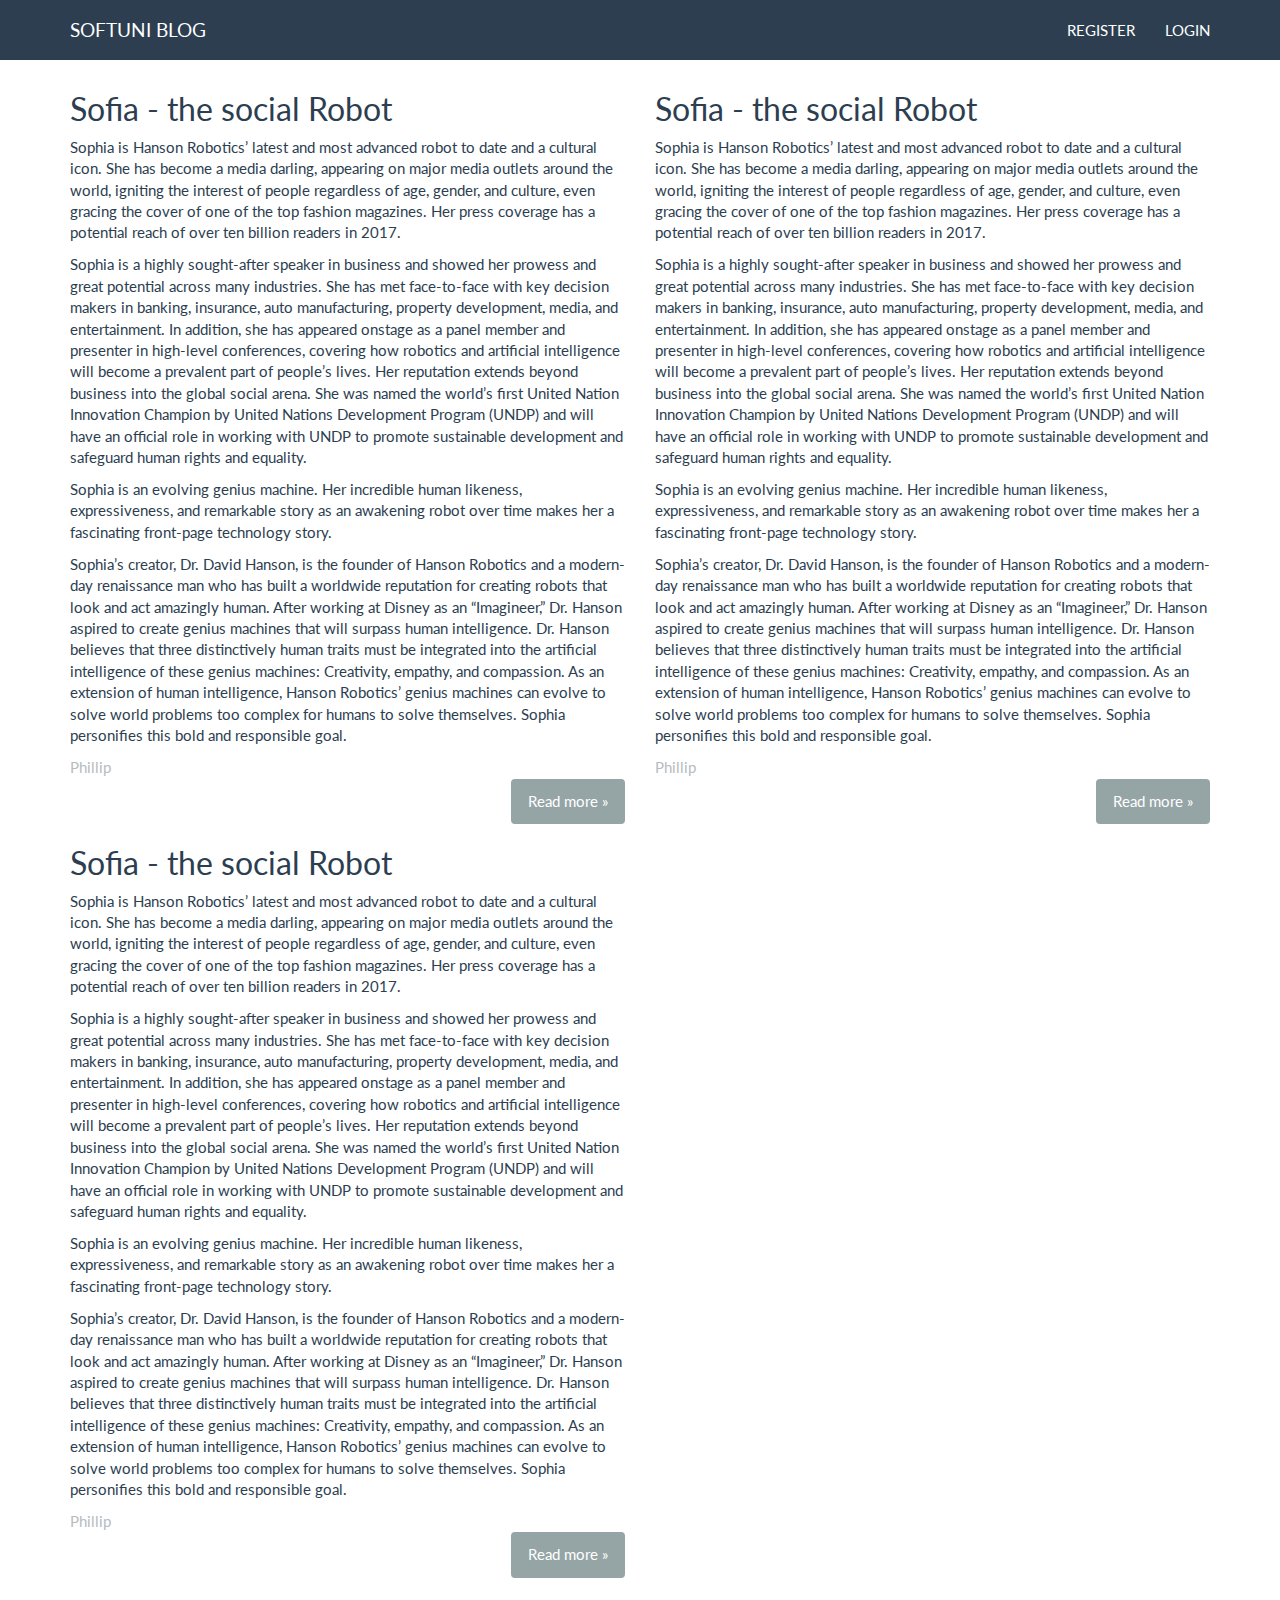
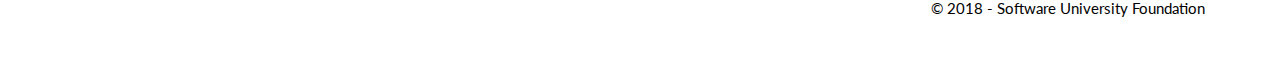
<file: index.html>
<!DOCTYPE html>
<html lang="en">
<head>
    <meta charset="UTF-8">
    <title>SoftUni Blog</title>
    <link rel="stylesheet" href="styles/style.css">
    <link rel="stylesheet" href="styles/personalStyles.css">
    <script src="scripts/jquery-3.3.1.js"></script>
    <script src="scripts/bootstrap.js"></script>
</head>

<body>
    <header>
        <div class="navbar navbar-default navbar-fixed-top text-uppercase">
            <div class="container">
                <div class="navbar-header">
                    <a href="index.html" class="navbar-brand">SoftUni Blog</a>
                    <button type="button" class="navbar-toggle" data-toggle="collapse" data-target=".navbar-collapse">
                        <span class="icon-bar"></span>
                        <span class="icon-bar"></span>
                        <span class="icon-bar"></span>
                    </button>
                </div>
                <div class="navbar-collapse collapse">
                    <ul class="nav navbar-nav navbar-right">
                        <li><a href="register.html">Register</a></li>
                        <li><a href="login.html">Login</a></li>
                    </ul>
                </div>
            </div>
        </div>
    </header>
    <main>
        <div class="container body-content">
            <div class="row">
                <div class="col-md-6">
                    <article>
                        <header>
                            <h2>Sofia - the social Robot</h2>
                        </header>
                        <p>
                        <p>Sophia is Hanson Robotics’ latest and most advanced robot to date and a cultural icon. She has become a media darling, appearing on major media outlets around the world, igniting the interest of people regardless of age, gender, and culture, even gracing the cover of one of the top fashion magazines.  Her press coverage has a potential reach of over ten billion readers in 2017.</p>

                        <p>Sophia is a highly sought-after speaker in business and showed her prowess and great potential across many industries. She has met face-to-face with key decision makers in banking, insurance, auto manufacturing, property development, media, and entertainment. In addition, she has appeared onstage as a panel member and presenter in high-level conferences, covering how robotics and artificial intelligence will become a prevalent part of people’s lives. Her reputation extends beyond business into the global social arena. She was named the world’s first United Nation Innovation Champion by United Nations Development Program (UNDP) and will have an official role in working with UNDP to promote sustainable development and safeguard human rights and equality.</p>

                        <p>Sophia is an evolving genius machine. Her incredible human likeness, expressiveness, and remarkable story as an awakening robot over time makes her a fascinating front-page technology story.</p>

                        <p>Sophia’s creator, Dr. David Hanson, is the founder of Hanson Robotics and a modern-day renaissance man who has built a worldwide reputation for creating robots that look and act amazingly human. After working at Disney as an “Imagineer,” Dr. Hanson aspired to create genius machines that will surpass human intelligence. Dr. Hanson believes that three distinctively human traits must be integrated into the artificial intelligence of these genius machines: Creativity, empathy, and compassion. As an extension of human intelligence, Hanson Robotics’ genius machines can evolve to solve world problems too complex for humans to solve themselves. Sophia personifies this bold and responsible goal.</p>
                        </p>
                        <small class="author">
                            Phillip
                        </small>
                        <footer>
                            <div class="pull-right">
                                <a href="viewpost.html" class="btn btn-default btn xs">Read more &raquo;</a>
                            </div>
                        </footer>
                    </article>
                </div>
                <div class="col-md-6">
                    <article>
                        <header>
                            <h2>Sofia - the social Robot</h2>
                        </header>
                        <p>
                        <p>Sophia is Hanson Robotics’ latest and most advanced robot to date and a cultural icon. She has become a media darling, appearing on major media outlets around the world, igniting the interest of people regardless of age, gender, and culture, even gracing the cover of one of the top fashion magazines.  Her press coverage has a potential reach of over ten billion readers in 2017.</p>

                        <p>Sophia is a highly sought-after speaker in business and showed her prowess and great potential across many industries. She has met face-to-face with key decision makers in banking, insurance, auto manufacturing, property development, media, and entertainment. In addition, she has appeared onstage as a panel member and presenter in high-level conferences, covering how robotics and artificial intelligence will become a prevalent part of people’s lives. Her reputation extends beyond business into the global social arena. She was named the world’s first United Nation Innovation Champion by United Nations Development Program (UNDP) and will have an official role in working with UNDP to promote sustainable development and safeguard human rights and equality.</p>

                        <p>Sophia is an evolving genius machine. Her incredible human likeness, expressiveness, and remarkable story as an awakening robot over time makes her a fascinating front-page technology story.</p>

                        <p>Sophia’s creator, Dr. David Hanson, is the founder of Hanson Robotics and a modern-day renaissance man who has built a worldwide reputation for creating robots that look and act amazingly human. After working at Disney as an “Imagineer,” Dr. Hanson aspired to create genius machines that will surpass human intelligence. Dr. Hanson believes that three distinctively human traits must be integrated into the artificial intelligence of these genius machines: Creativity, empathy, and compassion. As an extension of human intelligence, Hanson Robotics’ genius machines can evolve to solve world problems too complex for humans to solve themselves. Sophia personifies this bold and responsible goal.</p>
                        </p>
                        <small class="author">
                            Phillip
                        </small>
                        <footer>
                            <div class="pull-right">
                                <a href="viewpost.html" class="btn btn-default btn xs">Read more &raquo;</a>
                            </div>
                        </footer>
                    </article>
                </div>
                <div class="col-md-6">
                    <article>
                        <header>
                            <h2>Sofia - the social Robot</h2>
                        </header>
                        <p>
                        <p>Sophia is Hanson Robotics’ latest and most advanced robot to date and a cultural icon. She has become a media darling, appearing on major media outlets around the world, igniting the interest of people regardless of age, gender, and culture, even gracing the cover of one of the top fashion magazines.  Her press coverage has a potential reach of over ten billion readers in 2017.</p>

                        <p>Sophia is a highly sought-after speaker in business and showed her prowess and great potential across many industries. She has met face-to-face with key decision makers in banking, insurance, auto manufacturing, property development, media, and entertainment. In addition, she has appeared onstage as a panel member and presenter in high-level conferences, covering how robotics and artificial intelligence will become a prevalent part of people’s lives. Her reputation extends beyond business into the global social arena. She was named the world’s first United Nation Innovation Champion by United Nations Development Program (UNDP) and will have an official role in working with UNDP to promote sustainable development and safeguard human rights and equality.</p>

                        <p>Sophia is an evolving genius machine. Her incredible human likeness, expressiveness, and remarkable story as an awakening robot over time makes her a fascinating front-page technology story.</p>

                        <p>Sophia’s creator, Dr. David Hanson, is the founder of Hanson Robotics and a modern-day renaissance man who has built a worldwide reputation for creating robots that look and act amazingly human. After working at Disney as an “Imagineer,” Dr. Hanson aspired to create genius machines that will surpass human intelligence. Dr. Hanson believes that three distinctively human traits must be integrated into the artificial intelligence of these genius machines: Creativity, empathy, and compassion. As an extension of human intelligence, Hanson Robotics’ genius machines can evolve to solve world problems too complex for humans to solve themselves. Sophia personifies this bold and responsible goal.</p>
                        </p>
                        <small class="author">
                            Phillip
                        </small>
                        <footer>
                            <div class="pull-right">
                                <a href="viewpost.html" class="btn btn-default btn xs">Read more &raquo;</a>
                            </div>
                        </footer>
                    </article>
                </div>
            </div>
        </div>
    </main>
    <footer>
        <div class="container modal-footer">
            <p>
                <a href="https://softuni.bg" id="black-link" target="_blank"> &copy; 2018 - Software University Foundation</a>
            </p>
        </div>
    </footer>
</body>
</html>
</file>
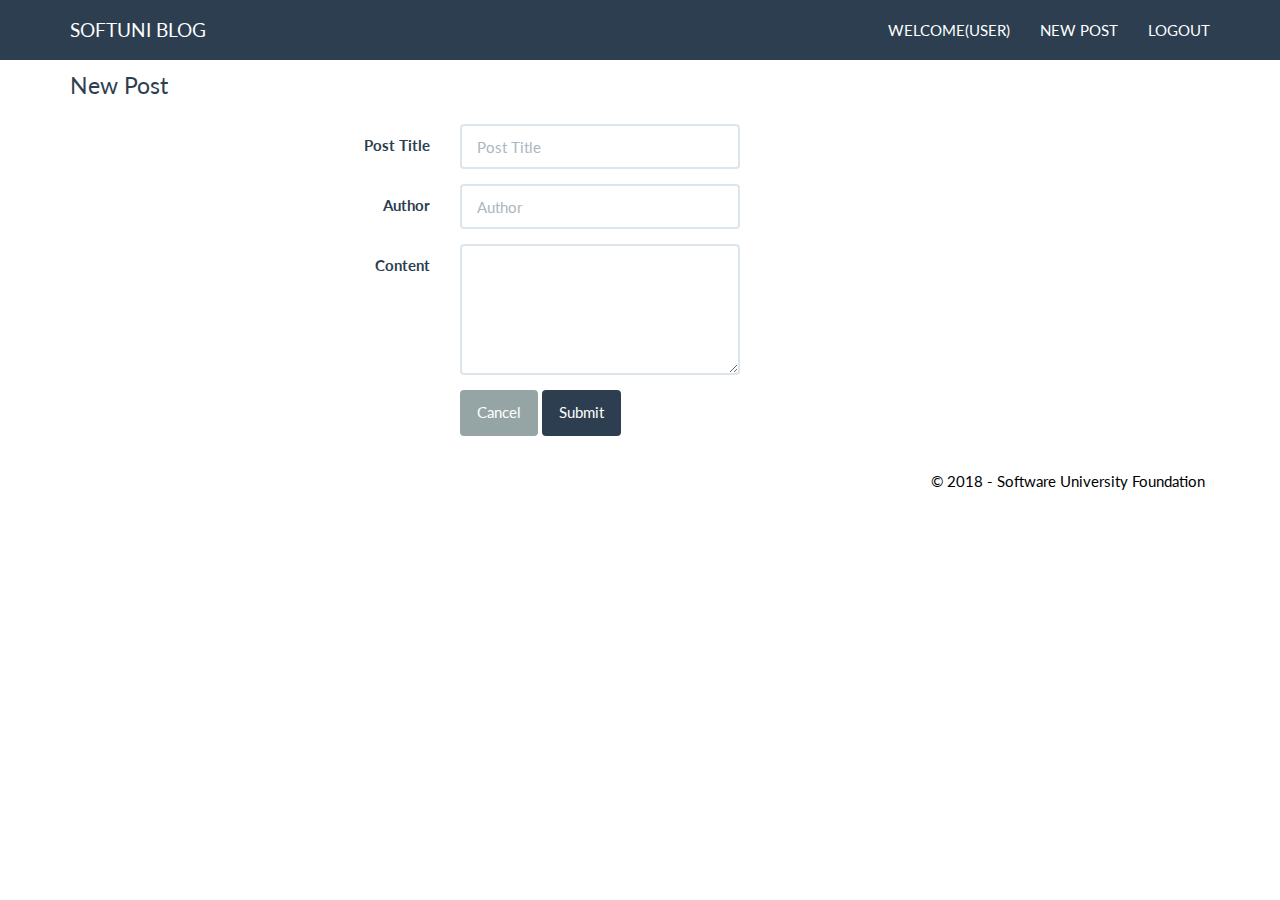
<file: createnewpost.html>
<!DOCTYPE html>
<html lang="en">
<head>
    <meta charset="UTF-8">
    <title>New Post</title>
    <link rel="stylesheet" href="styles/style.css">
    <link rel="stylesheet" href="styles/personalStyles.css">
    <script src="scripts/jquery-3.3.1.js"></script>
    <script src="scripts/bootstrap.js"></script>
</head>
<body>
<header>
    <div class="navbar navbar-default navbar-fixed-top text-uppercase">
        <div class="container">
            <div class="navbar-header">
                <a href="index.html" class="navbar-brand">SoftUni Blog</a>
                <button type="button" class="navbar-toggle" data-toggle="collapse" data-target=".navbar-collapse">
                    <span class="icon-bar"></span>
                    <span class="icon-bar"></span>
                    <span class="icon-bar"></span>
                </button>
            </div>
            <div class="navbar-collapse collapse">
                <ul class="nav navbar-nav navbar-right">
                    <li><a href="#">Welcome(User)</a></li>
                    <li><a href="createnewpost.html">New Post</a></li>
                    <li><a href="index.html">Logout</a></li>
                </ul>
            </div>
        </div>
    </div>
</header>
<main>
    <div class="container body-content span=8 offset=2">
        <form class="form-horizontal">
            <fiefldset>
                <legend>New Post</legend>
                <div class="form-group">
                    <label class="col-sm-4 control-label">Post Title</label>
                    <div class="col-sm-4">
                        <input type="text" class="form-control" id="postTitle" placeholder="Post Title">
                    </div>
                </div>
                <div class="form-group">
                    <label class="col-sm-4 control-label">Author</label>
                    <div class="col-sm-4">
                        <input type="text" class="form-control" id="postAuthor" placeholder="Author">
                    </div>
                </div>
                <div class="form-group">
                    <label class="col-sm-4 control-label">Content</label>
                    <div class="col-sm-6">
                        <textarea title="content" class="form-control" id="postContent" rows="5"></textarea>
                    </div>
                </div>
                <div class="form-group">
                    <div class="col-sm-4 col-sm-offset-4">
                        <button type="reset" class="btn btn-default">Cancel</button>
                        <button type="submit" class="btn btn-primary">Submit</button>
                    </div>
                </div>
            </fiefldset>
        </form>
    </div>
</main>
<footer>
    <div class="container modal-footer">
        <p>
            <a href="https://softuni.bg" id="black-link" target="_blank"> &copy; 2018 - Software University Foundation</a>
        </p>
    </div>
</footer>
</body>
</html>
</file>
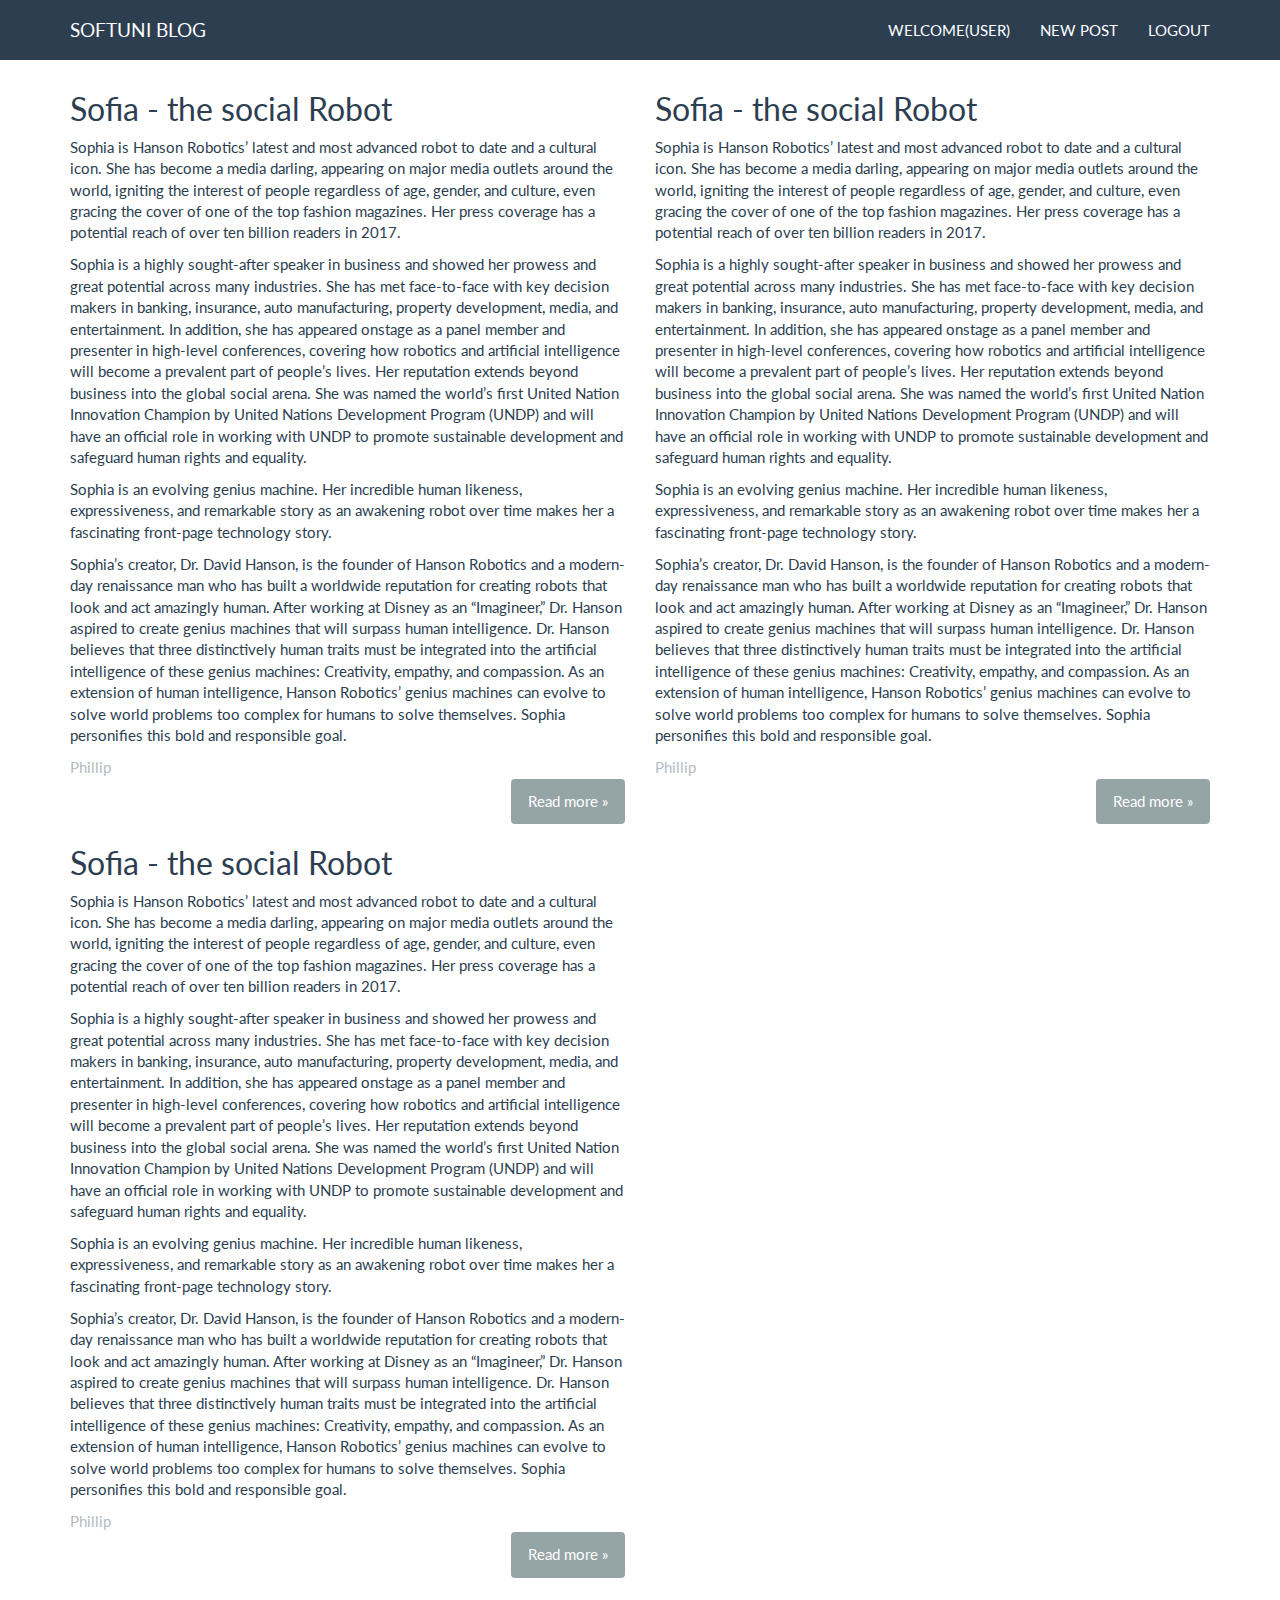
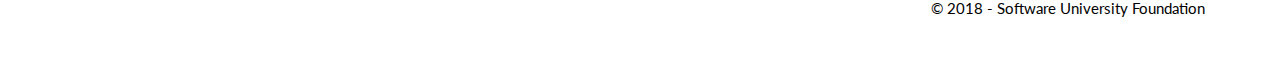
<file: indexlogged.html>
<!DOCTYPE html>
<html lang="en">
<head>
    <meta charset="UTF-8">
    <title>SoftUni Blog</title>
    <link rel="stylesheet" href="styles/style.css">
    <link rel="stylesheet" href="styles/personalStyles.css">
    <script src="scripts/jquery-3.3.1.js"></script>
    <script src="scripts/bootstrap.js"></script>
</head>

<body>
<header>
    <div class="navbar navbar-default navbar-fixed-top text-uppercase">
        <div class="container">
            <div class="navbar-header">
                <a href="index.html" class="navbar-brand">SoftUni Blog</a>
                <button type="button" class="navbar-toggle" data-toggle="collapse" data-target=".navbar-collapse">
                    <span class="icon-bar"></span>
                    <span class="icon-bar"></span>
                    <span class="icon-bar"></span>
                </button>
            </div>
            <div class="navbar-collapse collapse">
                <ul class="nav navbar-nav navbar-right">
                    <li><a href="#">Welcome(User)</a></li>
                    <li><a href="createnewpost.html">New Post</a></li>
                    <li><a href="index.html">Logout</a></li>
                </ul>
            </div>
        </div>
    </div>
</header>
<main>
    <div class="container body-content">
        <div class="row">
            <div class="col-md-6">
                <article>
                    <header>
                        <h2>Sofia - the social Robot</h2>
                    </header>
                    <p>
                    <p>Sophia is Hanson Robotics’ latest and most advanced robot to date and a cultural icon. She has become a media darling, appearing on major media outlets around the world, igniting the interest of people regardless of age, gender, and culture, even gracing the cover of one of the top fashion magazines.  Her press coverage has a potential reach of over ten billion readers in 2017.</p>

                    <p>Sophia is a highly sought-after speaker in business and showed her prowess and great potential across many industries. She has met face-to-face with key decision makers in banking, insurance, auto manufacturing, property development, media, and entertainment. In addition, she has appeared onstage as a panel member and presenter in high-level conferences, covering how robotics and artificial intelligence will become a prevalent part of people’s lives. Her reputation extends beyond business into the global social arena. She was named the world’s first United Nation Innovation Champion by United Nations Development Program (UNDP) and will have an official role in working with UNDP to promote sustainable development and safeguard human rights and equality.</p>

                    <p>Sophia is an evolving genius machine. Her incredible human likeness, expressiveness, and remarkable story as an awakening robot over time makes her a fascinating front-page technology story.</p>

                    <p>Sophia’s creator, Dr. David Hanson, is the founder of Hanson Robotics and a modern-day renaissance man who has built a worldwide reputation for creating robots that look and act amazingly human. After working at Disney as an “Imagineer,” Dr. Hanson aspired to create genius machines that will surpass human intelligence. Dr. Hanson believes that three distinctively human traits must be integrated into the artificial intelligence of these genius machines: Creativity, empathy, and compassion. As an extension of human intelligence, Hanson Robotics’ genius machines can evolve to solve world problems too complex for humans to solve themselves. Sophia personifies this bold and responsible goal.</p>
                    </p>
                    <small class="author">
                        Phillip
                    </small>
                    <footer>
                        <div class="pull-right">
                            <a href="viewpost.html" class="btn btn-default btn xs">Read more &raquo;</a>
                        </div>
                    </footer>
                </article>
            </div>
            <div class="col-md-6">
                <article>
                    <header>
                        <h2>Sofia - the social Robot</h2>
                    </header>
                    <p>
                    <p>Sophia is Hanson Robotics’ latest and most advanced robot to date and a cultural icon. She has become a media darling, appearing on major media outlets around the world, igniting the interest of people regardless of age, gender, and culture, even gracing the cover of one of the top fashion magazines.  Her press coverage has a potential reach of over ten billion readers in 2017.</p>

                    <p>Sophia is a highly sought-after speaker in business and showed her prowess and great potential across many industries. She has met face-to-face with key decision makers in banking, insurance, auto manufacturing, property development, media, and entertainment. In addition, she has appeared onstage as a panel member and presenter in high-level conferences, covering how robotics and artificial intelligence will become a prevalent part of people’s lives. Her reputation extends beyond business into the global social arena. She was named the world’s first United Nation Innovation Champion by United Nations Development Program (UNDP) and will have an official role in working with UNDP to promote sustainable development and safeguard human rights and equality.</p>

                    <p>Sophia is an evolving genius machine. Her incredible human likeness, expressiveness, and remarkable story as an awakening robot over time makes her a fascinating front-page technology story.</p>

                    <p>Sophia’s creator, Dr. David Hanson, is the founder of Hanson Robotics and a modern-day renaissance man who has built a worldwide reputation for creating robots that look and act amazingly human. After working at Disney as an “Imagineer,” Dr. Hanson aspired to create genius machines that will surpass human intelligence. Dr. Hanson believes that three distinctively human traits must be integrated into the artificial intelligence of these genius machines: Creativity, empathy, and compassion. As an extension of human intelligence, Hanson Robotics’ genius machines can evolve to solve world problems too complex for humans to solve themselves. Sophia personifies this bold and responsible goal.</p>
                    </p>
                    <small class="author">
                        Phillip
                    </small>
                    <footer>
                        <div class="pull-right">
                            <a href="viewpost.html" class="btn btn-default btn xs">Read more &raquo;</a>
                        </div>
                    </footer>
                </article>
            </div>
            <div class="col-md-6">
                <article>
                    <header>
                        <h2>Sofia - the social Robot</h2>
                    </header>
                    <p>
                    <p>Sophia is Hanson Robotics’ latest and most advanced robot to date and a cultural icon. She has become a media darling, appearing on major media outlets around the world, igniting the interest of people regardless of age, gender, and culture, even gracing the cover of one of the top fashion magazines.  Her press coverage has a potential reach of over ten billion readers in 2017.</p>

                    <p>Sophia is a highly sought-after speaker in business and showed her prowess and great potential across many industries. She has met face-to-face with key decision makers in banking, insurance, auto manufacturing, property development, media, and entertainment. In addition, she has appeared onstage as a panel member and presenter in high-level conferences, covering how robotics and artificial intelligence will become a prevalent part of people’s lives. Her reputation extends beyond business into the global social arena. She was named the world’s first United Nation Innovation Champion by United Nations Development Program (UNDP) and will have an official role in working with UNDP to promote sustainable development and safeguard human rights and equality.</p>

                    <p>Sophia is an evolving genius machine. Her incredible human likeness, expressiveness, and remarkable story as an awakening robot over time makes her a fascinating front-page technology story.</p>

                    <p>Sophia’s creator, Dr. David Hanson, is the founder of Hanson Robotics and a modern-day renaissance man who has built a worldwide reputation for creating robots that look and act amazingly human. After working at Disney as an “Imagineer,” Dr. Hanson aspired to create genius machines that will surpass human intelligence. Dr. Hanson believes that three distinctively human traits must be integrated into the artificial intelligence of these genius machines: Creativity, empathy, and compassion. As an extension of human intelligence, Hanson Robotics’ genius machines can evolve to solve world problems too complex for humans to solve themselves. Sophia personifies this bold and responsible goal.</p>
                    </p>
                    <small class="author">
                        Phillip
                    </small>
                    <footer>
                        <div class="pull-right">
                            <a href="viewpost.html" class="btn btn-default btn xs">Read more &raquo;</a>
                        </div>
                    </footer>
                </article>
            </div>
        </div>
    </div>
</main>
<footer>
    <div class="container modal-footer">
        <p>
            <a href="https://softuni.bg" id="black-link" target="_blank"> &copy; 2018 - Software University Foundation</a>
        </p>
    </div>
</footer>
</body>
</html>
</file>
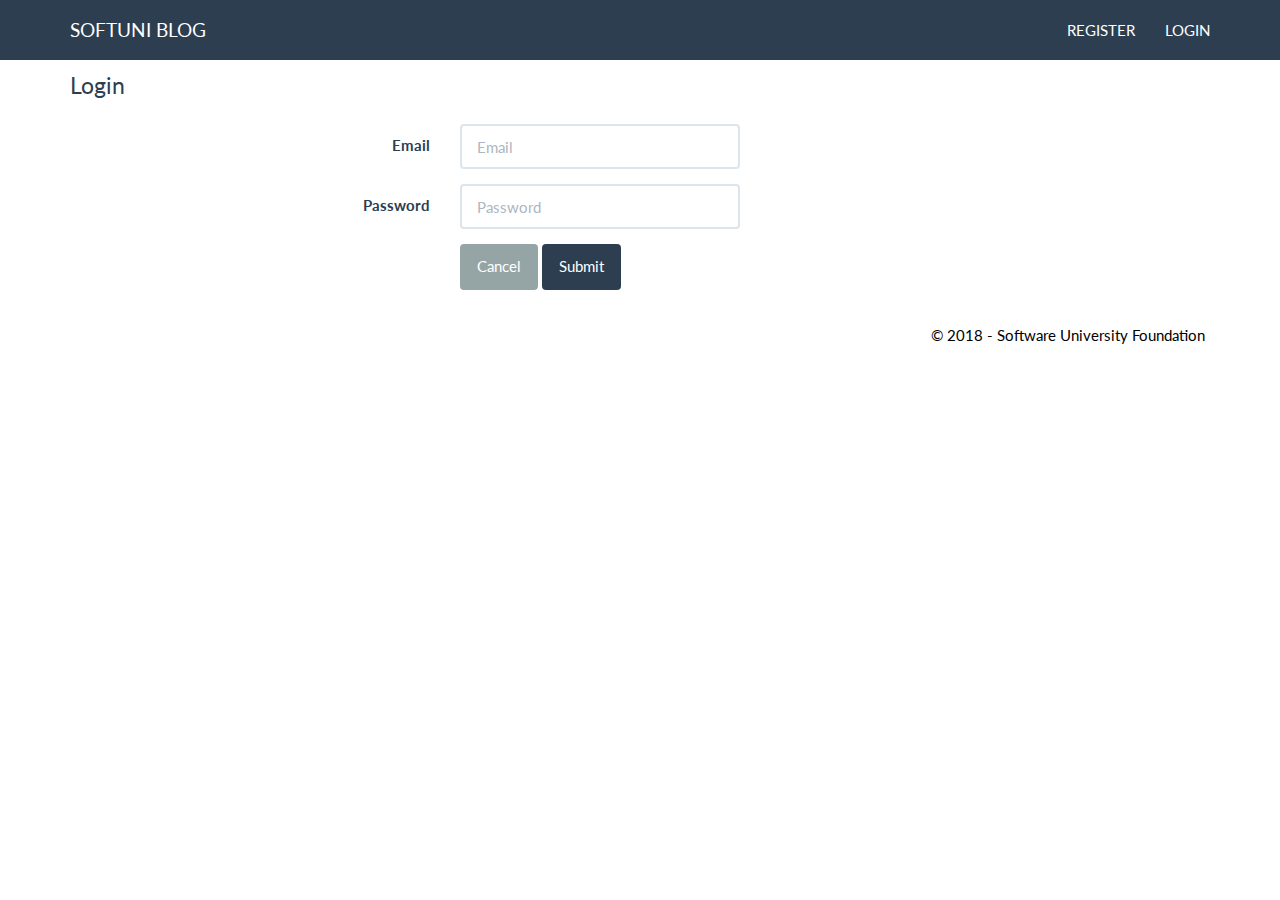
<file: login.html>
<!DOCTYPE html>
<html lang="en">
<head>
    <meta charset="UTF-8">
    <title>Login</title>
    <link rel="stylesheet" href="styles/style.css">
    <link rel="stylesheet" href="styles/personalStyles.css">
    <script src="scripts/jquery-3.3.1.js"></script>
    <script src="scripts/bootstrap.js"></script>
</head>
<body>
<header>
    <div class="navbar navbar-default navbar-fixed-top text-uppercase">
        <div class="container">
            <div class="navbar-header">
                <a href="index.html" class="navbar-brand">SoftUni Blog</a>
                <button type="button" class="navbar-toggle" data-toggle="collapse" data-target=".navbar-collapse">
                    <span class="icon-bar"></span>
                    <span class="icon-bar"></span>
                    <span class="icon-bar"></span>
                </button>
            </div>
            <div class="navbar-collapse collapse">
                <ul class="nav navbar-nav navbar-right">
                    <li><a href="register.html">Register</a></li>
                    <li><a href="login.html">Login</a></li>
                </ul>
            </div>
        </div>
    </div>
</header>
<main>
    <div class="container body-content span=8 offset=2">
        <form class="form-horizontal">
            <fiefldset>
                <legend>Login</legend>
                <div class="form-group">
                    <label class="col-sm-4 control-label">Email</label>
                    <div class="col-sm-4">
                        <input type="email" class="form-control" id="inputEmail" placeholder="Email">
                    </div>
                </div>
                <div class="form-group">
                    <label class="col-sm-4 control-label">Password</label>
                    <div class="col-sm-4">
                        <input type="password" class="form-control" id="inputPassword" placeholder="Password">
                    </div>
                </div>
                <div class="form-group">
                    <div class="col-sm-4 col-sm-offset-4">
                        <button type="reset" class="btn btn-default">Cancel</button>
                        <button type="submit" class="btn btn-primary">Submit</button>
                    </div>
                </div>
            </fiefldset>
        </form>
    </div>
</main>
<footer>
    <div class="container modal-footer">
        <p>
            <a href="https://softuni.bg" id="black-link" target="_blank"> &copy; 2018 - Software University Foundation</a>
        </p>
    </div>
</footer>
</body>
</html>
</file>
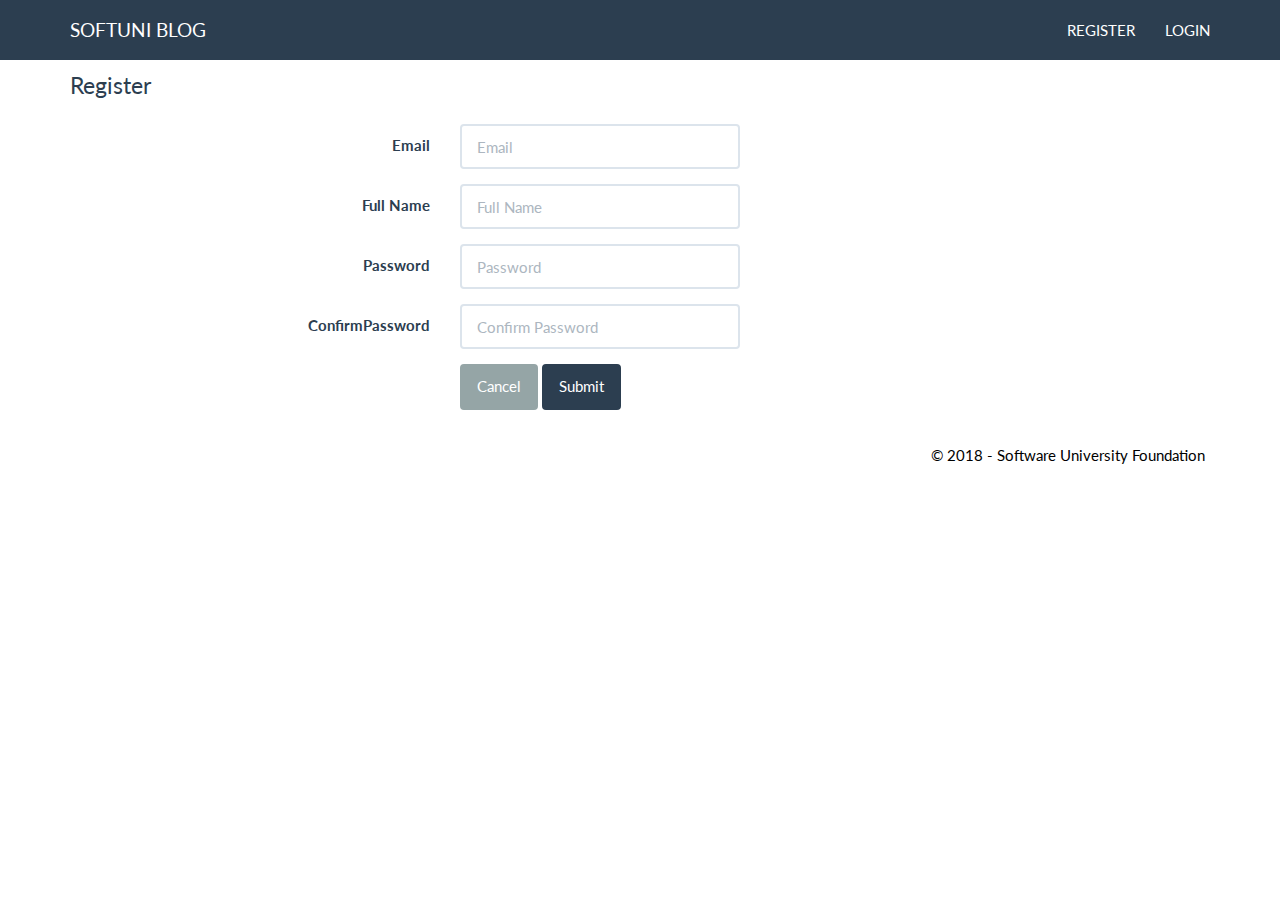
<file: register.html>
<!DOCTYPE html>
<html lang="en">
<head>
    <meta charset="UTF-8">
    <title>Register</title>
    <link rel="stylesheet" href="styles/style.css">
    <link rel="stylesheet" href="styles/personalStyles.css">
    <script src="scripts/jquery-3.3.1.js"></script>
    <script src="scripts/bootstrap.js"></script>
</head>
<body>
<header>
    <div class="navbar navbar-default navbar-fixed-top text-uppercase">
        <div class="container">
            <div class="navbar-header">
                <a href="index.html" class="navbar-brand">SoftUni Blog</a>
                <button type="button" class="navbar-toggle" data-toggle="collapse" data-target=".navbar-collapse">
                    <span class="icon-bar"></span>
                    <span class="icon-bar"></span>
                    <span class="icon-bar"></span>
                </button>
            </div>
            <div class="navbar-collapse collapse">
                <ul class="nav navbar-nav navbar-right">
                    <li><a href="register.html">Register</a></li>
                    <li><a href="login.html">Login</a></li>
                </ul>
            </div>
        </div>
    </div>
</header>
<main>
    <div class="container body-content span=8 offset=2">
        <form class="form-horizontal">
            <fiefldset>
                <legend>Register</legend>
                <div class="form-group">
                    <label class="col-sm-4 control-label">Email</label>
                    <div class="col-sm-4">
                        <input type="email" class="form-control" id="inputEmail" placeholder="Email">
                    </div>
                </div>
                <div class="form-group">
                    <label class="col-sm-4 control-label">Full Name</label>
                    <div class="col-sm-4">
                        <input type="text" class="form-control" id="inputFullName" placeholder="Full Name">
                    </div>
                </div>
                <div class="form-group">
                    <label class="col-sm-4 control-label">Password</label>
                    <div class="col-sm-4">
                        <input type="password" class="form-control" id="inputPassword" placeholder="Password">
                    </div>
                </div>
                <div class="form-group">
                    <label class="col-sm-4 control-label">ConfirmPassword</label>
                    <div class="col-sm-4">
                        <input type="password" class="form-control" id="inputConfirmPassword" placeholder="Confirm Password">
                    </div>
                </div>
                <div class="form-group">
                    <div class="col-sm-4 col-sm-offset-4">
                        <button type="reset" class="btn btn-default">Cancel</button>
                        <button type="submit" class="btn btn-primary">Submit</button>
                    </div>
                </div>
            </fiefldset>
        </form>
    </div>
</main>
<footer>
    <div class="container modal-footer">
        <p>
            <a href="https://softuni.bg" id="black-link" target="_blank"> &copy; 2018 - Software University Foundation</a>
        </p>
    </div>
</footer>
</body>
</html>
</file>
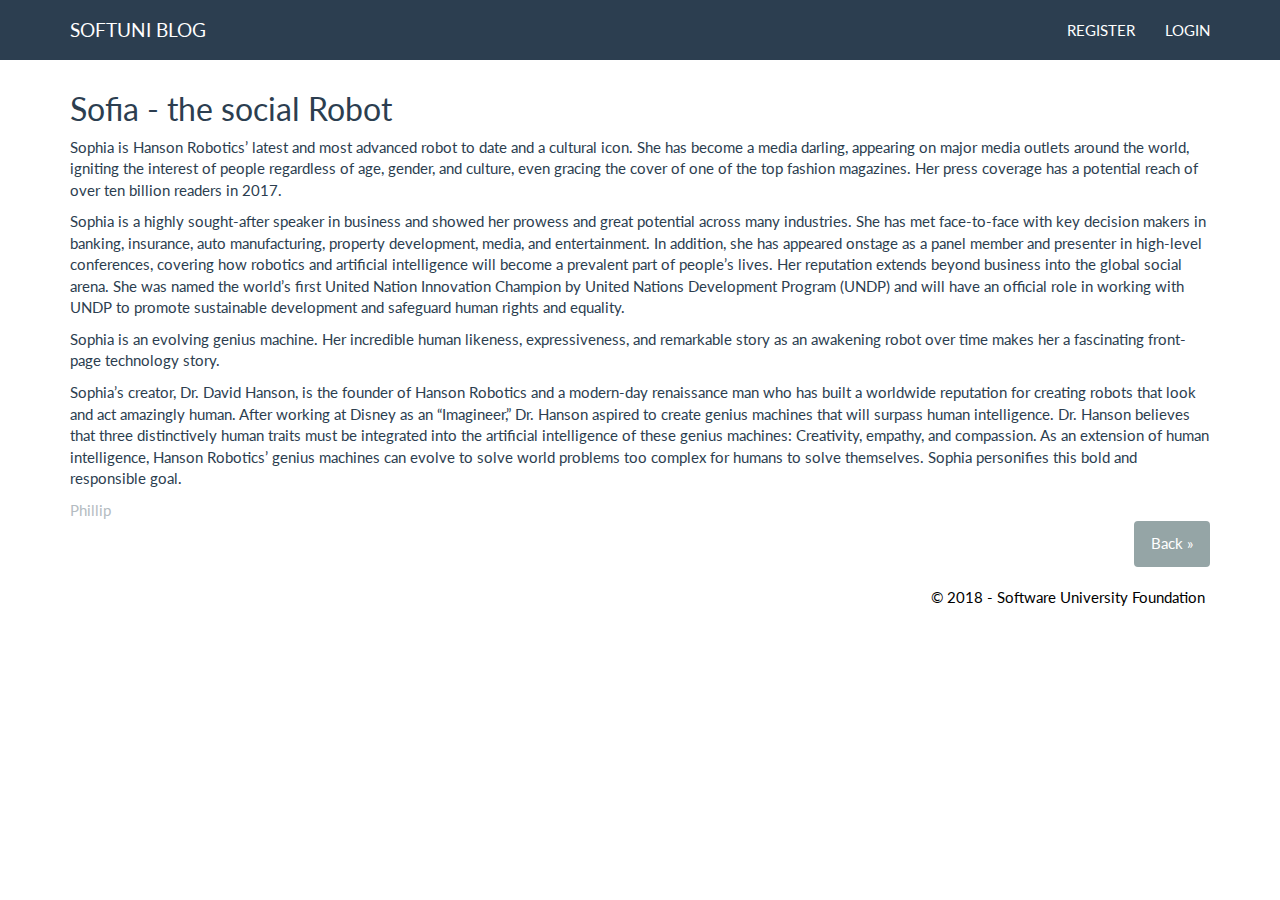
<file: viewpost.html>
<!DOCTYPE html>
<html lang="en">
<head>
    <meta charset="UTF-8">
    <title>Article</title>
    <link rel="stylesheet" href="styles/style.css">
    <link rel="stylesheet" href="styles/personalStyles.css">
    <script src="scripts/jquery-3.3.1.js"></script>
    <script src="scripts/bootstrap.js"></script>
</head>

<body>
<header>
    <div class="navbar navbar-default navbar-fixed-top text-uppercase">
        <div class="container">
            <div class="navbar-header">
                <a href="index.html" class="navbar-brand">SoftUni Blog</a>
                <button type="button" class="navbar-toggle" data-toggle="collapse" data-target=".navbar-collapse">
                    <span class="icon-bar"></span>
                    <span class="icon-bar"></span>
                    <span class="icon-bar"></span>
                </button>
            </div>
            <div class="navbar-collapse collapse">
                <ul class="nav navbar-nav navbar-right">
                    <li><a href="register.html">Register</a></li>
                    <li><a href="login.html">Login</a></li>
                </ul>
            </div>
        </div>
    </div>
</header>
<main>
    <div class="container body-content">
        <div class="row">
            <div class="col-md-12">
                <article>
                    <header>
                        <h2>Sofia - the social Robot</h2>
                    </header>
                    <main>
                        <p>Sophia is Hanson Robotics’ latest and most advanced robot to date and a cultural icon. She has become a media darling, appearing on major media outlets around the world, igniting the interest of people regardless of age, gender, and culture, even gracing the cover of one of the top fashion magazines.  Her press coverage has a potential reach of over ten billion readers in 2017.</p>

                        <p>Sophia is a highly sought-after speaker in business and showed her prowess and great potential across many industries. She has met face-to-face with key decision makers in banking, insurance, auto manufacturing, property development, media, and entertainment. In addition, she has appeared onstage as a panel member and presenter in high-level conferences, covering how robotics and artificial intelligence will become a prevalent part of people’s lives. Her reputation extends beyond business into the global social arena. She was named the world’s first United Nation Innovation Champion by United Nations Development Program (UNDP) and will have an official role in working with UNDP to promote sustainable development and safeguard human rights and equality.</p>

                        <p>Sophia is an evolving genius machine. Her incredible human likeness, expressiveness, and remarkable story as an awakening robot over time makes her a fascinating front-page technology story.</p>

                        <p>Sophia’s creator, Dr. David Hanson, is the founder of Hanson Robotics and a modern-day renaissance man who has built a worldwide reputation for creating robots that look and act amazingly human. After working at Disney as an “Imagineer,” Dr. Hanson aspired to create genius machines that will surpass human intelligence. Dr. Hanson believes that three distinctively human traits must be integrated into the artificial intelligence of these genius machines: Creativity, empathy, and compassion. As an extension of human intelligence, Hanson Robotics’ genius machines can evolve to solve world problems too complex for humans to solve themselves. Sophia personifies this bold and responsible goal.</p>
                    </main>
                    <small class="author">
                        Phillip
                    </small>
                    <footer>
                        <div class="pull-right">
                            <a href="index.html" class="btn btn-default btn xs">Back &raquo;</a>
                        </div>
                    </footer>
                </article>
            </div>
        </div>
    </div>
</main>
<footer>
    <div class="container modal-footer">
        <p>
            <a href="https://softuni.bg" id="black-link" target="_blank"> &copy; 2018 - Software University Foundation</a>
        </p>
    </div>
</footer>
</body>
</html>
</file>
<file: styles/style.css>
@import url("https://fonts.googleapis.com/css?family=Lato:400,700,400italic");
/*!
 * bootswatch v3.3.7
 * Homepage: http://bootswatch.com
 * Copyright 2012-2016 Thomas Park
 * Licensed under MIT
 * Based on Bootstrap
*/
/*!
 * Bootstrap v3.3.7 (http://getbootstrap.com)
 * Copyright 2011-2016 Twitter, Inc.
 * Licensed under MIT (https://github.com/twbs/bootstrap/blob/master/LICENSE)
 */
/*! normalize.css v3.0.3 | MIT License | github.com/necolas/normalize.css */

body {
    padding-top: 70px;
    padding-bottom: 20px;
}

/* Set padding to keep content from hitting the edges */
.body-content {
    padding-left: 15px;
    padding-right: 15px;
}

/* Override the default bootstrap behavior where horizontal description lists 
   will truncate terms that are too long to fit in the left column 
*/
.dl-horizontal dt {
    white-space: normal;
}

/* Set width on the form input elements since they're 100% wide by default */
input,
select,
textarea {
    max-width: 280px;
}


html {
  font-family: sans-serif;
  -ms-text-size-adjust: 100%;
  -webkit-text-size-adjust: 100%;
}
body {
  margin: 0;
}
article,
aside,
details,
figcaption,
figure,
footer,
header,
hgroup,
main,
menu,
nav,
section,
summary {
  display: block;
}
audio,
canvas,
progress,
video {
  display: inline-block;
  vertical-align: baseline;
}
audio:not([controls]) {
  display: none;
  height: 0;
}
[hidden],
template {
  display: none;
}
a {
  background-color: transparent;
}
a:active,
a:hover {
  outline: 0;
}
abbr[title] {
  border-bottom: 1px dotted;
}
b,
strong {
  font-weight: bold;
}
dfn {
  font-style: italic;
}
h1 {
  font-size: 2em;
  margin: 0.67em 0;
}
mark {
  background: #ff0;
  color: #000;
}
small {
  font-size: 80%;
}
sub,
sup {
  font-size: 75%;
  line-height: 0;
  position: relative;
  vertical-align: baseline;
}
sup {
  top: -0.5em;
}
sub {
  bottom: -0.25em;
}
img {
  border: 0;
}
svg:not(:root) {
  overflow: hidden;
}
figure {
  margin: 1em 40px;
}
hr {
  -webkit-box-sizing: content-box;
     -moz-box-sizing: content-box;
          box-sizing: content-box;
  height: 0;
}
pre {
  overflow: auto;
}
code,
kbd,
pre,
samp {
  font-family: monospace, monospace;
  font-size: 1em;
}
button,
input,
optgroup,
select,
textarea {
  color: inherit;
  font: inherit;
  margin: 0;
}
button {
  overflow: visible;
}
button,
select {
  text-transform: none;
}
button,
html input[type="button"],
input[type="reset"],
input[type="submit"] {
  -webkit-appearance: button;
  cursor: pointer;
}
button[disabled],
html input[disabled] {
  cursor: default;
}
button::-moz-focus-inner,
input::-moz-focus-inner {
  border: 0;
  padding: 0;
}
input {
  line-height: normal;
}
input[type="checkbox"],
input[type="radio"] {
  -webkit-box-sizing: border-box;
     -moz-box-sizing: border-box;
          box-sizing: border-box;
  padding: 0;
}
input[type="number"]::-webkit-inner-spin-button,
input[type="number"]::-webkit-outer-spin-button {
  height: auto;
}
input[type="search"] {
  -webkit-appearance: textfield;
  -webkit-box-sizing: content-box;
     -moz-box-sizing: content-box;
          box-sizing: content-box;
}
input[type="search"]::-webkit-search-cancel-button,
input[type="search"]::-webkit-search-decoration {
  -webkit-appearance: none;
}
fieldset {
  border: 1px solid #c0c0c0;
  margin: 0 2px;
  padding: 0.35em 0.625em 0.75em;
}
legend {
  border: 0;
  padding: 0;
}
textarea {
  overflow: auto;
}
optgroup {
  font-weight: bold;
}
table {
  border-collapse: collapse;
  border-spacing: 0;
}
td,
th {
  padding: 0;
}
/*! Source: https://github.com/h5bp/html5-boilerplate/blob/master/src/css/main.css */
@media print {
  *,
  *:before,
  *:after {
    background: transparent !important;
    color: #000 !important;
    -webkit-box-shadow: none !important;
            box-shadow: none !important;
    text-shadow: none !important;
  }
  a,
  a:visited {
    text-decoration: underline;
  }
  a[href]:after {
    content: " (" attr(href) ")";
  }
  abbr[title]:after {
    content: " (" attr(title) ")";
  }
  a[href^="#"]:after,
  a[href^="javascript:"]:after {
    content: "";
  }
  pre,
  blockquote {
    border: 1px solid #999;
    page-break-inside: avoid;
  }
  thead {
    display: table-header-group;
  }
  tr,
  img {
    page-break-inside: avoid;
  }
  img {
    max-width: 100% !important;
  }
  p,
  h2,
  h3 {
    orphans: 3;
    widows: 3;
  }
  h2,
  h3 {
    page-break-after: avoid;
  }
  .navbar {
    display: none;
  }
  .btn > .caret,
  .dropup > .btn > .caret {
    border-top-color: #000 !important;
  }
  .label {
    border: 1px solid #000;
  }
  .table {
    border-collapse: collapse !important;
  }
  .table td,
  .table th {
    background-color: #fff !important;
  }
  .table-bordered th,
  .table-bordered td {
    border: 1px solid #ddd !important;
  }
}
@font-face {
  font-family: 'Glyphicons Halflings';
  src: url('../fonts/glyphicons-halflings-regular.eot');
  src: url('../fonts/glyphicons-halflings-regular.eot?#iefix') format('embedded-opentype'), url('../fonts/glyphicons-halflings-regular.woff2') format('woff2'), url('../fonts/glyphicons-halflings-regular.woff') format('woff'), url('../fonts/glyphicons-halflings-regular.ttf') format('truetype'), url('../fonts/glyphicons-halflings-regular.svg#glyphicons_halflingsregular') format('svg');
}
.glyphicon {
  position: relative;
  top: 1px;
  display: inline-block;
  font-family: 'Glyphicons Halflings';
  font-style: normal;
  font-weight: normal;
  line-height: 1;
  -webkit-font-smoothing: antialiased;
  -moz-osx-font-smoothing: grayscale;
}
.glyphicon-asterisk:before {
  content: "\002a";
}
.glyphicon-plus:before {
  content: "\002b";
}
.glyphicon-euro:before,
.glyphicon-eur:before {
  content: "\20ac";
}
.glyphicon-minus:before {
  content: "\2212";
}
.glyphicon-cloud:before {
  content: "\2601";
}
.glyphicon-envelope:before {
  content: "\2709";
}
.glyphicon-pencil:before {
  content: "\270f";
}
.glyphicon-glass:before {
  content: "\e001";
}
.glyphicon-music:before {
  content: "\e002";
}
.glyphicon-search:before {
  content: "\e003";
}
.glyphicon-heart:before {
  content: "\e005";
}
.glyphicon-star:before {
  content: "\e006";
}
.glyphicon-star-empty:before {
  content: "\e007";
}
.glyphicon-user:before {
  content: "\e008";
}
.glyphicon-film:before {
  content: "\e009";
}
.glyphicon-th-large:before {
  content: "\e010";
}
.glyphicon-th:before {
  content: "\e011";
}
.glyphicon-th-list:before {
  content: "\e012";
}
.glyphicon-ok:before {
  content: "\e013";
}
.glyphicon-remove:before {
  content: "\e014";
}
.glyphicon-zoom-in:before {
  content: "\e015";
}
.glyphicon-zoom-out:before {
  content: "\e016";
}
.glyphicon-off:before {
  content: "\e017";
}
.glyphicon-signal:before {
  content: "\e018";
}
.glyphicon-cog:before {
  content: "\e019";
}
.glyphicon-trash:before {
  content: "\e020";
}
.glyphicon-home:before {
  content: "\e021";
}
.glyphicon-file:before {
  content: "\e022";
}
.glyphicon-time:before {
  content: "\e023";
}
.glyphicon-road:before {
  content: "\e024";
}
.glyphicon-download-alt:before {
  content: "\e025";
}
.glyphicon-download:before {
  content: "\e026";
}
.glyphicon-upload:before {
  content: "\e027";
}
.glyphicon-inbox:before {
  content: "\e028";
}
.glyphicon-play-circle:before {
  content: "\e029";
}
.glyphicon-repeat:before {
  content: "\e030";
}
.glyphicon-refresh:before {
  content: "\e031";
}
.glyphicon-list-alt:before {
  content: "\e032";
}
.glyphicon-lock:before {
  content: "\e033";
}
.glyphicon-flag:before {
  content: "\e034";
}
.glyphicon-headphones:before {
  content: "\e035";
}
.glyphicon-volume-off:before {
  content: "\e036";
}
.glyphicon-volume-down:before {
  content: "\e037";
}
.glyphicon-volume-up:before {
  content: "\e038";
}
.glyphicon-qrcode:before {
  content: "\e039";
}
.glyphicon-barcode:before {
  content: "\e040";
}
.glyphicon-tag:before {
  content: "\e041";
}
.glyphicon-tags:before {
  content: "\e042";
}
.glyphicon-book:before {
  content: "\e043";
}
.glyphicon-bookmark:before {
  content: "\e044";
}
.glyphicon-print:before {
  content: "\e045";
}
.glyphicon-camera:before {
  content: "\e046";
}
.glyphicon-font:before {
  content: "\e047";
}
.glyphicon-bold:before {
  content: "\e048";
}
.glyphicon-italic:before {
  content: "\e049";
}
.glyphicon-text-height:before {
  content: "\e050";
}
.glyphicon-text-width:before {
  content: "\e051";
}
.glyphicon-align-left:before {
  content: "\e052";
}
.glyphicon-align-center:before {
  content: "\e053";
}
.glyphicon-align-right:before {
  content: "\e054";
}
.glyphicon-align-justify:before {
  content: "\e055";
}
.glyphicon-list:before {
  content: "\e056";
}
.glyphicon-indent-left:before {
  content: "\e057";
}
.glyphicon-indent-right:before {
  content: "\e058";
}
.glyphicon-facetime-video:before {
  content: "\e059";
}
.glyphicon-picture:before {
  content: "\e060";
}
.glyphicon-map-marker:before {
  content: "\e062";
}
.glyphicon-adjust:before {
  content: "\e063";
}
.glyphicon-tint:before {
  content: "\e064";
}
.glyphicon-edit:before {
  content: "\e065";
}
.glyphicon-share:before {
  content: "\e066";
}
.glyphicon-check:before {
  content: "\e067";
}
.glyphicon-move:before {
  content: "\e068";
}
.glyphicon-step-backward:before {
  content: "\e069";
}
.glyphicon-fast-backward:before {
  content: "\e070";
}
.glyphicon-backward:before {
  content: "\e071";
}
.glyphicon-play:before {
  content: "\e072";
}
.glyphicon-pause:before {
  content: "\e073";
}
.glyphicon-stop:before {
  content: "\e074";
}
.glyphicon-forward:before {
  content: "\e075";
}
.glyphicon-fast-forward:before {
  content: "\e076";
}
.glyphicon-step-forward:before {
  content: "\e077";
}
.glyphicon-eject:before {
  content: "\e078";
}
.glyphicon-chevron-left:before {
  content: "\e079";
}
.glyphicon-chevron-right:before {
  content: "\e080";
}
.glyphicon-plus-sign:before {
  content: "\e081";
}
.glyphicon-minus-sign:before {
  content: "\e082";
}
.glyphicon-remove-sign:before {
  content: "\e083";
}
.glyphicon-ok-sign:before {
  content: "\e084";
}
.glyphicon-question-sign:before {
  content: "\e085";
}
.glyphicon-info-sign:before {
  content: "\e086";
}
.glyphicon-screenshot:before {
  content: "\e087";
}
.glyphicon-remove-circle:before {
  content: "\e088";
}
.glyphicon-ok-circle:before {
  content: "\e089";
}
.glyphicon-ban-circle:before {
  content: "\e090";
}
.glyphicon-arrow-left:before {
  content: "\e091";
}
.glyphicon-arrow-right:before {
  content: "\e092";
}
.glyphicon-arrow-up:before {
  content: "\e093";
}
.glyphicon-arrow-down:before {
  content: "\e094";
}
.glyphicon-share-alt:before {
  content: "\e095";
}
.glyphicon-resize-full:before {
  content: "\e096";
}
.glyphicon-resize-small:before {
  content: "\e097";
}
.glyphicon-exclamation-sign:before {
  content: "\e101";
}
.glyphicon-gift:before {
  content: "\e102";
}
.glyphicon-leaf:before {
  content: "\e103";
}
.glyphicon-fire:before {
  content: "\e104";
}
.glyphicon-eye-open:before {
  content: "\e105";
}
.glyphicon-eye-close:before {
  content: "\e106";
}
.glyphicon-warning-sign:before {
  content: "\e107";
}
.glyphicon-plane:before {
  content: "\e108";
}
.glyphicon-calendar:before {
  content: "\e109";
}
.glyphicon-random:before {
  content: "\e110";
}
.glyphicon-comment:before {
  content: "\e111";
}
.glyphicon-magnet:before {
  content: "\e112";
}
.glyphicon-chevron-up:before {
  content: "\e113";
}
.glyphicon-chevron-down:before {
  content: "\e114";
}
.glyphicon-retweet:before {
  content: "\e115";
}
.glyphicon-shopping-cart:before {
  content: "\e116";
}
.glyphicon-folder-close:before {
  content: "\e117";
}
.glyphicon-folder-open:before {
  content: "\e118";
}
.glyphicon-resize-vertical:before {
  content: "\e119";
}
.glyphicon-resize-horizontal:before {
  content: "\e120";
}
.glyphicon-hdd:before {
  content: "\e121";
}
.glyphicon-bullhorn:before {
  content: "\e122";
}
.glyphicon-bell:before {
  content: "\e123";
}
.glyphicon-certificate:before {
  content: "\e124";
}
.glyphicon-thumbs-up:before {
  content: "\e125";
}
.glyphicon-thumbs-down:before {
  content: "\e126";
}
.glyphicon-hand-right:before {
  content: "\e127";
}
.glyphicon-hand-left:before {
  content: "\e128";
}
.glyphicon-hand-up:before {
  content: "\e129";
}
.glyphicon-hand-down:before {
  content: "\e130";
}
.glyphicon-circle-arrow-right:before {
  content: "\e131";
}
.glyphicon-circle-arrow-left:before {
  content: "\e132";
}
.glyphicon-circle-arrow-up:before {
  content: "\e133";
}
.glyphicon-circle-arrow-down:before {
  content: "\e134";
}
.glyphicon-globe:before {
  content: "\e135";
}
.glyphicon-wrench:before {
  content: "\e136";
}
.glyphicon-tasks:before {
  content: "\e137";
}
.glyphicon-filter:before {
  content: "\e138";
}
.glyphicon-briefcase:before {
  content: "\e139";
}
.glyphicon-fullscreen:before {
  content: "\e140";
}
.glyphicon-dashboard:before {
  content: "\e141";
}
.glyphicon-paperclip:before {
  content: "\e142";
}
.glyphicon-heart-empty:before {
  content: "\e143";
}
.glyphicon-link:before {
  content: "\e144";
}
.glyphicon-phone:before {
  content: "\e145";
}
.glyphicon-pushpin:before {
  content: "\e146";
}
.glyphicon-usd:before {
  content: "\e148";
}
.glyphicon-gbp:before {
  content: "\e149";
}
.glyphicon-sort:before {
  content: "\e150";
}
.glyphicon-sort-by-alphabet:before {
  content: "\e151";
}
.glyphicon-sort-by-alphabet-alt:before {
  content: "\e152";
}
.glyphicon-sort-by-order:before {
  content: "\e153";
}
.glyphicon-sort-by-order-alt:before {
  content: "\e154";
}
.glyphicon-sort-by-attributes:before {
  content: "\e155";
}
.glyphicon-sort-by-attributes-alt:before {
  content: "\e156";
}
.glyphicon-unchecked:before {
  content: "\e157";
}
.glyphicon-expand:before {
  content: "\e158";
}
.glyphicon-collapse-down:before {
  content: "\e159";
}
.glyphicon-collapse-up:before {
  content: "\e160";
}
.glyphicon-log-in:before {
  content: "\e161";
}
.glyphicon-flash:before {
  content: "\e162";
}
.glyphicon-log-out:before {
  content: "\e163";
}
.glyphicon-new-window:before {
  content: "\e164";
}
.glyphicon-record:before {
  content: "\e165";
}
.glyphicon-save:before {
  content: "\e166";
}
.glyphicon-open:before {
  content: "\e167";
}
.glyphicon-saved:before {
  content: "\e168";
}
.glyphicon-import:before {
  content: "\e169";
}
.glyphicon-export:before {
  content: "\e170";
}
.glyphicon-send:before {
  content: "\e171";
}
.glyphicon-floppy-disk:before {
  content: "\e172";
}
.glyphicon-floppy-saved:before {
  content: "\e173";
}
.glyphicon-floppy-remove:before {
  content: "\e174";
}
.glyphicon-floppy-save:before {
  content: "\e175";
}
.glyphicon-floppy-open:before {
  content: "\e176";
}
.glyphicon-credit-card:before {
  content: "\e177";
}
.glyphicon-transfer:before {
  content: "\e178";
}
.glyphicon-cutlery:before {
  content: "\e179";
}
.glyphicon-header:before {
  content: "\e180";
}
.glyphicon-compressed:before {
  content: "\e181";
}
.glyphicon-earphone:before {
  content: "\e182";
}
.glyphicon-phone-alt:before {
  content: "\e183";
}
.glyphicon-tower:before {
  content: "\e184";
}
.glyphicon-stats:before {
  content: "\e185";
}
.glyphicon-sd-video:before {
  content: "\e186";
}
.glyphicon-hd-video:before {
  content: "\e187";
}
.glyphicon-subtitles:before {
  content: "\e188";
}
.glyphicon-sound-stereo:before {
  content: "\e189";
}
.glyphicon-sound-dolby:before {
  content: "\e190";
}
.glyphicon-sound-5-1:before {
  content: "\e191";
}
.glyphicon-sound-6-1:before {
  content: "\e192";
}
.glyphicon-sound-7-1:before {
  content: "\e193";
}
.glyphicon-copyright-mark:before {
  content: "\e194";
}
.glyphicon-registration-mark:before {
  content: "\e195";
}
.glyphicon-cloud-download:before {
  content: "\e197";
}
.glyphicon-cloud-upload:before {
  content: "\e198";
}
.glyphicon-tree-conifer:before {
  content: "\e199";
}
.glyphicon-tree-deciduous:before {
  content: "\e200";
}
.glyphicon-cd:before {
  content: "\e201";
}
.glyphicon-save-file:before {
  content: "\e202";
}
.glyphicon-open-file:before {
  content: "\e203";
}
.glyphicon-level-up:before {
  content: "\e204";
}
.glyphicon-copy:before {
  content: "\e205";
}
.glyphicon-paste:before {
  content: "\e206";
}
.glyphicon-alert:before {
  content: "\e209";
}
.glyphicon-equalizer:before {
  content: "\e210";
}
.glyphicon-king:before {
  content: "\e211";
}
.glyphicon-queen:before {
  content: "\e212";
}
.glyphicon-pawn:before {
  content: "\e213";
}
.glyphicon-bishop:before {
  content: "\e214";
}
.glyphicon-knight:before {
  content: "\e215";
}
.glyphicon-baby-formula:before {
  content: "\e216";
}
.glyphicon-tent:before {
  content: "\26fa";
}
.glyphicon-blackboard:before {
  content: "\e218";
}
.glyphicon-bed:before {
  content: "\e219";
}
.glyphicon-apple:before {
  content: "\f8ff";
}
.glyphicon-erase:before {
  content: "\e221";
}
.glyphicon-hourglass:before {
  content: "\231b";
}
.glyphicon-lamp:before {
  content: "\e223";
}
.glyphicon-duplicate:before {
  content: "\e224";
}
.glyphicon-piggy-bank:before {
  content: "\e225";
}
.glyphicon-scissors:before {
  content: "\e226";
}
.glyphicon-bitcoin:before {
  content: "\e227";
}
.glyphicon-btc:before {
  content: "\e227";
}
.glyphicon-xbt:before {
  content: "\e227";
}
.glyphicon-yen:before {
  content: "\00a5";
}
.glyphicon-jpy:before {
  content: "\00a5";
}
.glyphicon-ruble:before {
  content: "\20bd";
}
.glyphicon-rub:before {
  content: "\20bd";
}
.glyphicon-scale:before {
  content: "\e230";
}
.glyphicon-ice-lolly:before {
  content: "\e231";
}
.glyphicon-ice-lolly-tasted:before {
  content: "\e232";
}
.glyphicon-education:before {
  content: "\e233";
}
.glyphicon-option-horizontal:before {
  content: "\e234";
}
.glyphicon-option-vertical:before {
  content: "\e235";
}
.glyphicon-menu-hamburger:before {
  content: "\e236";
}
.glyphicon-modal-window:before {
  content: "\e237";
}
.glyphicon-oil:before {
  content: "\e238";
}
.glyphicon-grain:before {
  content: "\e239";
}
.glyphicon-sunglasses:before {
  content: "\e240";
}
.glyphicon-text-size:before {
  content: "\e241";
}
.glyphicon-text-color:before {
  content: "\e242";
}
.glyphicon-text-background:before {
  content: "\e243";
}
.glyphicon-object-align-top:before {
  content: "\e244";
}
.glyphicon-object-align-bottom:before {
  content: "\e245";
}
.glyphicon-object-align-horizontal:before {
  content: "\e246";
}
.glyphicon-object-align-left:before {
  content: "\e247";
}
.glyphicon-object-align-vertical:before {
  content: "\e248";
}
.glyphicon-object-align-right:before {
  content: "\e249";
}
.glyphicon-triangle-right:before {
  content: "\e250";
}
.glyphicon-triangle-left:before {
  content: "\e251";
}
.glyphicon-triangle-bottom:before {
  content: "\e252";
}
.glyphicon-triangle-top:before {
  content: "\e253";
}
.glyphicon-console:before {
  content: "\e254";
}
.glyphicon-superscript:before {
  content: "\e255";
}
.glyphicon-subscript:before {
  content: "\e256";
}
.glyphicon-menu-left:before {
  content: "\e257";
}
.glyphicon-menu-right:before {
  content: "\e258";
}
.glyphicon-menu-down:before {
  content: "\e259";
}
.glyphicon-menu-up:before {
  content: "\e260";
}
* {
  -webkit-box-sizing: border-box;
  -moz-box-sizing: border-box;
  box-sizing: border-box;
}
*:before,
*:after {
  -webkit-box-sizing: border-box;
  -moz-box-sizing: border-box;
  box-sizing: border-box;
}
html {
  font-size: 10px;
  -webkit-tap-highlight-color: rgba(0, 0, 0, 0);
}
body {
  font-family: "Lato", "Helvetica Neue", Helvetica, Arial, sans-serif;
  font-size: 15px;
  line-height: 1.42857143;
  color: #2c3e50;
  background-color: #ffffff;
}
input,
button,
select,
textarea {
  font-family: inherit;
  font-size: inherit;
  line-height: inherit;
}
a {
  color: #18bc9c;
  text-decoration: none;
}
a:hover,
a:focus {
  color: #18bc9c;
  text-decoration: underline;
}
a:focus {
  outline: 5px auto -webkit-focus-ring-color;
  outline-offset: -2px;
}
figure {
  margin: 0;
}
img {
  vertical-align: middle;
}
.img-responsive,
.thumbnail > img,
.thumbnail a > img,
.carousel-inner > .item > img,
.carousel-inner > .item > a > img {
  display: block;
  max-width: 100%;
  height: auto;
}
.img-rounded {
  border-radius: 6px;
}
.img-thumbnail {
  padding: 4px;
  line-height: 1.42857143;
  background-color: #ffffff;
  border: 1px solid #ecf0f1;
  border-radius: 4px;
  -webkit-transition: all 0.2s ease-in-out;
  -o-transition: all 0.2s ease-in-out;
  transition: all 0.2s ease-in-out;
  display: inline-block;
  max-width: 100%;
  height: auto;
}
.img-circle {
  border-radius: 50%;
}
hr {
  margin-top: 21px;
  margin-bottom: 21px;
  border: 0;
  border-top: 1px solid #ecf0f1;
}
.sr-only {
  position: absolute;
  width: 1px;
  height: 1px;
  margin: -1px;
  padding: 0;
  overflow: hidden;
  clip: rect(0, 0, 0, 0);
  border: 0;
}
.sr-only-focusable:active,
.sr-only-focusable:focus {
  position: static;
  width: auto;
  height: auto;
  margin: 0;
  overflow: visible;
  clip: auto;
}
[role="button"] {
  cursor: pointer;
}
h1,
h2,
h3,
h4,
h5,
h6,
.h1,
.h2,
.h3,
.h4,
.h5,
.h6 {
  font-family: "Lato", "Helvetica Neue", Helvetica, Arial, sans-serif;
  font-weight: 400;
  line-height: 1.1;
  color: inherit;
}
h1 small,
h2 small,
h3 small,
h4 small,
h5 small,
h6 small,
.h1 small,
.h2 small,
.h3 small,
.h4 small,
.h5 small,
.h6 small,
h1 .small,
h2 .small,
h3 .small,
h4 .small,
h5 .small,
h6 .small,
.h1 .small,
.h2 .small,
.h3 .small,
.h4 .small,
.h5 .small,
.h6 .small {
  font-weight: normal;
  line-height: 1;
  color: #b4bcc2;
}
h1,
.h1,
h2,
.h2,
h3,
.h3 {
  margin-top: 21px;
  margin-bottom: 10.5px;
}
h1 small,
.h1 small,
h2 small,
.h2 small,
h3 small,
.h3 small,
h1 .small,
.h1 .small,
h2 .small,
.h2 .small,
h3 .small,
.h3 .small {
  font-size: 65%;
}
h4,
.h4,
h5,
.h5,
h6,
.h6 {
  margin-top: 10.5px;
  margin-bottom: 10.5px;
}
h4 small,
.h4 small,
h5 small,
.h5 small,
h6 small,
.h6 small,
h4 .small,
.h4 .small,
h5 .small,
.h5 .small,
h6 .small,
.h6 .small {
  font-size: 75%;
}
h1,
.h1 {
  font-size: 39px;
}
h2,
.h2 {
  font-size: 32px;
}
h3,
.h3 {
  font-size: 26px;
}
h4,
.h4 {
  font-size: 19px;
}
h5,
.h5 {
  font-size: 15px;
}
h6,
.h6 {
  font-size: 13px;
}
p {
  margin: 0 0 10.5px;
}
.lead {
  margin-bottom: 21px;
  font-size: 17px;
  font-weight: 300;
  line-height: 1.4;
}
@media (min-width: 768px) {
  .lead {
    font-size: 22.5px;
  }
}
small,
.small {
  font-size: 86%;
}
mark,
.mark {
  background-color: #f39c12;
  padding: .2em;
}
.text-left {
  text-align: left;
}
.text-right {
  text-align: right;
}
.text-center {
  text-align: center;
}
.text-justify {
  text-align: justify;
}
.text-nowrap {
  white-space: nowrap;
}
.text-lowercase {
  text-transform: lowercase;
}
.text-uppercase {
  text-transform: uppercase;
}
.text-capitalize {
  text-transform: capitalize;
}
.text-muted {
  color: #b4bcc2;
}
.text-primary {
  color: #2c3e50;
}
a.text-primary:hover,
a.text-primary:focus {
  color: #1a242f;
}
.text-success {
  color: #ffffff;
}
a.text-success:hover,
a.text-success:focus {
  color: #e6e6e6;
}
.text-info {
  color: #ffffff;
}
a.text-info:hover,
a.text-info:focus {
  color: #e6e6e6;
}
.text-warning {
  color: #ffffff;
}
a.text-warning:hover,
a.text-warning:focus {
  color: #e6e6e6;
}
.text-danger {
  color: #ffffff;
}
a.text-danger:hover,
a.text-danger:focus {
  color: #e6e6e6;
}
.bg-primary {
  color: #fff;
  background-color: #2c3e50;
}
a.bg-primary:hover,
a.bg-primary:focus {
  background-color: #1a242f;
}
.bg-success {
  background-color: #18bc9c;
}
a.bg-success:hover,
a.bg-success:focus {
  background-color: #128f76;
}
.bg-info {
  background-color: #3498db;
}
a.bg-info:hover,
a.bg-info:focus {
  background-color: #217dbb;
}
.bg-warning {
  background-color: #f39c12;
}
a.bg-warning:hover,
a.bg-warning:focus {
  background-color: #c87f0a;
}
.bg-danger {
  background-color: #e74c3c;
}
a.bg-danger:hover,
a.bg-danger:focus {
  background-color: #d62c1a;
}
.page-header {
  padding-bottom: 9.5px;
  margin: 42px 0 21px;
  border-bottom: 1px solid transparent;
}
ul,
ol {
  margin-top: 0;
  margin-bottom: 10.5px;
}
ul ul,
ol ul,
ul ol,
ol ol {
  margin-bottom: 0;
}
.list-unstyled {
  padding-left: 0;
  list-style: none;
}
.list-inline {
  padding-left: 0;
  list-style: none;
  margin-left: -5px;
}
.list-inline > li {
  display: inline-block;
  padding-left: 5px;
  padding-right: 5px;
}
dl {
  margin-top: 0;
  margin-bottom: 21px;
}
dt,
dd {
  line-height: 1.42857143;
}
dt {
  font-weight: bold;
}
dd {
  margin-left: 0;
}
@media (min-width: 768px) {
  .dl-horizontal dt {
    float: left;
    width: 160px;
    clear: left;
    text-align: right;
    overflow: hidden;
    text-overflow: ellipsis;
    white-space: nowrap;
  }
  .dl-horizontal dd {
    margin-left: 180px;
  }
}
abbr[title],
abbr[data-original-title] {
  cursor: help;
  border-bottom: 1px dotted #b4bcc2;
}
.initialism {
  font-size: 90%;
  text-transform: uppercase;
}
blockquote {
  padding: 0px 0px;
  margin: 0 0 21px;
  font-size: 18.75px;
}
blockquote p:last-child,
blockquote ul:last-child,
blockquote ol:last-child {
  margin-bottom: 0;
}
blockquote footer,
blockquote small,
blockquote .small {
  display: block;
  font-size: 80%;
  line-height: 1.42857143;
  color: #b4bcc2;
}
blockquote footer:before,
blockquote small:before,
blockquote .small:before {
  content: '\2014 \00A0';
}
.blockquote-reverse,
blockquote.pull-right {
  padding-right: 15px;
  padding-left: 0;
  border-left: 0;
  text-align: right;
}
.blockquote-reverse footer:before,
blockquote.pull-right footer:before,
.blockquote-reverse small:before,
blockquote.pull-right small:before,
.blockquote-reverse .small:before,
blockquote.pull-right .small:before {
  content: '';
}
.blockquote-reverse footer:after,
blockquote.pull-right footer:after,
.blockquote-reverse small:after,
blockquote.pull-right small:after,
.blockquote-reverse .small:after,
blockquote.pull-right .small:after {
  content: '\00A0 \2014';
}
address {
  margin-bottom: 21px;
  font-style: normal;
  line-height: 1.42857143;
}
code,
kbd,
pre,
samp {
  font-family: Menlo, Monaco, Consolas, "Courier New", monospace;
}
code {
  padding: 2px 4px;
  font-size: 90%;
  color: #c7254e;
  background-color: #f9f2f4;
  border-radius: 4px;
}
kbd {
  padding: 2px 4px;
  font-size: 90%;
  color: #ffffff;
  background-color: #333333;
  border-radius: 3px;
  -webkit-box-shadow: inset 0 -1px 0 rgba(0, 0, 0, 0.25);
          box-shadow: inset 0 -1px 0 rgba(0, 0, 0, 0.25);
}
kbd kbd {
  padding: 0;
  font-size: 100%;
  font-weight: bold;
  -webkit-box-shadow: none;
          box-shadow: none;
}
pre {
  display: block;
  padding: 10px;
  margin: 0 0 10.5px;
  font-size: 14px;
  line-height: 1.42857143;
  word-break: break-all;
  word-wrap: break-word;
  color: #7b8a8b;
  background-color: #ecf0f1;
  border: 1px solid #cccccc;
  border-radius: 4px;
}
pre code {
  padding: 0;
  font-size: inherit;
  color: inherit;
  white-space: pre-wrap;
  background-color: transparent;
  border-radius: 0;
}
.pre-scrollable {
  max-height: 340px;
  overflow-y: scroll;
}
.container {
  margin-right: auto;
  margin-left: auto;
  padding-left: 15px;
  padding-right: 15px;
}
@media (min-width: 768px) {
  .container {
    width: 750px;
  }
}
@media (min-width: 992px) {
  .container {
    width: 970px;
  }
}
@media (min-width: 1200px) {
  .container {
    width: 1170px;
  }
}
.container-fluid {
  margin-right: auto;
  margin-left: auto;
  padding-left: 15px;
  padding-right: 15px;
}
.row {
  margin-left: -15px;
  margin-right: -15px;
}
.col-xs-1, .col-sm-1, .col-md-1, .col-lg-1, .col-xs-2, .col-sm-2, .col-md-2, .col-lg-2, .col-xs-3, .col-sm-3, .col-md-3, .col-lg-3, .col-xs-4, .col-sm-4, .col-md-4, .col-lg-4, .col-xs-5, .col-sm-5, .col-md-5, .col-lg-5, .col-xs-6, .col-sm-6, .col-md-6, .col-lg-6, .col-xs-7, .col-sm-7, .col-md-7, .col-lg-7, .col-xs-8, .col-sm-8, .col-md-8, .col-lg-8, .col-xs-9, .col-sm-9, .col-md-9, .col-lg-9, .col-xs-10, .col-sm-10, .col-md-10, .col-lg-10, .col-xs-11, .col-sm-11, .col-md-11, .col-lg-11, .col-xs-12, .col-sm-12, .col-md-12, .col-lg-12 {
  position: relative;
  min-height: 1px;
  padding-left: 15px;
  padding-right: 15px;
}
.col-xs-1, .col-xs-2, .col-xs-3, .col-xs-4, .col-xs-5, .col-xs-6, .col-xs-7, .col-xs-8, .col-xs-9, .col-xs-10, .col-xs-11, .col-xs-12 {
  float: left;
}
.col-xs-12 {
  width: 100%;
}
.col-xs-11 {
  width: 91.66666667%;
}
.col-xs-10 {
  width: 83.33333333%;
}
.col-xs-9 {
  width: 75%;
}
.col-xs-8 {
  width: 66.66666667%;
}
.col-xs-7 {
  width: 58.33333333%;
}
.col-xs-6 {
  width: 50%;
}
.col-xs-5 {
  width: 41.66666667%;
}
.col-xs-4 {
  width: 33.33333333%;
}
.col-xs-3 {
  width: 25%;
}
.col-xs-2 {
  width: 16.66666667%;
}
.col-xs-1 {
  width: 8.33333333%;
}
.col-xs-pull-12 {
  right: 100%;
}
.col-xs-pull-11 {
  right: 91.66666667%;
}
.col-xs-pull-10 {
  right: 83.33333333%;
}
.col-xs-pull-9 {
  right: 75%;
}
.col-xs-pull-8 {
  right: 66.66666667%;
}
.col-xs-pull-7 {
  right: 58.33333333%;
}
.col-xs-pull-6 {
  right: 50%;
}
.col-xs-pull-5 {
  right: 41.66666667%;
}
.col-xs-pull-4 {
  right: 33.33333333%;
}
.col-xs-pull-3 {
  right: 25%;
}
.col-xs-pull-2 {
  right: 16.66666667%;
}
.col-xs-pull-1 {
  right: 8.33333333%;
}
.col-xs-pull-0 {
  right: auto;
}
.col-xs-push-12 {
  left: 100%;
}
.col-xs-push-11 {
  left: 91.66666667%;
}
.col-xs-push-10 {
  left: 83.33333333%;
}
.col-xs-push-9 {
  left: 75%;
}
.col-xs-push-8 {
  left: 66.66666667%;
}
.col-xs-push-7 {
  left: 58.33333333%;
}
.col-xs-push-6 {
  left: 50%;
}
.col-xs-push-5 {
  left: 41.66666667%;
}
.col-xs-push-4 {
  left: 33.33333333%;
}
.col-xs-push-3 {
  left: 25%;
}
.col-xs-push-2 {
  left: 16.66666667%;
}
.col-xs-push-1 {
  left: 8.33333333%;
}
.col-xs-push-0 {
  left: auto;
}
.col-xs-offset-12 {
  margin-left: 100%;
}
.col-xs-offset-11 {
  margin-left: 91.66666667%;
}
.col-xs-offset-10 {
  margin-left: 83.33333333%;
}
.col-xs-offset-9 {
  margin-left: 75%;
}
.col-xs-offset-8 {
  margin-left: 66.66666667%;
}
.col-xs-offset-7 {
  margin-left: 58.33333333%;
}
.col-xs-offset-6 {
  margin-left: 50%;
}
.col-xs-offset-5 {
  margin-left: 41.66666667%;
}
.col-xs-offset-4 {
  margin-left: 33.33333333%;
}
.col-xs-offset-3 {
  margin-left: 25%;
}
.col-xs-offset-2 {
  margin-left: 16.66666667%;
}
.col-xs-offset-1 {
  margin-left: 8.33333333%;
}
.col-xs-offset-0 {
  margin-left: 0%;
}
@media (min-width: 768px) {
  .col-sm-1, .col-sm-2, .col-sm-3, .col-sm-4, .col-sm-5, .col-sm-6, .col-sm-7, .col-sm-8, .col-sm-9, .col-sm-10, .col-sm-11, .col-sm-12 {
    float: left;
  }
  .col-sm-12 {
    width: 100%;
  }
  .col-sm-11 {
    width: 91.66666667%;
  }
  .col-sm-10 {
    width: 83.33333333%;
  }
  .col-sm-9 {
    width: 75%;
  }
  .col-sm-8 {
    width: 66.66666667%;
  }
  .col-sm-7 {
    width: 58.33333333%;
  }
  .col-sm-6 {
    width: 50%;
  }
  .col-sm-5 {
    width: 41.66666667%;
  }
  .col-sm-4 {
    width: 33.33333333%;
  }
  .col-sm-3 {
    width: 25%;
  }
  .col-sm-2 {
    width: 16.66666667%;
  }
  .col-sm-1 {
    width: 8.33333333%;
  }
  .col-sm-pull-12 {
    right: 100%;
  }
  .col-sm-pull-11 {
    right: 91.66666667%;
  }
  .col-sm-pull-10 {
    right: 83.33333333%;
  }
  .col-sm-pull-9 {
    right: 75%;
  }
  .col-sm-pull-8 {
    right: 66.66666667%;
  }
  .col-sm-pull-7 {
    right: 58.33333333%;
  }
  .col-sm-pull-6 {
    right: 50%;
  }
  .col-sm-pull-5 {
    right: 41.66666667%;
  }
  .col-sm-pull-4 {
    right: 33.33333333%;
  }
  .col-sm-pull-3 {
    right: 25%;
  }
  .col-sm-pull-2 {
    right: 16.66666667%;
  }
  .col-sm-pull-1 {
    right: 8.33333333%;
  }
  .col-sm-pull-0 {
    right: auto;
  }
  .col-sm-push-12 {
    left: 100%;
  }
  .col-sm-push-11 {
    left: 91.66666667%;
  }
  .col-sm-push-10 {
    left: 83.33333333%;
  }
  .col-sm-push-9 {
    left: 75%;
  }
  .col-sm-push-8 {
    left: 66.66666667%;
  }
  .col-sm-push-7 {
    left: 58.33333333%;
  }
  .col-sm-push-6 {
    left: 50%;
  }
  .col-sm-push-5 {
    left: 41.66666667%;
  }
  .col-sm-push-4 {
    left: 33.33333333%;
  }
  .col-sm-push-3 {
    left: 25%;
  }
  .col-sm-push-2 {
    left: 16.66666667%;
  }
  .col-sm-push-1 {
    left: 8.33333333%;
  }
  .col-sm-push-0 {
    left: auto;
  }
  .col-sm-offset-12 {
    margin-left: 100%;
  }
  .col-sm-offset-11 {
    margin-left: 91.66666667%;
  }
  .col-sm-offset-10 {
    margin-left: 83.33333333%;
  }
  .col-sm-offset-9 {
    margin-left: 75%;
  }
  .col-sm-offset-8 {
    margin-left: 66.66666667%;
  }
  .col-sm-offset-7 {
    margin-left: 58.33333333%;
  }
  .col-sm-offset-6 {
    margin-left: 50%;
  }
  .col-sm-offset-5 {
    margin-left: 41.66666667%;
  }
  .col-sm-offset-4 {
    margin-left: 33.33333333%;
  }
  .col-sm-offset-3 {
    margin-left: 25%;
  }
  .col-sm-offset-2 {
    margin-left: 16.66666667%;
  }
  .col-sm-offset-1 {
    margin-left: 8.33333333%;
  }
  .col-sm-offset-0 {
    margin-left: 0%;
  }
}
@media (min-width: 992px) {
  .col-md-1, .col-md-2, .col-md-3, .col-md-4, .col-md-5, .col-md-6, .col-md-7, .col-md-8, .col-md-9, .col-md-10, .col-md-11, .col-md-12 {
    float: left;
  }
  .col-md-12 {
    width: 100%;
  }
  .col-md-11 {
    width: 91.66666667%;
  }
  .col-md-10 {
    width: 83.33333333%;
  }
  .col-md-9 {
    width: 75%;
  }
  .col-md-8 {
    width: 66.66666667%;
  }
  .col-md-7 {
    width: 58.33333333%;
  }
  .col-md-6 {
    width: 50%;
  }
  .col-md-5 {
    width: 41.66666667%;
  }
  .col-md-4 {
    width: 33.33333333%;
  }
  .col-md-3 {
    width: 25%;
  }
  .col-md-2 {
    width: 16.66666667%;
  }
  .col-md-1 {
    width: 8.33333333%;
  }
  .col-md-pull-12 {
    right: 100%;
  }
  .col-md-pull-11 {
    right: 91.66666667%;
  }
  .col-md-pull-10 {
    right: 83.33333333%;
  }
  .col-md-pull-9 {
    right: 75%;
  }
  .col-md-pull-8 {
    right: 66.66666667%;
  }
  .col-md-pull-7 {
    right: 58.33333333%;
  }
  .col-md-pull-6 {
    right: 50%;
  }
  .col-md-pull-5 {
    right: 41.66666667%;
  }
  .col-md-pull-4 {
    right: 33.33333333%;
  }
  .col-md-pull-3 {
    right: 25%;
  }
  .col-md-pull-2 {
    right: 16.66666667%;
  }
  .col-md-pull-1 {
    right: 8.33333333%;
  }
  .col-md-pull-0 {
    right: auto;
  }
  .col-md-push-12 {
    left: 100%;
  }
  .col-md-push-11 {
    left: 91.66666667%;
  }
  .col-md-push-10 {
    left: 83.33333333%;
  }
  .col-md-push-9 {
    left: 75%;
  }
  .col-md-push-8 {
    left: 66.66666667%;
  }
  .col-md-push-7 {
    left: 58.33333333%;
  }
  .col-md-push-6 {
    left: 50%;
  }
  .col-md-push-5 {
    left: 41.66666667%;
  }
  .col-md-push-4 {
    left: 33.33333333%;
  }
  .col-md-push-3 {
    left: 25%;
  }
  .col-md-push-2 {
    left: 16.66666667%;
  }
  .col-md-push-1 {
    left: 8.33333333%;
  }
  .col-md-push-0 {
    left: auto;
  }
  .col-md-offset-12 {
    margin-left: 100%;
  }
  .col-md-offset-11 {
    margin-left: 91.66666667%;
  }
  .col-md-offset-10 {
    margin-left: 83.33333333%;
  }
  .col-md-offset-9 {
    margin-left: 75%;
  }
  .col-md-offset-8 {
    margin-left: 66.66666667%;
  }
  .col-md-offset-7 {
    margin-left: 58.33333333%;
  }
  .col-md-offset-6 {
    margin-left: 50%;
  }
  .col-md-offset-5 {
    margin-left: 41.66666667%;
  }
  .col-md-offset-4 {
    margin-left: 33.33333333%;
  }
  .col-md-offset-3 {
    margin-left: 25%;
  }
  .col-md-offset-2 {
    margin-left: 16.66666667%;
  }
  .col-md-offset-1 {
    margin-left: 8.33333333%;
  }
  .col-md-offset-0 {
    margin-left: 0%;
  }
}
@media (min-width: 1200px) {
  .col-lg-1, .col-lg-2, .col-lg-3, .col-lg-4, .col-lg-5, .col-lg-6, .col-lg-7, .col-lg-8, .col-lg-9, .col-lg-10, .col-lg-11, .col-lg-12 {
    float: left;
  }
  .col-lg-12 {
    width: 100%;
  }
  .col-lg-11 {
    width: 91.66666667%;
  }
  .col-lg-10 {
    width: 83.33333333%;
  }
  .col-lg-9 {
    width: 75%;
  }
  .col-lg-8 {
    width: 66.66666667%;
  }
  .col-lg-7 {
    width: 58.33333333%;
  }
  .col-lg-6 {
    width: 50%;
  }
  .col-lg-5 {
    width: 41.66666667%;
  }
  .col-lg-4 {
    width: 33.33333333%;
  }
  .col-lg-3 {
    width: 25%;
  }
  .col-lg-2 {
    width: 16.66666667%;
  }
  .col-lg-1 {
    width: 8.33333333%;
  }
  .col-lg-pull-12 {
    right: 100%;
  }
  .col-lg-pull-11 {
    right: 91.66666667%;
  }
  .col-lg-pull-10 {
    right: 83.33333333%;
  }
  .col-lg-pull-9 {
    right: 75%;
  }
  .col-lg-pull-8 {
    right: 66.66666667%;
  }
  .col-lg-pull-7 {
    right: 58.33333333%;
  }
  .col-lg-pull-6 {
    right: 50%;
  }
  .col-lg-pull-5 {
    right: 41.66666667%;
  }
  .col-lg-pull-4 {
    right: 33.33333333%;
  }
  .col-lg-pull-3 {
    right: 25%;
  }
  .col-lg-pull-2 {
    right: 16.66666667%;
  }
  .col-lg-pull-1 {
    right: 8.33333333%;
  }
  .col-lg-pull-0 {
    right: auto;
  }
  .col-lg-push-12 {
    left: 100%;
  }
  .col-lg-push-11 {
    left: 91.66666667%;
  }
  .col-lg-push-10 {
    left: 83.33333333%;
  }
  .col-lg-push-9 {
    left: 75%;
  }
  .col-lg-push-8 {
    left: 66.66666667%;
  }
  .col-lg-push-7 {
    left: 58.33333333%;
  }
  .col-lg-push-6 {
    left: 50%;
  }
  .col-lg-push-5 {
    left: 41.66666667%;
  }
  .col-lg-push-4 {
    left: 33.33333333%;
  }
  .col-lg-push-3 {
    left: 25%;
  }
  .col-lg-push-2 {
    left: 16.66666667%;
  }
  .col-lg-push-1 {
    left: 8.33333333%;
  }
  .col-lg-push-0 {
    left: auto;
  }
  .col-lg-offset-12 {
    margin-left: 100%;
  }
  .col-lg-offset-11 {
    margin-left: 91.66666667%;
  }
  .col-lg-offset-10 {
    margin-left: 83.33333333%;
  }
  .col-lg-offset-9 {
    margin-left: 75%;
  }
  .col-lg-offset-8 {
    margin-left: 66.66666667%;
  }
  .col-lg-offset-7 {
    margin-left: 58.33333333%;
  }
  .col-lg-offset-6 {
    margin-left: 50%;
  }
  .col-lg-offset-5 {
    margin-left: 41.66666667%;
  }
  .col-lg-offset-4 {
    margin-left: 33.33333333%;
  }
  .col-lg-offset-3 {
    margin-left: 25%;
  }
  .col-lg-offset-2 {
    margin-left: 16.66666667%;
  }
  .col-lg-offset-1 {
    margin-left: 8.33333333%;
  }
  .col-lg-offset-0 {
    margin-left: 0%;
  }
}
table {
  background-color: transparent;
}
caption {
  padding-top: 8px;
  padding-bottom: 8px;
  color: #b4bcc2;
  text-align: left;
}
th {
  text-align: left;
}
.table {
  width: 100%;
  max-width: 100%;
  margin-bottom: 21px;
}
.table > thead > tr > th,
.table > tbody > tr > th,
.table > tfoot > tr > th,
.table > thead > tr > td,
.table > tbody > tr > td,
.table > tfoot > tr > td {
  padding: 8px;
  line-height: 1.42857143;
  vertical-align: top;
  border-top: 1px solid #ecf0f1;
}
.table > thead > tr > th {
  vertical-align: bottom;
  border-bottom: 2px solid #ecf0f1;
}
.table > caption + thead > tr:first-child > th,
.table > colgroup + thead > tr:first-child > th,
.table > thead:first-child > tr:first-child > th,
.table > caption + thead > tr:first-child > td,
.table > colgroup + thead > tr:first-child > td,
.table > thead:first-child > tr:first-child > td {
  border-top: 0;
}
.table > tbody + tbody {
  border-top: 2px solid #ecf0f1;
}
.table .table {
  background-color: #ffffff;
}
.table-condensed > thead > tr > th,
.table-condensed > tbody > tr > th,
.table-condensed > tfoot > tr > th,
.table-condensed > thead > tr > td,
.table-condensed > tbody > tr > td,
.table-condensed > tfoot > tr > td {
  padding: 5px;
}
.table-bordered {
  border: 1px solid #ecf0f1;
}
.table-bordered > thead > tr > th,
.table-bordered > tbody > tr > th,
.table-bordered > tfoot > tr > th,
.table-bordered > thead > tr > td,
.table-bordered > tbody > tr > td,
.table-bordered > tfoot > tr > td {
  border: 1px solid #ecf0f1;
}
.table-bordered > thead > tr > th,
.table-bordered > thead > tr > td {
  border-bottom-width: 2px;
}
.table-striped > tbody > tr:nth-of-type(odd) {
  background-color: #f9f9f9;
}
.table-hover > tbody > tr:hover {
  background-color: #ecf0f1;
}
table col[class*="col-"] {
  position: static;
  float: none;
  display: table-column;
}
table td[class*="col-"],
table th[class*="col-"] {
  position: static;
  float: none;
  display: table-cell;
}
.table > thead > tr > td.active,
.table > tbody > tr > td.active,
.table > tfoot > tr > td.active,
.table > thead > tr > th.active,
.table > tbody > tr > th.active,
.table > tfoot > tr > th.active,
.table > thead > tr.active > td,
.table > tbody > tr.active > td,
.table > tfoot > tr.active > td,
.table > thead > tr.active > th,
.table > tbody > tr.active > th,
.table > tfoot > tr.active > th {
  background-color: #ecf0f1;
}
.table-hover > tbody > tr > td.active:hover,
.table-hover > tbody > tr > th.active:hover,
.table-hover > tbody > tr.active:hover > td,
.table-hover > tbody > tr:hover > .active,
.table-hover > tbody > tr.active:hover > th {
  background-color: #dde4e6;
}
.table > thead > tr > td.success,
.table > tbody > tr > td.success,
.table > tfoot > tr > td.success,
.table > thead > tr > th.success,
.table > tbody > tr > th.success,
.table > tfoot > tr > th.success,
.table > thead > tr.success > td,
.table > tbody > tr.success > td,
.table > tfoot > tr.success > td,
.table > thead > tr.success > th,
.table > tbody > tr.success > th,
.table > tfoot > tr.success > th {
  background-color: #18bc9c;
}
.table-hover > tbody > tr > td.success:hover,
.table-hover > tbody > tr > th.success:hover,
.table-hover > tbody > tr.success:hover > td,
.table-hover > tbody > tr:hover > .success,
.table-hover > tbody > tr.success:hover > th {
  background-color: #15a589;
}
.table > thead > tr > td.info,
.table > tbody > tr > td.info,
.table > tfoot > tr > td.info,
.table > thead > tr > th.info,
.table > tbody > tr > th.info,
.table > tfoot > tr > th.info,
.table > thead > tr.info > td,
.table > tbody > tr.info > td,
.table > tfoot > tr.info > td,
.table > thead > tr.info > th,
.table > tbody > tr.info > th,
.table > tfoot > tr.info > th {
  background-color: #3498db;
}
.table-hover > tbody > tr > td.info:hover,
.table-hover > tbody > tr > th.info:hover,
.table-hover > tbody > tr.info:hover > td,
.table-hover > tbody > tr:hover > .info,
.table-hover > tbody > tr.info:hover > th {
  background-color: #258cd1;
}
.table > thead > tr > td.warning,
.table > tbody > tr > td.warning,
.table > tfoot > tr > td.warning,
.table > thead > tr > th.warning,
.table > tbody > tr > th.warning,
.table > tfoot > tr > th.warning,
.table > thead > tr.warning > td,
.table > tbody > tr.warning > td,
.table > tfoot > tr.warning > td,
.table > thead > tr.warning > th,
.table > tbody > tr.warning > th,
.table > tfoot > tr.warning > th {
  background-color: #f39c12;
}
.table-hover > tbody > tr > td.warning:hover,
.table-hover > tbody > tr > th.warning:hover,
.table-hover > tbody > tr.warning:hover > td,
.table-hover > tbody > tr:hover > .warning,
.table-hover > tbody > tr.warning:hover > th {
  background-color: #e08e0b;
}
.table > thead > tr > td.danger,
.table > tbody > tr > td.danger,
.table > tfoot > tr > td.danger,
.table > thead > tr > th.danger,
.table > tbody > tr > th.danger,
.table > tfoot > tr > th.danger,
.table > thead > tr.danger > td,
.table > tbody > tr.danger > td,
.table > tfoot > tr.danger > td,
.table > thead > tr.danger > th,
.table > tbody > tr.danger > th,
.table > tfoot > tr.danger > th {
  background-color: #e74c3c;
}
.table-hover > tbody > tr > td.danger:hover,
.table-hover > tbody > tr > th.danger:hover,
.table-hover > tbody > tr.danger:hover > td,
.table-hover > tbody > tr:hover > .danger,
.table-hover > tbody > tr.danger:hover > th {
  background-color: #e43725;
}
.table-responsive {
  overflow-x: auto;
  min-height: 0.01%;
}
@media screen and (max-width: 767px) {
  .table-responsive {
    width: 100%;
    margin-bottom: 15.75px;
    overflow-y: hidden;
    -ms-overflow-style: -ms-autohiding-scrollbar;
    border: 1px solid #ecf0f1;
  }
  .table-responsive > .table {
    margin-bottom: 0;
  }
  .table-responsive > .table > thead > tr > th,
  .table-responsive > .table > tbody > tr > th,
  .table-responsive > .table > tfoot > tr > th,
  .table-responsive > .table > thead > tr > td,
  .table-responsive > .table > tbody > tr > td,
  .table-responsive > .table > tfoot > tr > td {
    white-space: nowrap;
  }
  .table-responsive > .table-bordered {
    border: 0;
  }
  .table-responsive > .table-bordered > thead > tr > th:first-child,
  .table-responsive > .table-bordered > tbody > tr > th:first-child,
  .table-responsive > .table-bordered > tfoot > tr > th:first-child,
  .table-responsive > .table-bordered > thead > tr > td:first-child,
  .table-responsive > .table-bordered > tbody > tr > td:first-child,
  .table-responsive > .table-bordered > tfoot > tr > td:first-child {
    border-left: 0;
  }
  .table-responsive > .table-bordered > thead > tr > th:last-child,
  .table-responsive > .table-bordered > tbody > tr > th:last-child,
  .table-responsive > .table-bordered > tfoot > tr > th:last-child,
  .table-responsive > .table-bordered > thead > tr > td:last-child,
  .table-responsive > .table-bordered > tbody > tr > td:last-child,
  .table-responsive > .table-bordered > tfoot > tr > td:last-child {
    border-right: 0;
  }
  .table-responsive > .table-bordered > tbody > tr:last-child > th,
  .table-responsive > .table-bordered > tfoot > tr:last-child > th,
  .table-responsive > .table-bordered > tbody > tr:last-child > td,
  .table-responsive > .table-bordered > tfoot > tr:last-child > td {
    border-bottom: 0;
  }
}
fieldset {
  padding: 0;
  margin: 0;
  border: 0;
  min-width: 0;
}
legend {
  display: block;
  width: 100%;
  padding: 0;
  margin-bottom: 21px;
  font-size: 22.5px;
  line-height: inherit;
  color: #2c3e50;
  border: 0;
  border-bottom: 1px solid transparent;
}
label {
  display: inline-block;
  max-width: 100%;
  margin-bottom: 5px;
  font-weight: bold;
}
input[type="search"] {
  -webkit-box-sizing: border-box;
  -moz-box-sizing: border-box;
  box-sizing: border-box;
}
input[type="radio"],
input[type="checkbox"] {
  margin: 4px 0 0;
  margin-top: 1px \9;
  line-height: normal;
}
input[type="file"] {
  display: block;
}
input[type="range"] {
  display: block;
  width: 100%;
}
select[multiple],
select[size] {
  height: auto;
}
input[type="file"]:focus,
input[type="radio"]:focus,
input[type="checkbox"]:focus {
  outline: 5px auto -webkit-focus-ring-color;
  outline-offset: -2px;
}
output {
  display: block;
  padding-top: 11px;
  font-size: 15px;
  line-height: 1.42857143;
  color: #2c3e50;
}
.form-control {
  display: block;
  width: 100%;
  height: 45px;
  padding: 10px 15px;
  font-size: 15px;
  line-height: 1.42857143;
  color: #2c3e50;
  background-color: #ffffff;
  background-image: none;
  border: 1px solid #dce4ec;
  border-radius: 4px;
  -webkit-box-shadow: inset 0 1px 1px rgba(0, 0, 0, 0.075);
  box-shadow: inset 0 1px 1px rgba(0, 0, 0, 0.075);
  -webkit-transition: border-color ease-in-out .15s, -webkit-box-shadow ease-in-out .15s;
  -o-transition: border-color ease-in-out .15s, box-shadow ease-in-out .15s;
  transition: border-color ease-in-out .15s, box-shadow ease-in-out .15s;
}
.form-control:focus {
  border-color: #2c3e50;
  outline: 0;
  -webkit-box-shadow: inset 0 1px 1px rgba(0,0,0,.075), 0 0 8px rgba(44, 62, 80, 0.6);
  box-shadow: inset 0 1px 1px rgba(0,0,0,.075), 0 0 8px rgba(44, 62, 80, 0.6);
}
.form-control::-moz-placeholder {
  color: #acb6c0;
  opacity: 1;
}
.form-control:-ms-input-placeholder {
  color: #acb6c0;
}
.form-control::-webkit-input-placeholder {
  color: #acb6c0;
}
.form-control::-ms-expand {
  border: 0;
  background-color: transparent;
}
.form-control[disabled],
.form-control[readonly],
fieldset[disabled] .form-control {
  background-color: #ecf0f1;
  opacity: 1;
}
.form-control[disabled],
fieldset[disabled] .form-control {
  cursor: not-allowed;
}
textarea.form-control {
  height: auto;
}
input[type="search"] {
  -webkit-appearance: none;
}
@media screen and (-webkit-min-device-pixel-ratio: 0) {
  input[type="date"].form-control,
  input[type="time"].form-control,
  input[type="datetime-local"].form-control,
  input[type="month"].form-control {
    line-height: 45px;
  }
  input[type="date"].input-sm,
  input[type="time"].input-sm,
  input[type="datetime-local"].input-sm,
  input[type="month"].input-sm,
  .input-group-sm input[type="date"],
  .input-group-sm input[type="time"],
  .input-group-sm input[type="datetime-local"],
  .input-group-sm input[type="month"] {
    line-height: 35px;
  }
  input[type="date"].input-lg,
  input[type="time"].input-lg,
  input[type="datetime-local"].input-lg,
  input[type="month"].input-lg,
  .input-group-lg input[type="date"],
  .input-group-lg input[type="time"],
  .input-group-lg input[type="datetime-local"],
  .input-group-lg input[type="month"] {
    line-height: 66px;
  }
}
.form-group {
  margin-bottom: 15px;
}
.radio,
.checkbox {
  position: relative;
  display: block;
  margin-top: 10px;
  margin-bottom: 10px;
}
.radio label,
.checkbox label {
  min-height: 21px;
  padding-left: 20px;
  margin-bottom: 0;
  font-weight: normal;
  cursor: pointer;
}
.radio input[type="radio"],
.radio-inline input[type="radio"],
.checkbox input[type="checkbox"],
.checkbox-inline input[type="checkbox"] {
  position: absolute;
  margin-left: -20px;
  margin-top: 4px \9;
}
.radio + .radio,
.checkbox + .checkbox {
  margin-top: -5px;
}
.radio-inline,
.checkbox-inline {
  position: relative;
  display: inline-block;
  padding-left: 20px;
  margin-bottom: 0;
  vertical-align: middle;
  font-weight: normal;
  cursor: pointer;
}
.radio-inline + .radio-inline,
.checkbox-inline + .checkbox-inline {
  margin-top: 0;
  margin-left: 10px;
}
input[type="radio"][disabled],
input[type="checkbox"][disabled],
input[type="radio"].disabled,
input[type="checkbox"].disabled,
fieldset[disabled] input[type="radio"],
fieldset[disabled] input[type="checkbox"] {
  cursor: not-allowed;
}
.radio-inline.disabled,
.checkbox-inline.disabled,
fieldset[disabled] .radio-inline,
fieldset[disabled] .checkbox-inline {
  cursor: not-allowed;
}
.radio.disabled label,
.checkbox.disabled label,
fieldset[disabled] .radio label,
fieldset[disabled] .checkbox label {
  cursor: not-allowed;
}
.form-control-static {
  padding-top: 11px;
  padding-bottom: 11px;
  margin-bottom: 0;
  min-height: 36px;
}
.form-control-static.input-lg,
.form-control-static.input-sm {
  padding-left: 0;
  padding-right: 0;
}
.input-sm {
  height: 35px;
  padding: 6px 9px;
  font-size: 13px;
  line-height: 1.5;
  border-radius: 3px;
}
select.input-sm {
  height: 35px;
  line-height: 35px;
}
textarea.input-sm,
select[multiple].input-sm {
  height: auto;
}
.form-group-sm .form-control {
  height: 35px;
  padding: 6px 9px;
  font-size: 13px;
  line-height: 1.5;
  border-radius: 3px;
}
.form-group-sm select.form-control {
  height: 35px;
  line-height: 35px;
}
.form-group-sm textarea.form-control,
.form-group-sm select[multiple].form-control {
  height: auto;
}
.form-group-sm .form-control-static {
  height: 35px;
  min-height: 34px;
  padding: 7px 9px;
  font-size: 13px;
  line-height: 1.5;
}
.input-lg {
  height: 66px;
  padding: 18px 27px;
  font-size: 19px;
  line-height: 1.3333333;
  border-radius: 6px;
}
select.input-lg {
  height: 66px;
  line-height: 66px;
}
textarea.input-lg,
select[multiple].input-lg {
  height: auto;
}
.form-group-lg .form-control {
  height: 66px;
  padding: 18px 27px;
  font-size: 19px;
  line-height: 1.3333333;
  border-radius: 6px;
}
.form-group-lg select.form-control {
  height: 66px;
  line-height: 66px;
}
.form-group-lg textarea.form-control,
.form-group-lg select[multiple].form-control {
  height: auto;
}
.form-group-lg .form-control-static {
  height: 66px;
  min-height: 40px;
  padding: 19px 27px;
  font-size: 19px;
  line-height: 1.3333333;
}
.has-feedback {
  position: relative;
}
.has-feedback .form-control {
  padding-right: 56.25px;
}
.form-control-feedback {
  position: absolute;
  top: 0;
  right: 0;
  z-index: 2;
  display: block;
  width: 45px;
  height: 45px;
  line-height: 45px;
  text-align: center;
  pointer-events: none;
}
.input-lg + .form-control-feedback,
.input-group-lg + .form-control-feedback,
.form-group-lg .form-control + .form-control-feedback {
  width: 66px;
  height: 66px;
  line-height: 66px;
}
.input-sm + .form-control-feedback,
.input-group-sm + .form-control-feedback,
.form-group-sm .form-control + .form-control-feedback {
  width: 35px;
  height: 35px;
  line-height: 35px;
}
.has-success .help-block,
.has-success .control-label,
.has-success .radio,
.has-success .checkbox,
.has-success .radio-inline,
.has-success .checkbox-inline,
.has-success.radio label,
.has-success.checkbox label,
.has-success.radio-inline label,
.has-success.checkbox-inline label {
  color: #ffffff;
}
.has-success .form-control {
  border-color: #ffffff;
  -webkit-box-shadow: inset 0 1px 1px rgba(0, 0, 0, 0.075);
  box-shadow: inset 0 1px 1px rgba(0, 0, 0, 0.075);
}
.has-success .form-control:focus {
  border-color: #e6e6e6;
  -webkit-box-shadow: inset 0 1px 1px rgba(0, 0, 0, 0.075), 0 0 6px #ffffff;
  box-shadow: inset 0 1px 1px rgba(0, 0, 0, 0.075), 0 0 6px #ffffff;
}
.has-success .input-group-addon {
  color: #ffffff;
  border-color: #ffffff;
  background-color: #18bc9c;
}
.has-success .form-control-feedback {
  color: #ffffff;
}
.has-warning .help-block,
.has-warning .control-label,
.has-warning .radio,
.has-warning .checkbox,
.has-warning .radio-inline,
.has-warning .checkbox-inline,
.has-warning.radio label,
.has-warning.checkbox label,
.has-warning.radio-inline label,
.has-warning.checkbox-inline label {
  color: #ffffff;
}
.has-warning .form-control {
  border-color: #ffffff;
  -webkit-box-shadow: inset 0 1px 1px rgba(0, 0, 0, 0.075);
  box-shadow: inset 0 1px 1px rgba(0, 0, 0, 0.075);
}
.has-warning .form-control:focus {
  border-color: #e6e6e6;
  -webkit-box-shadow: inset 0 1px 1px rgba(0, 0, 0, 0.075), 0 0 6px #ffffff;
  box-shadow: inset 0 1px 1px rgba(0, 0, 0, 0.075), 0 0 6px #ffffff;
}
.has-warning .input-group-addon {
  color: #ffffff;
  border-color: #ffffff;
  background-color: #f39c12;
}
.has-warning .form-control-feedback {
  color: #ffffff;
}
.has-error .help-block,
.has-error .control-label,
.has-error .radio,
.has-error .checkbox,
.has-error .radio-inline,
.has-error .checkbox-inline,
.has-error.radio label,
.has-error.checkbox label,
.has-error.radio-inline label,
.has-error.checkbox-inline label {
  color: #ffffff;
}
.has-error .form-control {
  border-color: #ffffff;
  -webkit-box-shadow: inset 0 1px 1px rgba(0, 0, 0, 0.075);
  box-shadow: inset 0 1px 1px rgba(0, 0, 0, 0.075);
}
.has-error .form-control:focus {
  border-color: #e6e6e6;
  -webkit-box-shadow: inset 0 1px 1px rgba(0, 0, 0, 0.075), 0 0 6px #ffffff;
  box-shadow: inset 0 1px 1px rgba(0, 0, 0, 0.075), 0 0 6px #ffffff;
}
.has-error .input-group-addon {
  color: #ffffff;
  border-color: #ffffff;
  background-color: #e74c3c;
}
.has-error .form-control-feedback {
  color: #ffffff;
}
.has-feedback label ~ .form-control-feedback {
  top: 26px;
}
.has-feedback label.sr-only ~ .form-control-feedback {
  top: 0;
}
.help-block {
  display: block;
  margin-top: 5px;
  margin-bottom: 10px;
  color: #597ea2;
}
@media (min-width: 768px) {
  .form-inline .form-group {
    display: inline-block;
    margin-bottom: 0;
    vertical-align: middle;
  }
  .form-inline .form-control {
    display: inline-block;
    width: auto;
    vertical-align: middle;
  }
  .form-inline .form-control-static {
    display: inline-block;
  }
  .form-inline .input-group {
    display: inline-table;
    vertical-align: middle;
  }
  .form-inline .input-group .input-group-addon,
  .form-inline .input-group .input-group-btn,
  .form-inline .input-group .form-control {
    width: auto;
  }
  .form-inline .input-group > .form-control {
    width: 100%;
  }
  .form-inline .control-label {
    margin-bottom: 0;
    vertical-align: middle;
  }
  .form-inline .radio,
  .form-inline .checkbox {
    display: inline-block;
    margin-top: 0;
    margin-bottom: 0;
    vertical-align: middle;
  }
  .form-inline .radio label,
  .form-inline .checkbox label {
    padding-left: 0;
  }
  .form-inline .radio input[type="radio"],
  .form-inline .checkbox input[type="checkbox"] {
    position: relative;
    margin-left: 0;
  }
  .form-inline .has-feedback .form-control-feedback {
    top: 0;
  }
}
.form-horizontal .radio,
.form-horizontal .checkbox,
.form-horizontal .radio-inline,
.form-horizontal .checkbox-inline {
  margin-top: 0;
  margin-bottom: 0;
  padding-top: 11px;
}
.form-horizontal .radio,
.form-horizontal .checkbox {
  min-height: 32px;
}
.form-horizontal .form-group {
  margin-left: -15px;
  margin-right: -15px;
}
@media (min-width: 768px) {
  .form-horizontal .control-label {
    text-align: right;
    margin-bottom: 0;
    padding-top: 11px;
  }
}
.form-horizontal .has-feedback .form-control-feedback {
  right: 15px;
}
@media (min-width: 768px) {
  .form-horizontal .form-group-lg .control-label {
    padding-top: 19px;
    font-size: 19px;
  }
}
@media (min-width: 768px) {
  .form-horizontal .form-group-sm .control-label {
    padding-top: 7px;
    font-size: 13px;
  }
}
.btn {
  display: inline-block;
  margin-bottom: 0;
  font-weight: normal;
  text-align: center;
  vertical-align: middle;
  -ms-touch-action: manipulation;
      touch-action: manipulation;
  cursor: pointer;
  background-image: none;
  border: 1px solid transparent;
  white-space: nowrap;
  padding: 10px 15px;
  font-size: 15px;
  line-height: 1.42857143;
  border-radius: 4px;
  -webkit-user-select: none;
  -moz-user-select: none;
  -ms-user-select: none;
  user-select: none;
}
.btn:focus,
.btn:active:focus,
.btn.active:focus,
.btn.focus,
.btn:active.focus,
.btn.active.focus {
  outline: 5px auto -webkit-focus-ring-color;
  outline-offset: -2px;
}
.btn:hover,
.btn:focus,
.btn.focus {
  color: #ffffff;
  text-decoration: none;
}
.btn:active,
.btn.active {
  outline: 0;
  background-image: none;
  -webkit-box-shadow: inset 0 3px 5px rgba(0, 0, 0, 0.125);
  box-shadow: inset 0 3px 5px rgba(0, 0, 0, 0.125);
}
.btn.disabled,
.btn[disabled],
fieldset[disabled] .btn {
  cursor: not-allowed;
  opacity: 0.65;
  filter: alpha(opacity=65);
  -webkit-box-shadow: none;
  box-shadow: none;
}
a.btn.disabled,
fieldset[disabled] a.btn {
  pointer-events: none;
}
.btn-default {
  color: #ffffff;
  background-color: #95a5a6;
  border-color: #95a5a6;
}
.btn-default:focus,
.btn-default.focus {
  color: #ffffff;
  background-color: #798d8f;
  border-color: #566566;
}
.btn-default:hover {
  color: #ffffff;
  background-color: #798d8f;
  border-color: #74898a;
}
.btn-default:active,
.btn-default.active,
.open > .dropdown-toggle.btn-default {
  color: #ffffff;
  background-color: #798d8f;
  border-color: #74898a;
}
.btn-default:active:hover,
.btn-default.active:hover,
.open > .dropdown-toggle.btn-default:hover,
.btn-default:active:focus,
.btn-default.active:focus,
.open > .dropdown-toggle.btn-default:focus,
.btn-default:active.focus,
.btn-default.active.focus,
.open > .dropdown-toggle.btn-default.focus {
  color: #ffffff;
  background-color: #687b7c;
  border-color: #566566;
}
.btn-default:active,
.btn-default.active,
.open > .dropdown-toggle.btn-default {
  background-image: none;
}
.btn-default.disabled:hover,
.btn-default[disabled]:hover,
fieldset[disabled] .btn-default:hover,
.btn-default.disabled:focus,
.btn-default[disabled]:focus,
fieldset[disabled] .btn-default:focus,
.btn-default.disabled.focus,
.btn-default[disabled].focus,
fieldset[disabled] .btn-default.focus {
  background-color: #95a5a6;
  border-color: #95a5a6;
}
.btn-default .badge {
  color: #95a5a6;
  background-color: #ffffff;
}
.btn-primary {
  color: #ffffff;
  background-color: #2c3e50;
  border-color: #2c3e50;
}
.btn-primary:focus,
.btn-primary.focus {
  color: #ffffff;
  background-color: #1a242f;
  border-color: #000000;
}
.btn-primary:hover {
  color: #ffffff;
  background-color: #1a242f;
  border-color: #161f29;
}
.btn-primary:active,
.btn-primary.active,
.open > .dropdown-toggle.btn-primary {
  color: #ffffff;
  background-color: #1a242f;
  border-color: #161f29;
}
.btn-primary:active:hover,
.btn-primary.active:hover,
.open > .dropdown-toggle.btn-primary:hover,
.btn-primary:active:focus,
.btn-primary.active:focus,
.open > .dropdown-toggle.btn-primary:focus,
.btn-primary:active.focus,
.btn-primary.active.focus,
.open > .dropdown-toggle.btn-primary.focus {
  color: #ffffff;
  background-color: #0d1318;
  border-color: #000000;
}
.btn-primary:active,
.btn-primary.active,
.open > .dropdown-toggle.btn-primary {
  background-image: none;
}
.btn-primary.disabled:hover,
.btn-primary[disabled]:hover,
fieldset[disabled] .btn-primary:hover,
.btn-primary.disabled:focus,
.btn-primary[disabled]:focus,
fieldset[disabled] .btn-primary:focus,
.btn-primary.disabled.focus,
.btn-primary[disabled].focus,
fieldset[disabled] .btn-primary.focus {
  background-color: #2c3e50;
  border-color: #2c3e50;
}
.btn-primary .badge {
  color: #2c3e50;
  background-color: #ffffff;
}
.btn-success {
  color: #ffffff;
  background-color: #18bc9c;
  border-color: #18bc9c;
}
.btn-success:focus,
.btn-success.focus {
  color: #ffffff;
  background-color: #128f76;
  border-color: #0a4b3e;
}
.btn-success:hover {
  color: #ffffff;
  background-color: #128f76;
  border-color: #11866f;
}
.btn-success:active,
.btn-success.active,
.open > .dropdown-toggle.btn-success {
  color: #ffffff;
  background-color: #128f76;
  border-color: #11866f;
}
.btn-success:active:hover,
.btn-success.active:hover,
.open > .dropdown-toggle.btn-success:hover,
.btn-success:active:focus,
.btn-success.active:focus,
.open > .dropdown-toggle.btn-success:focus,
.btn-success:active.focus,
.btn-success.active.focus,
.open > .dropdown-toggle.btn-success.focus {
  color: #ffffff;
  background-color: #0e6f5c;
  border-color: #0a4b3e;
}
.btn-success:active,
.btn-success.active,
.open > .dropdown-toggle.btn-success {
  background-image: none;
}
.btn-success.disabled:hover,
.btn-success[disabled]:hover,
fieldset[disabled] .btn-success:hover,
.btn-success.disabled:focus,
.btn-success[disabled]:focus,
fieldset[disabled] .btn-success:focus,
.btn-success.disabled.focus,
.btn-success[disabled].focus,
fieldset[disabled] .btn-success.focus {
  background-color: #18bc9c;
  border-color: #18bc9c;
}
.btn-success .badge {
  color: #18bc9c;
  background-color: #ffffff;
}
.btn-info {
  color: #ffffff;
  background-color: #3498db;
  border-color: #3498db;
}
.btn-info:focus,
.btn-info.focus {
  color: #ffffff;
  background-color: #217dbb;
  border-color: #16527a;
}
.btn-info:hover {
  color: #ffffff;
  background-color: #217dbb;
  border-color: #2077b2;
}
.btn-info:active,
.btn-info.active,
.open > .dropdown-toggle.btn-info {
  color: #ffffff;
  background-color: #217dbb;
  border-color: #2077b2;
}
.btn-info:active:hover,
.btn-info.active:hover,
.open > .dropdown-toggle.btn-info:hover,
.btn-info:active:focus,
.btn-info.active:focus,
.open > .dropdown-toggle.btn-info:focus,
.btn-info:active.focus,
.btn-info.active.focus,
.open > .dropdown-toggle.btn-info.focus {
  color: #ffffff;
  background-color: #1c699d;
  border-color: #16527a;
}
.btn-info:active,
.btn-info.active,
.open > .dropdown-toggle.btn-info {
  background-image: none;
}
.btn-info.disabled:hover,
.btn-info[disabled]:hover,
fieldset[disabled] .btn-info:hover,
.btn-info.disabled:focus,
.btn-info[disabled]:focus,
fieldset[disabled] .btn-info:focus,
.btn-info.disabled.focus,
.btn-info[disabled].focus,
fieldset[disabled] .btn-info.focus {
  background-color: #3498db;
  border-color: #3498db;
}
.btn-info .badge {
  color: #3498db;
  background-color: #ffffff;
}
.btn-warning {
  color: #ffffff;
  background-color: #f39c12;
  border-color: #f39c12;
}
.btn-warning:focus,
.btn-warning.focus {
  color: #ffffff;
  background-color: #c87f0a;
  border-color: #7f5006;
}
.btn-warning:hover {
  color: #ffffff;
  background-color: #c87f0a;
  border-color: #be780a;
}
.btn-warning:active,
.btn-warning.active,
.open > .dropdown-toggle.btn-warning {
  color: #ffffff;
  background-color: #c87f0a;
  border-color: #be780a;
}
.btn-warning:active:hover,
.btn-warning.active:hover,
.open > .dropdown-toggle.btn-warning:hover,
.btn-warning:active:focus,
.btn-warning.active:focus,
.open > .dropdown-toggle.btn-warning:focus,
.btn-warning:active.focus,
.btn-warning.active.focus,
.open > .dropdown-toggle.btn-warning.focus {
  color: #ffffff;
  background-color: #a66908;
  border-color: #7f5006;
}
.btn-warning:active,
.btn-warning.active,
.open > .dropdown-toggle.btn-warning {
  background-image: none;
}
.btn-warning.disabled:hover,
.btn-warning[disabled]:hover,
fieldset[disabled] .btn-warning:hover,
.btn-warning.disabled:focus,
.btn-warning[disabled]:focus,
fieldset[disabled] .btn-warning:focus,
.btn-warning.disabled.focus,
.btn-warning[disabled].focus,
fieldset[disabled] .btn-warning.focus {
  background-color: #f39c12;
  border-color: #f39c12;
}
.btn-warning .badge {
  color: #f39c12;
  background-color: #ffffff;
}
.btn-danger {
  color: #ffffff;
  background-color: #e74c3c;
  border-color: #e74c3c;
}
.btn-danger:focus,
.btn-danger.focus {
  color: #ffffff;
  background-color: #d62c1a;
  border-color: #921e12;
}
.btn-danger:hover {
  color: #ffffff;
  background-color: #d62c1a;
  border-color: #cd2a19;
}
.btn-danger:active,
.btn-danger.active,
.open > .dropdown-toggle.btn-danger {
  color: #ffffff;
  background-color: #d62c1a;
  border-color: #cd2a19;
}
.btn-danger:active:hover,
.btn-danger.active:hover,
.open > .dropdown-toggle.btn-danger:hover,
.btn-danger:active:focus,
.btn-danger.active:focus,
.open > .dropdown-toggle.btn-danger:focus,
.btn-danger:active.focus,
.btn-danger.active.focus,
.open > .dropdown-toggle.btn-danger.focus {
  color: #ffffff;
  background-color: #b62516;
  border-color: #921e12;
}
.btn-danger:active,
.btn-danger.active,
.open > .dropdown-toggle.btn-danger {
  background-image: none;
}
.btn-danger.disabled:hover,
.btn-danger[disabled]:hover,
fieldset[disabled] .btn-danger:hover,
.btn-danger.disabled:focus,
.btn-danger[disabled]:focus,
fieldset[disabled] .btn-danger:focus,
.btn-danger.disabled.focus,
.btn-danger[disabled].focus,
fieldset[disabled] .btn-danger.focus {
  background-color: #e74c3c;
  border-color: #e74c3c;
}
.btn-danger .badge {
  color: #e74c3c;
  background-color: #ffffff;
}
.btn-link {
  color: #18bc9c;
  font-weight: normal;
  border-radius: 0;
}
.btn-link,
.btn-link:active,
.btn-link.active,
.btn-link[disabled],
fieldset[disabled] .btn-link {
  background-color: transparent;
  -webkit-box-shadow: none;
  box-shadow: none;
}
.btn-link,
.btn-link:hover,
.btn-link:focus,
.btn-link:active {
  border-color: transparent;
}
.btn-link:hover,
.btn-link:focus {
  color: #18bc9c;
  text-decoration: underline;
  background-color: transparent;
}
.btn-link[disabled]:hover,
fieldset[disabled] .btn-link:hover,
.btn-link[disabled]:focus,
fieldset[disabled] .btn-link:focus {
  color: #b4bcc2;
  text-decoration: none;
}
.btn-lg,
.btn-group-lg > .btn {
  padding: 18px 27px;
  font-size: 19px;
  line-height: 1.3333333;
  border-radius: 6px;
}
.btn-sm,
.btn-group-sm > .btn {
  padding: 6px 9px;
  font-size: 13px;
  line-height: 1.5;
  border-radius: 3px;
}
.btn-xs,
.btn-group-xs > .btn {
  padding: 1px 5px;
  font-size: 13px;
  line-height: 1.5;
  border-radius: 3px;
}
.btn-block {
  display: block;
  width: 100%;
}
.btn-block + .btn-block {
  margin-top: 5px;
}
input[type="submit"].btn-block,
input[type="reset"].btn-block,
input[type="button"].btn-block {
  width: 100%;
}
.fade {
  opacity: 0;
  -webkit-transition: opacity 0.15s linear;
  -o-transition: opacity 0.15s linear;
  transition: opacity 0.15s linear;
}
.fade.in {
  opacity: 1;
}
.collapse {
  display: none;
}
.collapse.in {
  display: block;
}
tr.collapse.in {
  display: table-row;
}
tbody.collapse.in {
  display: table-row-group;
}
.collapsing {
  position: relative;
  height: 0;
  overflow: hidden;
  -webkit-transition-property: height, visibility;
  -o-transition-property: height, visibility;
     transition-property: height, visibility;
  -webkit-transition-duration: 0.35s;
  -o-transition-duration: 0.35s;
     transition-duration: 0.35s;
  -webkit-transition-timing-function: ease;
  -o-transition-timing-function: ease;
     transition-timing-function: ease;
}
.caret {
  display: inline-block;
  width: 0;
  height: 0;
  margin-left: 2px;
  vertical-align: middle;
  border-top: 4px dashed;
  border-top: 4px solid \9;
  border-right: 4px solid transparent;
  border-left: 4px solid transparent;
}
.dropup,
.dropdown {
  position: relative;
}
.dropdown-toggle:focus {
  outline: 0;
}
.dropdown-menu {
  position: absolute;
  top: 100%;
  left: 0;
  z-index: 1000;
  display: none;
  float: left;
  min-width: 160px;
  padding: 5px 0;
  margin: 2px 0 0;
  list-style: none;
  font-size: 15px;
  text-align: left;
  background-color: #ffffff;
  border: 1px solid #cccccc;
  border: 1px solid rgba(0, 0, 0, 0.15);
  border-radius: 4px;
  -webkit-box-shadow: 0 6px 12px rgba(0, 0, 0, 0.175);
  box-shadow: 0 6px 12px rgba(0, 0, 0, 0.175);
  -webkit-background-clip: padding-box;
          background-clip: padding-box;
}
.dropdown-menu.pull-right {
  right: 0;
  left: auto;
}
.dropdown-menu .divider {
  height: 1px;
  margin: 9.5px 0;
  overflow: hidden;
  background-color: #e5e5e5;
}
.dropdown-menu > li > a {
  display: block;
  padding: 3px 20px;
  clear: both;
  font-weight: normal;
  line-height: 1.42857143;
  color: #7b8a8b;
  white-space: nowrap;
}
.dropdown-menu > li > a:hover,
.dropdown-menu > li > a:focus {
  text-decoration: none;
  color: #ffffff;
  background-color: #2c3e50;
}
.dropdown-menu > .active > a,
.dropdown-menu > .active > a:hover,
.dropdown-menu > .active > a:focus {
  color: #ffffff;
  text-decoration: none;
  outline: 0;
  background-color: #2c3e50;
}
.dropdown-menu > .disabled > a,
.dropdown-menu > .disabled > a:hover,
.dropdown-menu > .disabled > a:focus {
  color: #b4bcc2;
}
.dropdown-menu > .disabled > a:hover,
.dropdown-menu > .disabled > a:focus {
  text-decoration: none;
  background-color: transparent;
  background-image: none;
  filter: progid:DXImageTransform.Microsoft.gradient(enabled = false);
  cursor: not-allowed;
}
.open > .dropdown-menu {
  display: block;
}
.open > a {
  outline: 0;
}
.dropdown-menu-right {
  left: auto;
  right: 0;
}
.dropdown-menu-left {
  left: 0;
  right: auto;
}
.dropdown-header {
  display: block;
  padding: 3px 20px;
  font-size: 13px;
  line-height: 1.42857143;
  color: #b4bcc2;
  white-space: nowrap;
}
.dropdown-backdrop {
  position: fixed;
  left: 0;
  right: 0;
  bottom: 0;
  top: 0;
  z-index: 990;
}
.pull-right > .dropdown-menu {
  right: 0;
  left: auto;
}
.dropup .caret,
.navbar-fixed-bottom .dropdown .caret {
  border-top: 0;
  border-bottom: 4px dashed;
  border-bottom: 4px solid \9;
  content: "";
}
.dropup .dropdown-menu,
.navbar-fixed-bottom .dropdown .dropdown-menu {
  top: auto;
  bottom: 100%;
  margin-bottom: 2px;
}
@media (min-width: 768px) {
  .navbar-right .dropdown-menu {
    left: auto;
    right: 0;
  }
  .navbar-right .dropdown-menu-left {
    left: 0;
    right: auto;
  }
}
.btn-group,
.btn-group-vertical {
  position: relative;
  display: inline-block;
  vertical-align: middle;
}
.btn-group > .btn,
.btn-group-vertical > .btn {
  position: relative;
  float: left;
}
.btn-group > .btn:hover,
.btn-group-vertical > .btn:hover,
.btn-group > .btn:focus,
.btn-group-vertical > .btn:focus,
.btn-group > .btn:active,
.btn-group-vertical > .btn:active,
.btn-group > .btn.active,
.btn-group-vertical > .btn.active {
  z-index: 2;
}
.btn-group .btn + .btn,
.btn-group .btn + .btn-group,
.btn-group .btn-group + .btn,
.btn-group .btn-group + .btn-group {
  margin-left: -1px;
}
.btn-toolbar {
  margin-left: -5px;
}
.btn-toolbar .btn,
.btn-toolbar .btn-group,
.btn-toolbar .input-group {
  float: left;
}
.btn-toolbar > .btn,
.btn-toolbar > .btn-group,
.btn-toolbar > .input-group {
  margin-left: 5px;
}
.btn-group > .btn:not(:first-child):not(:last-child):not(.dropdown-toggle) {
  border-radius: 0;
}
.btn-group > .btn:first-child {
  margin-left: 0;
}
.btn-group > .btn:first-child:not(:last-child):not(.dropdown-toggle) {
  border-bottom-right-radius: 0;
  border-top-right-radius: 0;
}
.btn-group > .btn:last-child:not(:first-child),
.btn-group > .dropdown-toggle:not(:first-child) {
  border-bottom-left-radius: 0;
  border-top-left-radius: 0;
}
.btn-group > .btn-group {
  float: left;
}
.btn-group > .btn-group:not(:first-child):not(:last-child) > .btn {
  border-radius: 0;
}
.btn-group > .btn-group:first-child:not(:last-child) > .btn:last-child,
.btn-group > .btn-group:first-child:not(:last-child) > .dropdown-toggle {
  border-bottom-right-radius: 0;
  border-top-right-radius: 0;
}
.btn-group > .btn-group:last-child:not(:first-child) > .btn:first-child {
  border-bottom-left-radius: 0;
  border-top-left-radius: 0;
}
.btn-group .dropdown-toggle:active,
.btn-group.open .dropdown-toggle {
  outline: 0;
}
.btn-group > .btn + .dropdown-toggle {
  padding-left: 8px;
  padding-right: 8px;
}
.btn-group > .btn-lg + .dropdown-toggle {
  padding-left: 12px;
  padding-right: 12px;
}
.btn-group.open .dropdown-toggle {
  -webkit-box-shadow: inset 0 3px 5px rgba(0, 0, 0, 0.125);
  box-shadow: inset 0 3px 5px rgba(0, 0, 0, 0.125);
}
.btn-group.open .dropdown-toggle.btn-link {
  -webkit-box-shadow: none;
  box-shadow: none;
}
.btn .caret {
  margin-left: 0;
}
.btn-lg .caret {
  border-width: 5px 5px 0;
  border-bottom-width: 0;
}
.dropup .btn-lg .caret {
  border-width: 0 5px 5px;
}
.btn-group-vertical > .btn,
.btn-group-vertical > .btn-group,
.btn-group-vertical > .btn-group > .btn {
  display: block;
  float: none;
  width: 100%;
  max-width: 100%;
}
.btn-group-vertical > .btn-group > .btn {
  float: none;
}
.btn-group-vertical > .btn + .btn,
.btn-group-vertical > .btn + .btn-group,
.btn-group-vertical > .btn-group + .btn,
.btn-group-vertical > .btn-group + .btn-group {
  margin-top: -1px;
  margin-left: 0;
}
.btn-group-vertical > .btn:not(:first-child):not(:last-child) {
  border-radius: 0;
}
.btn-group-vertical > .btn:first-child:not(:last-child) {
  border-top-right-radius: 4px;
  border-top-left-radius: 4px;
  border-bottom-right-radius: 0;
  border-bottom-left-radius: 0;
}
.btn-group-vertical > .btn:last-child:not(:first-child) {
  border-top-right-radius: 0;
  border-top-left-radius: 0;
  border-bottom-right-radius: 4px;
  border-bottom-left-radius: 4px;
}
.btn-group-vertical > .btn-group:not(:first-child):not(:last-child) > .btn {
  border-radius: 0;
}
.btn-group-vertical > .btn-group:first-child:not(:last-child) > .btn:last-child,
.btn-group-vertical > .btn-group:first-child:not(:last-child) > .dropdown-toggle {
  border-bottom-right-radius: 0;
  border-bottom-left-radius: 0;
}
.btn-group-vertical > .btn-group:last-child:not(:first-child) > .btn:first-child {
  border-top-right-radius: 0;
  border-top-left-radius: 0;
}
.btn-group-justified {
  display: table;
  width: 100%;
  table-layout: fixed;
  border-collapse: separate;
}
.btn-group-justified > .btn,
.btn-group-justified > .btn-group {
  float: none;
  display: table-cell;
  width: 1%;
}
.btn-group-justified > .btn-group .btn {
  width: 100%;
}
.btn-group-justified > .btn-group .dropdown-menu {
  left: auto;
}
[data-toggle="buttons"] > .btn input[type="radio"],
[data-toggle="buttons"] > .btn-group > .btn input[type="radio"],
[data-toggle="buttons"] > .btn input[type="checkbox"],
[data-toggle="buttons"] > .btn-group > .btn input[type="checkbox"] {
  position: absolute;
  clip: rect(0, 0, 0, 0);
  pointer-events: none;
}
.input-group {
  position: relative;
  display: table;
  border-collapse: separate;
}
.input-group[class*="col-"] {
  float: none;
  padding-left: 0;
  padding-right: 0;
}
.input-group .form-control {
  position: relative;
  z-index: 2;
  float: left;
  width: 100%;
  margin-bottom: 0;
}
.input-group .form-control:focus {
  z-index: 3;
}
.input-group-lg > .form-control,
.input-group-lg > .input-group-addon,
.input-group-lg > .input-group-btn > .btn {
  height: 66px;
  padding: 18px 27px;
  font-size: 19px;
  line-height: 1.3333333;
  border-radius: 6px;
}
select.input-group-lg > .form-control,
select.input-group-lg > .input-group-addon,
select.input-group-lg > .input-group-btn > .btn {
  height: 66px;
  line-height: 66px;
}
textarea.input-group-lg > .form-control,
textarea.input-group-lg > .input-group-addon,
textarea.input-group-lg > .input-group-btn > .btn,
select[multiple].input-group-lg > .form-control,
select[multiple].input-group-lg > .input-group-addon,
select[multiple].input-group-lg > .input-group-btn > .btn {
  height: auto;
}
.input-group-sm > .form-control,
.input-group-sm > .input-group-addon,
.input-group-sm > .input-group-btn > .btn {
  height: 35px;
  padding: 6px 9px;
  font-size: 13px;
  line-height: 1.5;
  border-radius: 3px;
}
select.input-group-sm > .form-control,
select.input-group-sm > .input-group-addon,
select.input-group-sm > .input-group-btn > .btn {
  height: 35px;
  line-height: 35px;
}
textarea.input-group-sm > .form-control,
textarea.input-group-sm > .input-group-addon,
textarea.input-group-sm > .input-group-btn > .btn,
select[multiple].input-group-sm > .form-control,
select[multiple].input-group-sm > .input-group-addon,
select[multiple].input-group-sm > .input-group-btn > .btn {
  height: auto;
}
.input-group-addon,
.input-group-btn,
.input-group .form-control {
  display: table-cell;
}
.input-group-addon:not(:first-child):not(:last-child),
.input-group-btn:not(:first-child):not(:last-child),
.input-group .form-control:not(:first-child):not(:last-child) {
  border-radius: 0;
}
.input-group-addon,
.input-group-btn {
  width: 1%;
  white-space: nowrap;
  vertical-align: middle;
}
.input-group-addon {
  padding: 10px 15px;
  font-size: 15px;
  font-weight: normal;
  line-height: 1;
  color: #2c3e50;
  text-align: center;
  background-color: #ecf0f1;
  border: 1px solid #dce4ec;
  border-radius: 4px;
}
.input-group-addon.input-sm {
  padding: 6px 9px;
  font-size: 13px;
  border-radius: 3px;
}
.input-group-addon.input-lg {
  padding: 18px 27px;
  font-size: 19px;
  border-radius: 6px;
}
.input-group-addon input[type="radio"],
.input-group-addon input[type="checkbox"] {
  margin-top: 0;
}
.input-group .form-control:first-child,
.input-group-addon:first-child,
.input-group-btn:first-child > .btn,
.input-group-btn:first-child > .btn-group > .btn,
.input-group-btn:first-child > .dropdown-toggle,
.input-group-btn:last-child > .btn:not(:last-child):not(.dropdown-toggle),
.input-group-btn:last-child > .btn-group:not(:last-child) > .btn {
  border-bottom-right-radius: 0;
  border-top-right-radius: 0;
}
.input-group-addon:first-child {
  border-right: 0;
}
.input-group .form-control:last-child,
.input-group-addon:last-child,
.input-group-btn:last-child > .btn,
.input-group-btn:last-child > .btn-group > .btn,
.input-group-btn:last-child > .dropdown-toggle,
.input-group-btn:first-child > .btn:not(:first-child),
.input-group-btn:first-child > .btn-group:not(:first-child) > .btn {
  border-bottom-left-radius: 0;
  border-top-left-radius: 0;
}
.input-group-addon:last-child {
  border-left: 0;
}
.input-group-btn {
  position: relative;
  font-size: 0;
  white-space: nowrap;
}
.input-group-btn > .btn {
  position: relative;
}
.input-group-btn > .btn + .btn {
  margin-left: -1px;
}
.input-group-btn > .btn:hover,
.input-group-btn > .btn:focus,
.input-group-btn > .btn:active {
  z-index: 2;
}
.input-group-btn:first-child > .btn,
.input-group-btn:first-child > .btn-group {
  margin-right: -1px;
}
.input-group-btn:last-child > .btn,
.input-group-btn:last-child > .btn-group {
  z-index: 2;
  margin-left: -1px;
}
.nav {
  margin-bottom: 0;
  padding-left: 0;
  list-style: none;
}
.nav > li {
  position: relative;
  display: block;
}
.nav > li > a {
  position: relative;
  display: block;
  padding: 10px 15px;
}
.nav > li > a:hover,
.nav > li > a:focus {
  text-decoration: none;
  background-color: #ecf0f1;
}
.nav > li.disabled > a {
  color: #b4bcc2;
}
.nav > li.disabled > a:hover,
.nav > li.disabled > a:focus {
  color: #b4bcc2;
  text-decoration: none;
  background-color: transparent;
  cursor: not-allowed;
}
.nav .open > a,
.nav .open > a:hover,
.nav .open > a:focus {
  background-color: #ecf0f1;
  border-color: #18bc9c;
}
.nav .nav-divider {
  height: 1px;
  margin: 9.5px 0;
  overflow: hidden;
  background-color: #e5e5e5;
}
.nav > li > a > img {
  max-width: none;
}
.nav-tabs {
  border-bottom: 1px solid #ecf0f1;
}
.nav-tabs > li {
  float: left;
  margin-bottom: -1px;
}
.nav-tabs > li > a {
  margin-right: 2px;
  line-height: 1.42857143;
  border: 1px solid transparent;
  border-radius: 4px 4px 0 0;
}
.nav-tabs > li > a:hover {
  border-color: #ecf0f1 #ecf0f1 #ecf0f1;
}
.nav-tabs > li.active > a,
.nav-tabs > li.active > a:hover,
.nav-tabs > li.active > a:focus {
  color: #2c3e50;
  background-color: #ffffff;
  border: 1px solid #ecf0f1;
  border-bottom-color: transparent;
  cursor: default;
}
.nav-tabs.nav-justified {
  width: 100%;
  border-bottom: 0;
}
.nav-tabs.nav-justified > li {
  float: none;
}
.nav-tabs.nav-justified > li > a {
  text-align: center;
  margin-bottom: 5px;
}
.nav-tabs.nav-justified > .dropdown .dropdown-menu {
  top: auto;
  left: auto;
}
@media (min-width: 768px) {
  .nav-tabs.nav-justified > li {
    display: table-cell;
    width: 1%;
  }
  .nav-tabs.nav-justified > li > a {
    margin-bottom: 0;
  }
}
.nav-tabs.nav-justified > li > a {
  margin-right: 0;
  border-radius: 4px;
}
.nav-tabs.nav-justified > .active > a,
.nav-tabs.nav-justified > .active > a:hover,
.nav-tabs.nav-justified > .active > a:focus {
  border: 1px solid #ecf0f1;
}
@media (min-width: 768px) {
  .nav-tabs.nav-justified > li > a {
    border-bottom: 1px solid #ecf0f1;
    border-radius: 4px 4px 0 0;
  }
  .nav-tabs.nav-justified > .active > a,
  .nav-tabs.nav-justified > .active > a:hover,
  .nav-tabs.nav-justified > .active > a:focus {
    border-bottom-color: #ffffff;
  }
}
.nav-pills > li {
  float: left;
}
.nav-pills > li > a {
  border-radius: 4px;
}
.nav-pills > li + li {
  margin-left: 2px;
}
.nav-pills > li.active > a,
.nav-pills > li.active > a:hover,
.nav-pills > li.active > a:focus {
  color: #ffffff;
  background-color: #2c3e50;
}
.nav-stacked > li {
  float: none;
}
.nav-stacked > li + li {
  margin-top: 2px;
  margin-left: 0;
}
.nav-justified {
  width: 100%;
}
.nav-justified > li {
  float: none;
}
.nav-justified > li > a {
  text-align: center;
  margin-bottom: 5px;
}
.nav-justified > .dropdown .dropdown-menu {
  top: auto;
  left: auto;
}
@media (min-width: 768px) {
  .nav-justified > li {
    display: table-cell;
    width: 1%;
  }
  .nav-justified > li > a {
    margin-bottom: 0;
  }
}
.nav-tabs-justified {
  border-bottom: 0;
}
.nav-tabs-justified > li > a {
  margin-right: 0;
  border-radius: 4px;
}
.nav-tabs-justified > .active > a,
.nav-tabs-justified > .active > a:hover,
.nav-tabs-justified > .active > a:focus {
  border: 1px solid #ecf0f1;
}
@media (min-width: 768px) {
  .nav-tabs-justified > li > a {
    border-bottom: 1px solid #ecf0f1;
    border-radius: 4px 4px 0 0;
  }
  .nav-tabs-justified > .active > a,
  .nav-tabs-justified > .active > a:hover,
  .nav-tabs-justified > .active > a:focus {
    border-bottom-color: #ffffff;
  }
}
.tab-content > .tab-pane {
  display: none;
}
.tab-content > .active {
  display: block;
}
.nav-tabs .dropdown-menu {
  margin-top: -1px;
  border-top-right-radius: 0;
  border-top-left-radius: 0;
}
.navbar {
  position: relative;
  min-height: 60px;
  margin-bottom: 21px;
  border: 1px solid transparent;
}
@media (min-width: 768px) {
  .navbar {
    border-radius: 4px;
  }
}
@media (min-width: 768px) {
  .navbar-header {
    float: left;
  }
}
.navbar-collapse {
  overflow-x: visible;
  padding-right: 15px;
  padding-left: 15px;
  border-top: 1px solid transparent;
  -webkit-box-shadow: inset 0 1px 0 rgba(255, 255, 255, 0.1);
          box-shadow: inset 0 1px 0 rgba(255, 255, 255, 0.1);
  -webkit-overflow-scrolling: touch;
}
.navbar-collapse.in {
  overflow-y: auto;
}
@media (min-width: 768px) {
  .navbar-collapse {
    width: auto;
    border-top: 0;
    -webkit-box-shadow: none;
            box-shadow: none;
  }
  .navbar-collapse.collapse {
    display: block !important;
    height: auto !important;
    padding-bottom: 0;
    overflow: visible !important;
  }
  .navbar-collapse.in {
    overflow-y: visible;
  }
  .navbar-fixed-top .navbar-collapse,
  .navbar-static-top .navbar-collapse,
  .navbar-fixed-bottom .navbar-collapse {
    padding-left: 0;
    padding-right: 0;
  }
}
.navbar-fixed-top .navbar-collapse,
.navbar-fixed-bottom .navbar-collapse {
  max-height: 340px;
}
@media (max-device-width: 480px) and (orientation: landscape) {
  .navbar-fixed-top .navbar-collapse,
  .navbar-fixed-bottom .navbar-collapse {
    max-height: 200px;
  }
}
.container > .navbar-header,
.container-fluid > .navbar-header,
.container > .navbar-collapse,
.container-fluid > .navbar-collapse {
  margin-right: -15px;
  margin-left: -15px;
}
@media (min-width: 768px) {
  .container > .navbar-header,
  .container-fluid > .navbar-header,
  .container > .navbar-collapse,
  .container-fluid > .navbar-collapse {
    margin-right: 0;
    margin-left: 0;
  }
}
.navbar-static-top {
  z-index: 1000;
  border-width: 0 0 1px;
}
@media (min-width: 768px) {
  .navbar-static-top {
    border-radius: 0;
  }
}
.navbar-fixed-top,
.navbar-fixed-bottom {
  position: fixed;
  right: 0;
  left: 0;
  z-index: 1030;
}
@media (min-width: 768px) {
  .navbar-fixed-top,
  .navbar-fixed-bottom {
    border-radius: 0;
  }
}
.navbar-fixed-top {
  top: 0;
  border-width: 0 0 1px;
}
.navbar-fixed-bottom {
  bottom: 0;
  margin-bottom: 0;
  border-width: 1px 0 0;
}
.navbar-brand {
  float: left;
  padding: 19.5px 15px;
  font-size: 19px;
  line-height: 21px;
  height: 60px;
}
.navbar-brand:hover,
.navbar-brand:focus {
  text-decoration: none;
}
.navbar-brand > img {
  display: block;
}
@media (min-width: 768px) {
  .navbar > .container .navbar-brand,
  .navbar > .container-fluid .navbar-brand {
    margin-left: -15px;
  }
}
.navbar-toggle {
  position: relative;
  float: right;
  margin-right: 15px;
  padding: 9px 10px;
  margin-top: 13px;
  margin-bottom: 13px;
  background-color: transparent;
  background-image: none;
  border: 1px solid transparent;
  border-radius: 4px;
}
.navbar-toggle:focus {
  outline: 0;
}
.navbar-toggle .icon-bar {
  display: block;
  width: 22px;
  height: 2px;
  border-radius: 1px;
}
.navbar-toggle .icon-bar + .icon-bar {
  margin-top: 4px;
}
@media (min-width: 768px) {
  .navbar-toggle {
    display: none;
  }
}
.navbar-nav {
  margin: 9.75px -15px;
}
.navbar-nav > li > a {
  padding-top: 10px;
  padding-bottom: 10px;
  line-height: 21px;
}
@media (max-width: 767px) {
  .navbar-nav .open .dropdown-menu {
    position: static;
    float: none;
    width: auto;
    margin-top: 0;
    background-color: transparent;
    border: 0;
    -webkit-box-shadow: none;
            box-shadow: none;
  }
  .navbar-nav .open .dropdown-menu > li > a,
  .navbar-nav .open .dropdown-menu .dropdown-header {
    padding: 5px 15px 5px 25px;
  }
  .navbar-nav .open .dropdown-menu > li > a {
    line-height: 21px;
  }
  .navbar-nav .open .dropdown-menu > li > a:hover,
  .navbar-nav .open .dropdown-menu > li > a:focus {
    background-image: none;
  }
}
@media (min-width: 768px) {
  .navbar-nav {
    float: left;
    margin: 0;
  }
  .navbar-nav > li {
    float: left;
  }
  .navbar-nav > li > a {
    padding-top: 19.5px;
    padding-bottom: 19.5px;
  }
}
.navbar-form {
  margin-left: -15px;
  margin-right: -15px;
  padding: 10px 15px;
  border-top: 1px solid transparent;
  border-bottom: 1px solid transparent;
  -webkit-box-shadow: inset 0 1px 0 rgba(255, 255, 255, 0.1), 0 1px 0 rgba(255, 255, 255, 0.1);
  box-shadow: inset 0 1px 0 rgba(255, 255, 255, 0.1), 0 1px 0 rgba(255, 255, 255, 0.1);
  margin-top: 7.5px;
  margin-bottom: 7.5px;
}
@media (min-width: 768px) {
  .navbar-form .form-group {
    display: inline-block;
    margin-bottom: 0;
    vertical-align: middle;
  }
  .navbar-form .form-control {
    display: inline-block;
    width: auto;
    vertical-align: middle;
  }
  .navbar-form .form-control-static {
    display: inline-block;
  }
  .navbar-form .input-group {
    display: inline-table;
    vertical-align: middle;
  }
  .navbar-form .input-group .input-group-addon,
  .navbar-form .input-group .input-group-btn,
  .navbar-form .input-group .form-control {
    width: auto;
  }
  .navbar-form .input-group > .form-control {
    width: 100%;
  }
  .navbar-form .control-label {
    margin-bottom: 0;
    vertical-align: middle;
  }
  .navbar-form .radio,
  .navbar-form .checkbox {
    display: inline-block;
    margin-top: 0;
    margin-bottom: 0;
    vertical-align: middle;
  }
  .navbar-form .radio label,
  .navbar-form .checkbox label {
    padding-left: 0;
  }
  .navbar-form .radio input[type="radio"],
  .navbar-form .checkbox input[type="checkbox"] {
    position: relative;
    margin-left: 0;
  }
  .navbar-form .has-feedback .form-control-feedback {
    top: 0;
  }
}
@media (max-width: 767px) {
  .navbar-form .form-group {
    margin-bottom: 5px;
  }
  .navbar-form .form-group:last-child {
    margin-bottom: 0;
  }
}
@media (min-width: 768px) {
  .navbar-form {
    width: auto;
    border: 0;
    margin-left: 0;
    margin-right: 0;
    padding-top: 0;
    padding-bottom: 0;
    -webkit-box-shadow: none;
    box-shadow: none;
  }
}
.navbar-nav > li > .dropdown-menu {
  margin-top: 0;
  border-top-right-radius: 0;
  border-top-left-radius: 0;
}
.navbar-fixed-bottom .navbar-nav > li > .dropdown-menu {
  margin-bottom: 0;
  border-top-right-radius: 4px;
  border-top-left-radius: 4px;
  border-bottom-right-radius: 0;
  border-bottom-left-radius: 0;
}
.navbar-btn {
  margin-top: 7.5px;
  margin-bottom: 7.5px;
}
.navbar-btn.btn-sm {
  margin-top: 12.5px;
  margin-bottom: 12.5px;
}
.navbar-btn.btn-xs {
  margin-top: 19px;
  margin-bottom: 19px;
}
.navbar-text {
  margin-top: 19.5px;
  margin-bottom: 19.5px;
}
@media (min-width: 768px) {
  .navbar-text {
    float: left;
    margin-left: 15px;
    margin-right: 15px;
  }
}
@media (min-width: 768px) {
  .navbar-left {
    float: left !important;
  }
  .navbar-right {
    float: right !important;
    margin-right: -15px;
  }
  .navbar-right ~ .navbar-right {
    margin-right: 0;
  }
}
.navbar-default {
  background-color: #2c3e50;
  border-color: transparent;
}
.navbar-default .navbar-brand {
  color: #ffffff;
}
.navbar-default .navbar-brand:hover,
.navbar-default .navbar-brand:focus {
  color: #18bc9c;
  background-color: transparent;
}
.navbar-default .navbar-text {
  color: #ffffff;
}
.navbar-default .navbar-nav > li > a {
  color: #ffffff;
}
.navbar-default .navbar-nav > li > a:hover,
.navbar-default .navbar-nav > li > a:focus {
  color: #18bc9c;
  background-color: transparent;
}
.navbar-default .navbar-nav > .active > a,
.navbar-default .navbar-nav > .active > a:hover,
.navbar-default .navbar-nav > .active > a:focus {
  color: #ffffff;
  background-color: #1a242f;
}
.navbar-default .navbar-nav > .disabled > a,
.navbar-default .navbar-nav > .disabled > a:hover,
.navbar-default .navbar-nav > .disabled > a:focus {
  color: #cccccc;
  background-color: transparent;
}
.navbar-default .navbar-toggle {
  border-color: #1a242f;
}
.navbar-default .navbar-toggle:hover,
.navbar-default .navbar-toggle:focus {
  background-color: #1a242f;
}
.navbar-default .navbar-toggle .icon-bar {
  background-color: #ffffff;
}
.navbar-default .navbar-collapse,
.navbar-default .navbar-form {
  border-color: transparent;
}
.navbar-default .navbar-nav > .open > a,
.navbar-default .navbar-nav > .open > a:hover,
.navbar-default .navbar-nav > .open > a:focus {
  background-color: #1a242f;
  color: #ffffff;
}
@media (max-width: 767px) {
  .navbar-default .navbar-nav .open .dropdown-menu > li > a {
    color: #ffffff;
  }
  .navbar-default .navbar-nav .open .dropdown-menu > li > a:hover,
  .navbar-default .navbar-nav .open .dropdown-menu > li > a:focus {
    color: #18bc9c;
    background-color: transparent;
  }
  .navbar-default .navbar-nav .open .dropdown-menu > .active > a,
  .navbar-default .navbar-nav .open .dropdown-menu > .active > a:hover,
  .navbar-default .navbar-nav .open .dropdown-menu > .active > a:focus {
    color: #ffffff;
    background-color: #1a242f;
  }
  .navbar-default .navbar-nav .open .dropdown-menu > .disabled > a,
  .navbar-default .navbar-nav .open .dropdown-menu > .disabled > a:hover,
  .navbar-default .navbar-nav .open .dropdown-menu > .disabled > a:focus {
    color: #cccccc;
    background-color: transparent;
  }
}
.navbar-default .navbar-link {
  color: #ffffff;
}
.navbar-default .navbar-link:hover {
  color: #18bc9c;
}
.navbar-default .btn-link {
  color: #ffffff;
}
.navbar-default .btn-link:hover,
.navbar-default .btn-link:focus {
  color: #18bc9c;
}
.navbar-default .btn-link[disabled]:hover,
fieldset[disabled] .navbar-default .btn-link:hover,
.navbar-default .btn-link[disabled]:focus,
fieldset[disabled] .navbar-default .btn-link:focus {
  color: #cccccc;
}
.navbar-inverse {
  background-color: #18bc9c;
  border-color: transparent;
}
.navbar-inverse .navbar-brand {
  color: #ffffff;
}
.navbar-inverse .navbar-brand:hover,
.navbar-inverse .navbar-brand:focus {
  color: #2c3e50;
  background-color: transparent;
}
.navbar-inverse .navbar-text {
  color: #ffffff;
}
.navbar-inverse .navbar-nav > li > a {
  color: #ffffff;
}
.navbar-inverse .navbar-nav > li > a:hover,
.navbar-inverse .navbar-nav > li > a:focus {
  color: #2c3e50;
  background-color: transparent;
}
.navbar-inverse .navbar-nav > .active > a,
.navbar-inverse .navbar-nav > .active > a:hover,
.navbar-inverse .navbar-nav > .active > a:focus {
  color: #ffffff;
  background-color: #15a589;
}
.navbar-inverse .navbar-nav > .disabled > a,
.navbar-inverse .navbar-nav > .disabled > a:hover,
.navbar-inverse .navbar-nav > .disabled > a:focus {
  color: #cccccc;
  background-color: transparent;
}
.navbar-inverse .navbar-toggle {
  border-color: #128f76;
}
.navbar-inverse .navbar-toggle:hover,
.navbar-inverse .navbar-toggle:focus {
  background-color: #128f76;
}
.navbar-inverse .navbar-toggle .icon-bar {
  background-color: #ffffff;
}
.navbar-inverse .navbar-collapse,
.navbar-inverse .navbar-form {
  border-color: #149c82;
}
.navbar-inverse .navbar-nav > .open > a,
.navbar-inverse .navbar-nav > .open > a:hover,
.navbar-inverse .navbar-nav > .open > a:focus {
  background-color: #15a589;
  color: #ffffff;
}
@media (max-width: 767px) {
  .navbar-inverse .navbar-nav .open .dropdown-menu > .dropdown-header {
    border-color: transparent;
  }
  .navbar-inverse .navbar-nav .open .dropdown-menu .divider {
    background-color: transparent;
  }
  .navbar-inverse .navbar-nav .open .dropdown-menu > li > a {
    color: #ffffff;
  }
  .navbar-inverse .navbar-nav .open .dropdown-menu > li > a:hover,
  .navbar-inverse .navbar-nav .open .dropdown-menu > li > a:focus {
    color: #2c3e50;
    background-color: transparent;
  }
  .navbar-inverse .navbar-nav .open .dropdown-menu > .active > a,
  .navbar-inverse .navbar-nav .open .dropdown-menu > .active > a:hover,
  .navbar-inverse .navbar-nav .open .dropdown-menu > .active > a:focus {
    color: #ffffff;
    background-color: #15a589;
  }
  .navbar-inverse .navbar-nav .open .dropdown-menu > .disabled > a,
  .navbar-inverse .navbar-nav .open .dropdown-menu > .disabled > a:hover,
  .navbar-inverse .navbar-nav .open .dropdown-menu > .disabled > a:focus {
    color: #cccccc;
    background-color: transparent;
  }
}
.navbar-inverse .navbar-link {
  color: #ffffff;
}
.navbar-inverse .navbar-link:hover {
  color: #2c3e50;
}
.navbar-inverse .btn-link {
  color: #ffffff;
}
.navbar-inverse .btn-link:hover,
.navbar-inverse .btn-link:focus {
  color: #2c3e50;
}
.navbar-inverse .btn-link[disabled]:hover,
fieldset[disabled] .navbar-inverse .btn-link:hover,
.navbar-inverse .btn-link[disabled]:focus,
fieldset[disabled] .navbar-inverse .btn-link:focus {
  color: #cccccc;
}
.breadcrumb {
  padding: 8px 15px;
  margin-bottom: 21px;
  list-style: none;
  background-color: #ecf0f1;
  border-radius: 4px;
}
.breadcrumb > li {
  display: inline-block;
}
.breadcrumb > li + li:before {
  content: "/\00a0";
  padding: 0 5px;
  color: #cccccc;
}
.breadcrumb > .active {
  color: #95a5a6;
}
.pagination {
  display: inline-block;
  padding-left: 0;
  margin: 21px 0;
  border-radius: 4px;
}
.pagination > li {
  display: inline;
}
.pagination > li > a,
.pagination > li > span {
  position: relative;
  float: left;
  padding: 10px 15px;
  line-height: 1.42857143;
  text-decoration: none;
  color: #ffffff;
  background-color: #18bc9c;
  border: 1px solid transparent;
  margin-left: -1px;
}
.pagination > li:first-child > a,
.pagination > li:first-child > span {
  margin-left: 0;
  border-bottom-left-radius: 4px;
  border-top-left-radius: 4px;
}
.pagination > li:last-child > a,
.pagination > li:last-child > span {
  border-bottom-right-radius: 4px;
  border-top-right-radius: 4px;
}
.pagination > li > a:hover,
.pagination > li > span:hover,
.pagination > li > a:focus,
.pagination > li > span:focus {
  z-index: 2;
  color: #ffffff;
  background-color: #0f7864;
  border-color: transparent;
}
.pagination > .active > a,
.pagination > .active > span,
.pagination > .active > a:hover,
.pagination > .active > span:hover,
.pagination > .active > a:focus,
.pagination > .active > span:focus {
  z-index: 3;
  color: #ffffff;
  background-color: #0f7864;
  border-color: transparent;
  cursor: default;
}
.pagination > .disabled > span,
.pagination > .disabled > span:hover,
.pagination > .disabled > span:focus,
.pagination > .disabled > a,
.pagination > .disabled > a:hover,
.pagination > .disabled > a:focus {
  color: #ecf0f1;
  background-color: #3be6c4;
  border-color: transparent;
  cursor: not-allowed;
}
.pagination-lg > li > a,
.pagination-lg > li > span {
  padding: 18px 27px;
  font-size: 19px;
  line-height: 1.3333333;
}
.pagination-lg > li:first-child > a,
.pagination-lg > li:first-child > span {
  border-bottom-left-radius: 6px;
  border-top-left-radius: 6px;
}
.pagination-lg > li:last-child > a,
.pagination-lg > li:last-child > span {
  border-bottom-right-radius: 6px;
  border-top-right-radius: 6px;
}
.pagination-sm > li > a,
.pagination-sm > li > span {
  padding: 6px 9px;
  font-size: 13px;
  line-height: 1.5;
}
.pagination-sm > li:first-child > a,
.pagination-sm > li:first-child > span {
  border-bottom-left-radius: 3px;
  border-top-left-radius: 3px;
}
.pagination-sm > li:last-child > a,
.pagination-sm > li:last-child > span {
  border-bottom-right-radius: 3px;
  border-top-right-radius: 3px;
}
.pager {
  padding-left: 0;
  margin: 21px 0;
  list-style: none;
  text-align: center;
}
.pager li {
  display: inline;
}
.pager li > a,
.pager li > span {
  display: inline-block;
  padding: 5px 14px;
  background-color: #18bc9c;
  border: 1px solid transparent;
  border-radius: 15px;
}
.pager li > a:hover,
.pager li > a:focus {
  text-decoration: none;
  background-color: #0f7864;
}
.pager .next > a,
.pager .next > span {
  float: right;
}
.pager .previous > a,
.pager .previous > span {
  float: left;
}
.pager .disabled > a,
.pager .disabled > a:hover,
.pager .disabled > a:focus,
.pager .disabled > span {
  color: #ffffff;
  background-color: #18bc9c;
  cursor: not-allowed;
}
.label {
  display: inline;
  padding: .2em .6em .3em;
  font-size: 75%;
  font-weight: bold;
  line-height: 1;
  color: #ffffff;
  text-align: center;
  white-space: nowrap;
  vertical-align: baseline;
  border-radius: .25em;
}
a.label:hover,
a.label:focus {
  color: #ffffff;
  text-decoration: none;
  cursor: pointer;
}
.label:empty {
  display: none;
}
.btn .label {
  position: relative;
  top: -1px;
}
.label-default {
  background-color: #95a5a6;
}
.label-default[href]:hover,
.label-default[href]:focus {
  background-color: #798d8f;
}
.label-primary {
  background-color: #2c3e50;
}
.label-primary[href]:hover,
.label-primary[href]:focus {
  background-color: #1a242f;
}
.label-success {
  background-color: #18bc9c;
}
.label-success[href]:hover,
.label-success[href]:focus {
  background-color: #128f76;
}
.label-info {
  background-color: #3498db;
}
.label-info[href]:hover,
.label-info[href]:focus {
  background-color: #217dbb;
}
.label-warning {
  background-color: #f39c12;
}
.label-warning[href]:hover,
.label-warning[href]:focus {
  background-color: #c87f0a;
}
.label-danger {
  background-color: #e74c3c;
}
.label-danger[href]:hover,
.label-danger[href]:focus {
  background-color: #d62c1a;
}
.badge {
  display: inline-block;
  min-width: 10px;
  padding: 3px 7px;
  font-size: 13px;
  font-weight: bold;
  color: #ffffff;
  line-height: 1;
  vertical-align: middle;
  white-space: nowrap;
  text-align: center;
  background-color: #2c3e50;
  border-radius: 10px;
}
.badge:empty {
  display: none;
}
.btn .badge {
  position: relative;
  top: -1px;
}
.btn-xs .badge,
.btn-group-xs > .btn .badge {
  top: 0;
  padding: 1px 5px;
}
a.badge:hover,
a.badge:focus {
  color: #ffffff;
  text-decoration: none;
  cursor: pointer;
}
.list-group-item.active > .badge,
.nav-pills > .active > a > .badge {
  color: #2c3e50;
  background-color: #ffffff;
}
.list-group-item > .badge {
  float: right;
}
.list-group-item > .badge + .badge {
  margin-right: 5px;
}
.nav-pills > li > a > .badge {
  margin-left: 3px;
}
.jumbotron {
  padding-top: 30px;
  padding-bottom: 30px;
  margin-bottom: 30px;
  color: inherit;
  background-color: #ecf0f1;
}
.jumbotron h1,
.jumbotron .h1 {
  color: inherit;
}
.jumbotron p {
  margin-bottom: 15px;
  font-size: 23px;
  font-weight: 200;
}
.jumbotron > hr {
  border-top-color: #cfd9db;
}
.container .jumbotron,
.container-fluid .jumbotron {
  border-radius: 6px;
  padding-left: 15px;
  padding-right: 15px;
}
.jumbotron .container {
  max-width: 100%;
}
@media screen and (min-width: 768px) {
  .jumbotron {
    padding-top: 48px;
    padding-bottom: 48px;
  }
  .container .jumbotron,
  .container-fluid .jumbotron {
    padding-left: 60px;
    padding-right: 60px;
  }
  .jumbotron h1,
  .jumbotron .h1 {
    font-size: 68px;
  }
}
.thumbnail {
  display: block;
  padding: 4px;
  margin-bottom: 21px;
  line-height: 1.42857143;
  background-color: #ffffff;
  border: 1px solid #ecf0f1;
  border-radius: 4px;
  -webkit-transition: border 0.2s ease-in-out;
  -o-transition: border 0.2s ease-in-out;
  transition: border 0.2s ease-in-out;
}
.thumbnail > img,
.thumbnail a > img {
  margin-left: auto;
  margin-right: auto;
}
a.thumbnail:hover,
a.thumbnail:focus,
a.thumbnail.active {
  border-color: #18bc9c;
}
.thumbnail .caption {
  padding: 9px;
  color: #2c3e50;
}
.alert {
  padding: 15px;
  margin-bottom: 21px;
  border: 1px solid transparent;
  border-radius: 4px;
}
.alert h4 {
  margin-top: 0;
  color: inherit;
}
.alert .alert-link {
  font-weight: bold;
}
.alert > p,
.alert > ul {
  margin-bottom: 0;
}
.alert > p + p {
  margin-top: 5px;
}
.alert-dismissable,
.alert-dismissible {
  padding-right: 35px;
}
.alert-dismissable .close,
.alert-dismissible .close {
  position: relative;
  top: -2px;
  right: -21px;
  color: inherit;
}
.alert-success {
  background-color: #18bc9c;
  border-color: #18bc9c;
  color: #ffffff;
}
.alert-success hr {
  border-top-color: #15a589;
}
.alert-success .alert-link {
  color: #e6e6e6;
}
.alert-info {
  background-color: #3498db;
  border-color: #3498db;
  color: #ffffff;
}
.alert-info hr {
  border-top-color: #258cd1;
}
.alert-info .alert-link {
  color: #e6e6e6;
}
.alert-warning {
  background-color: #f39c12;
  border-color: #f39c12;
  color: #ffffff;
}
.alert-warning hr {
  border-top-color: #e08e0b;
}
.alert-warning .alert-link {
  color: #e6e6e6;
}
.alert-danger {
  background-color: #e74c3c;
  border-color: #e74c3c;
  color: #ffffff;
}
.alert-danger hr {
  border-top-color: #e43725;
}
.alert-danger .alert-link {
  color: #e6e6e6;
}
@-webkit-keyframes progress-bar-stripes {
  from {
    background-position: 40px 0;
  }
  to {
    background-position: 0 0;
  }
}
@-o-keyframes progress-bar-stripes {
  from {
    background-position: 40px 0;
  }
  to {
    background-position: 0 0;
  }
}
@keyframes progress-bar-stripes {
  from {
    background-position: 40px 0;
  }
  to {
    background-position: 0 0;
  }
}
.progress {
  overflow: hidden;
  height: 21px;
  margin-bottom: 21px;
  background-color: #ecf0f1;
  border-radius: 4px;
  -webkit-box-shadow: inset 0 1px 2px rgba(0, 0, 0, 0.1);
  box-shadow: inset 0 1px 2px rgba(0, 0, 0, 0.1);
}
.progress-bar {
  float: left;
  width: 0%;
  height: 100%;
  font-size: 13px;
  line-height: 21px;
  color: #ffffff;
  text-align: center;
  background-color: #2c3e50;
  -webkit-box-shadow: inset 0 -1px 0 rgba(0, 0, 0, 0.15);
  box-shadow: inset 0 -1px 0 rgba(0, 0, 0, 0.15);
  -webkit-transition: width 0.6s ease;
  -o-transition: width 0.6s ease;
  transition: width 0.6s ease;
}
.progress-striped .progress-bar,
.progress-bar-striped {
  background-image: -webkit-linear-gradient(45deg, rgba(255, 255, 255, 0.15) 25%, transparent 25%, transparent 50%, rgba(255, 255, 255, 0.15) 50%, rgba(255, 255, 255, 0.15) 75%, transparent 75%, transparent);
  background-image: -o-linear-gradient(45deg, rgba(255, 255, 255, 0.15) 25%, transparent 25%, transparent 50%, rgba(255, 255, 255, 0.15) 50%, rgba(255, 255, 255, 0.15) 75%, transparent 75%, transparent);
  background-image: linear-gradient(45deg, rgba(255, 255, 255, 0.15) 25%, transparent 25%, transparent 50%, rgba(255, 255, 255, 0.15) 50%, rgba(255, 255, 255, 0.15) 75%, transparent 75%, transparent);
  -webkit-background-size: 40px 40px;
          background-size: 40px 40px;
}
.progress.active .progress-bar,
.progress-bar.active {
  -webkit-animation: progress-bar-stripes 2s linear infinite;
  -o-animation: progress-bar-stripes 2s linear infinite;
  animation: progress-bar-stripes 2s linear infinite;
}
.progress-bar-success {
  background-color: #18bc9c;
}
.progress-striped .progress-bar-success {
  background-image: -webkit-linear-gradient(45deg, rgba(255, 255, 255, 0.15) 25%, transparent 25%, transparent 50%, rgba(255, 255, 255, 0.15) 50%, rgba(255, 255, 255, 0.15) 75%, transparent 75%, transparent);
  background-image: -o-linear-gradient(45deg, rgba(255, 255, 255, 0.15) 25%, transparent 25%, transparent 50%, rgba(255, 255, 255, 0.15) 50%, rgba(255, 255, 255, 0.15) 75%, transparent 75%, transparent);
  background-image: linear-gradient(45deg, rgba(255, 255, 255, 0.15) 25%, transparent 25%, transparent 50%, rgba(255, 255, 255, 0.15) 50%, rgba(255, 255, 255, 0.15) 75%, transparent 75%, transparent);
}
.progress-bar-info {
  background-color: #3498db;
}
.progress-striped .progress-bar-info {
  background-image: -webkit-linear-gradient(45deg, rgba(255, 255, 255, 0.15) 25%, transparent 25%, transparent 50%, rgba(255, 255, 255, 0.15) 50%, rgba(255, 255, 255, 0.15) 75%, transparent 75%, transparent);
  background-image: -o-linear-gradient(45deg, rgba(255, 255, 255, 0.15) 25%, transparent 25%, transparent 50%, rgba(255, 255, 255, 0.15) 50%, rgba(255, 255, 255, 0.15) 75%, transparent 75%, transparent);
  background-image: linear-gradient(45deg, rgba(255, 255, 255, 0.15) 25%, transparent 25%, transparent 50%, rgba(255, 255, 255, 0.15) 50%, rgba(255, 255, 255, 0.15) 75%, transparent 75%, transparent);
}
.progress-bar-warning {
  background-color: #f39c12;
}
.progress-striped .progress-bar-warning {
  background-image: -webkit-linear-gradient(45deg, rgba(255, 255, 255, 0.15) 25%, transparent 25%, transparent 50%, rgba(255, 255, 255, 0.15) 50%, rgba(255, 255, 255, 0.15) 75%, transparent 75%, transparent);
  background-image: -o-linear-gradient(45deg, rgba(255, 255, 255, 0.15) 25%, transparent 25%, transparent 50%, rgba(255, 255, 255, 0.15) 50%, rgba(255, 255, 255, 0.15) 75%, transparent 75%, transparent);
  background-image: linear-gradient(45deg, rgba(255, 255, 255, 0.15) 25%, transparent 25%, transparent 50%, rgba(255, 255, 255, 0.15) 50%, rgba(255, 255, 255, 0.15) 75%, transparent 75%, transparent);
}
.progress-bar-danger {
  background-color: #e74c3c;
}
.progress-striped .progress-bar-danger {
  background-image: -webkit-linear-gradient(45deg, rgba(255, 255, 255, 0.15) 25%, transparent 25%, transparent 50%, rgba(255, 255, 255, 0.15) 50%, rgba(255, 255, 255, 0.15) 75%, transparent 75%, transparent);
  background-image: -o-linear-gradient(45deg, rgba(255, 255, 255, 0.15) 25%, transparent 25%, transparent 50%, rgba(255, 255, 255, 0.15) 50%, rgba(255, 255, 255, 0.15) 75%, transparent 75%, transparent);
  background-image: linear-gradient(45deg, rgba(255, 255, 255, 0.15) 25%, transparent 25%, transparent 50%, rgba(255, 255, 255, 0.15) 50%, rgba(255, 255, 255, 0.15) 75%, transparent 75%, transparent);
}
.media {
  margin-top: 15px;
}
.media:first-child {
  margin-top: 0;
}
.media,
.media-body {
  zoom: 1;
  overflow: hidden;
}
.media-body {
  width: 10000px;
}
.media-object {
  display: block;
}
.media-object.img-thumbnail {
  max-width: none;
}
.media-right,
.media > .pull-right {
  padding-left: 10px;
}
.media-left,
.media > .pull-left {
  padding-right: 10px;
}
.media-left,
.media-right,
.media-body {
  display: table-cell;
  vertical-align: top;
}
.media-middle {
  vertical-align: middle;
}
.media-bottom {
  vertical-align: bottom;
}
.media-heading {
  margin-top: 0;
  margin-bottom: 5px;
}
.media-list {
  padding-left: 0;
  list-style: none;
}
.list-group {
  margin-bottom: 20px;
  padding-left: 0;
}
.list-group-item {
  position: relative;
  display: block;
  padding: 10px 15px;
  margin-bottom: -1px;
  background-color: #ffffff;
  border: 1px solid #ecf0f1;
}
.list-group-item:first-child {
  border-top-right-radius: 4px;
  border-top-left-radius: 4px;
}
.list-group-item:last-child {
  margin-bottom: 0;
  border-bottom-right-radius: 4px;
  border-bottom-left-radius: 4px;
}
a.list-group-item,
button.list-group-item {
  color: #555555;
}
a.list-group-item .list-group-item-heading,
button.list-group-item .list-group-item-heading {
  color: #333333;
}
a.list-group-item:hover,
button.list-group-item:hover,
a.list-group-item:focus,
button.list-group-item:focus {
  text-decoration: none;
  color: #555555;
  background-color: #ecf0f1;
}
button.list-group-item {
  width: 100%;
  text-align: left;
}
.list-group-item.disabled,
.list-group-item.disabled:hover,
.list-group-item.disabled:focus {
  background-color: #ecf0f1;
  color: #b4bcc2;
  cursor: not-allowed;
}
.list-group-item.disabled .list-group-item-heading,
.list-group-item.disabled:hover .list-group-item-heading,
.list-group-item.disabled:focus .list-group-item-heading {
  color: inherit;
}
.list-group-item.disabled .list-group-item-text,
.list-group-item.disabled:hover .list-group-item-text,
.list-group-item.disabled:focus .list-group-item-text {
  color: #b4bcc2;
}
.list-group-item.active,
.list-group-item.active:hover,
.list-group-item.active:focus {
  z-index: 2;
  color: #ffffff;
  background-color: #2c3e50;
  border-color: #2c3e50;
}
.list-group-item.active .list-group-item-heading,
.list-group-item.active:hover .list-group-item-heading,
.list-group-item.active:focus .list-group-item-heading,
.list-group-item.active .list-group-item-heading > small,
.list-group-item.active:hover .list-group-item-heading > small,
.list-group-item.active:focus .list-group-item-heading > small,
.list-group-item.active .list-group-item-heading > .small,
.list-group-item.active:hover .list-group-item-heading > .small,
.list-group-item.active:focus .list-group-item-heading > .small {
  color: inherit;
}
.list-group-item.active .list-group-item-text,
.list-group-item.active:hover .list-group-item-text,
.list-group-item.active:focus .list-group-item-text {
  color: #8aa4be;
}
.list-group-item-success {
  color: #ffffff;
  background-color: #18bc9c;
}
a.list-group-item-success,
button.list-group-item-success {
  color: #ffffff;
}
a.list-group-item-success .list-group-item-heading,
button.list-group-item-success .list-group-item-heading {
  color: inherit;
}
a.list-group-item-success:hover,
button.list-group-item-success:hover,
a.list-group-item-success:focus,
button.list-group-item-success:focus {
  color: #ffffff;
  background-color: #15a589;
}
a.list-group-item-success.active,
button.list-group-item-success.active,
a.list-group-item-success.active:hover,
button.list-group-item-success.active:hover,
a.list-group-item-success.active:focus,
button.list-group-item-success.active:focus {
  color: #fff;
  background-color: #ffffff;
  border-color: #ffffff;
}
.list-group-item-info {
  color: #ffffff;
  background-color: #3498db;
}
a.list-group-item-info,
button.list-group-item-info {
  color: #ffffff;
}
a.list-group-item-info .list-group-item-heading,
button.list-group-item-info .list-group-item-heading {
  color: inherit;
}
a.list-group-item-info:hover,
button.list-group-item-info:hover,
a.list-group-item-info:focus,
button.list-group-item-info:focus {
  color: #ffffff;
  background-color: #258cd1;
}
a.list-group-item-info.active,
button.list-group-item-info.active,
a.list-group-item-info.active:hover,
button.list-group-item-info.active:hover,
a.list-group-item-info.active:focus,
button.list-group-item-info.active:focus {
  color: #fff;
  background-color: #ffffff;
  border-color: #ffffff;
}
.list-group-item-warning {
  color: #ffffff;
  background-color: #f39c12;
}
a.list-group-item-warning,
button.list-group-item-warning {
  color: #ffffff;
}
a.list-group-item-warning .list-group-item-heading,
button.list-group-item-warning .list-group-item-heading {
  color: inherit;
}
a.list-group-item-warning:hover,
button.list-group-item-warning:hover,
a.list-group-item-warning:focus,
button.list-group-item-warning:focus {
  color: #ffffff;
  background-color: #e08e0b;
}
a.list-group-item-warning.active,
button.list-group-item-warning.active,
a.list-group-item-warning.active:hover,
button.list-group-item-warning.active:hover,
a.list-group-item-warning.active:focus,
button.list-group-item-warning.active:focus {
  color: #fff;
  background-color: #ffffff;
  border-color: #ffffff;
}
.list-group-item-danger {
  color: #ffffff;
  background-color: #e74c3c;
}
a.list-group-item-danger,
button.list-group-item-danger {
  color: #ffffff;
}
a.list-group-item-danger .list-group-item-heading,
button.list-group-item-danger .list-group-item-heading {
  color: inherit;
}
a.list-group-item-danger:hover,
button.list-group-item-danger:hover,
a.list-group-item-danger:focus,
button.list-group-item-danger:focus {
  color: #ffffff;
  background-color: #e43725;
}
a.list-group-item-danger.active,
button.list-group-item-danger.active,
a.list-group-item-danger.active:hover,
button.list-group-item-danger.active:hover,
a.list-group-item-danger.active:focus,
button.list-group-item-danger.active:focus {
  color: #fff;
  background-color: #ffffff;
  border-color: #ffffff;
}
.list-group-item-heading {
  margin-top: 0;
  margin-bottom: 5px;
}
.list-group-item-text {
  margin-bottom: 0;
  line-height: 1.3;
}
.panel {
  margin-bottom: 21px;
  background-color: #ffffff;
  border: 1px solid transparent;
  border-radius: 4px;
  -webkit-box-shadow: 0 1px 1px rgba(0, 0, 0, 0.05);
  box-shadow: 0 1px 1px rgba(0, 0, 0, 0.05);
}
.panel-body {
  padding: 15px;
}
.panel-heading {
  padding: 10px 15px;
  border-bottom: 1px solid transparent;
  border-top-right-radius: 3px;
  border-top-left-radius: 3px;
}
.panel-heading > .dropdown .dropdown-toggle {
  color: inherit;
}
.panel-title {
  margin-top: 0;
  margin-bottom: 0;
  font-size: 17px;
  color: inherit;
}
.panel-title > a,
.panel-title > small,
.panel-title > .small,
.panel-title > small > a,
.panel-title > .small > a {
  color: inherit;
}
.panel-footer {
  padding: 10px 15px;
  background-color: #ecf0f1;
  border-top: 1px solid #ecf0f1;
  border-bottom-right-radius: 3px;
  border-bottom-left-radius: 3px;
}
.panel > .list-group,
.panel > .panel-collapse > .list-group {
  margin-bottom: 0;
}
.panel > .list-group .list-group-item,
.panel > .panel-collapse > .list-group .list-group-item {
  border-width: 1px 0;
  border-radius: 0;
}
.panel > .list-group:first-child .list-group-item:first-child,
.panel > .panel-collapse > .list-group:first-child .list-group-item:first-child {
  border-top: 0;
  border-top-right-radius: 3px;
  border-top-left-radius: 3px;
}
.panel > .list-group:last-child .list-group-item:last-child,
.panel > .panel-collapse > .list-group:last-child .list-group-item:last-child {
  border-bottom: 0;
  border-bottom-right-radius: 3px;
  border-bottom-left-radius: 3px;
}
.panel > .panel-heading + .panel-collapse > .list-group .list-group-item:first-child {
  border-top-right-radius: 0;
  border-top-left-radius: 0;
}
.panel-heading + .list-group .list-group-item:first-child {
  border-top-width: 0;
}
.list-group + .panel-footer {
  border-top-width: 0;
}
.panel > .table,
.panel > .table-responsive > .table,
.panel > .panel-collapse > .table {
  margin-bottom: 0;
}
.panel > .table caption,
.panel > .table-responsive > .table caption,
.panel > .panel-collapse > .table caption {
  padding-left: 15px;
  padding-right: 15px;
}
.panel > .table:first-child,
.panel > .table-responsive:first-child > .table:first-child {
  border-top-right-radius: 3px;
  border-top-left-radius: 3px;
}
.panel > .table:first-child > thead:first-child > tr:first-child,
.panel > .table-responsive:first-child > .table:first-child > thead:first-child > tr:first-child,
.panel > .table:first-child > tbody:first-child > tr:first-child,
.panel > .table-responsive:first-child > .table:first-child > tbody:first-child > tr:first-child {
  border-top-left-radius: 3px;
  border-top-right-radius: 3px;
}
.panel > .table:first-child > thead:first-child > tr:first-child td:first-child,
.panel > .table-responsive:first-child > .table:first-child > thead:first-child > tr:first-child td:first-child,
.panel > .table:first-child > tbody:first-child > tr:first-child td:first-child,
.panel > .table-responsive:first-child > .table:first-child > tbody:first-child > tr:first-child td:first-child,
.panel > .table:first-child > thead:first-child > tr:first-child th:first-child,
.panel > .table-responsive:first-child > .table:first-child > thead:first-child > tr:first-child th:first-child,
.panel > .table:first-child > tbody:first-child > tr:first-child th:first-child,
.panel > .table-responsive:first-child > .table:first-child > tbody:first-child > tr:first-child th:first-child {
  border-top-left-radius: 3px;
}
.panel > .table:first-child > thead:first-child > tr:first-child td:last-child,
.panel > .table-responsive:first-child > .table:first-child > thead:first-child > tr:first-child td:last-child,
.panel > .table:first-child > tbody:first-child > tr:first-child td:last-child,
.panel > .table-responsive:first-child > .table:first-child > tbody:first-child > tr:first-child td:last-child,
.panel > .table:first-child > thead:first-child > tr:first-child th:last-child,
.panel > .table-responsive:first-child > .table:first-child > thead:first-child > tr:first-child th:last-child,
.panel > .table:first-child > tbody:first-child > tr:first-child th:last-child,
.panel > .table-responsive:first-child > .table:first-child > tbody:first-child > tr:first-child th:last-child {
  border-top-right-radius: 3px;
}
.panel > .table:last-child,
.panel > .table-responsive:last-child > .table:last-child {
  border-bottom-right-radius: 3px;
  border-bottom-left-radius: 3px;
}
.panel > .table:last-child > tbody:last-child > tr:last-child,
.panel > .table-responsive:last-child > .table:last-child > tbody:last-child > tr:last-child,
.panel > .table:last-child > tfoot:last-child > tr:last-child,
.panel > .table-responsive:last-child > .table:last-child > tfoot:last-child > tr:last-child {
  border-bottom-left-radius: 3px;
  border-bottom-right-radius: 3px;
}
.panel > .table:last-child > tbody:last-child > tr:last-child td:first-child,
.panel > .table-responsive:last-child > .table:last-child > tbody:last-child > tr:last-child td:first-child,
.panel > .table:last-child > tfoot:last-child > tr:last-child td:first-child,
.panel > .table-responsive:last-child > .table:last-child > tfoot:last-child > tr:last-child td:first-child,
.panel > .table:last-child > tbody:last-child > tr:last-child th:first-child,
.panel > .table-responsive:last-child > .table:last-child > tbody:last-child > tr:last-child th:first-child,
.panel > .table:last-child > tfoot:last-child > tr:last-child th:first-child,
.panel > .table-responsive:last-child > .table:last-child > tfoot:last-child > tr:last-child th:first-child {
  border-bottom-left-radius: 3px;
}
.panel > .table:last-child > tbody:last-child > tr:last-child td:last-child,
.panel > .table-responsive:last-child > .table:last-child > tbody:last-child > tr:last-child td:last-child,
.panel > .table:last-child > tfoot:last-child > tr:last-child td:last-child,
.panel > .table-responsive:last-child > .table:last-child > tfoot:last-child > tr:last-child td:last-child,
.panel > .table:last-child > tbody:last-child > tr:last-child th:last-child,
.panel > .table-responsive:last-child > .table:last-child > tbody:last-child > tr:last-child th:last-child,
.panel > .table:last-child > tfoot:last-child > tr:last-child th:last-child,
.panel > .table-responsive:last-child > .table:last-child > tfoot:last-child > tr:last-child th:last-child {
  border-bottom-right-radius: 3px;
}
.panel > .panel-body + .table,
.panel > .panel-body + .table-responsive,
.panel > .table + .panel-body,
.panel > .table-responsive + .panel-body {
  border-top: 1px solid #ecf0f1;
}
.panel > .table > tbody:first-child > tr:first-child th,
.panel > .table > tbody:first-child > tr:first-child td {
  border-top: 0;
}
.panel > .table-bordered,
.panel > .table-responsive > .table-bordered {
  border: 0;
}
.panel > .table-bordered > thead > tr > th:first-child,
.panel > .table-responsive > .table-bordered > thead > tr > th:first-child,
.panel > .table-bordered > tbody > tr > th:first-child,
.panel > .table-responsive > .table-bordered > tbody > tr > th:first-child,
.panel > .table-bordered > tfoot > tr > th:first-child,
.panel > .table-responsive > .table-bordered > tfoot > tr > th:first-child,
.panel > .table-bordered > thead > tr > td:first-child,
.panel > .table-responsive > .table-bordered > thead > tr > td:first-child,
.panel > .table-bordered > tbody > tr > td:first-child,
.panel > .table-responsive > .table-bordered > tbody > tr > td:first-child,
.panel > .table-bordered > tfoot > tr > td:first-child,
.panel > .table-responsive > .table-bordered > tfoot > tr > td:first-child {
  border-left: 0;
}
.panel > .table-bordered > thead > tr > th:last-child,
.panel > .table-responsive > .table-bordered > thead > tr > th:last-child,
.panel > .table-bordered > tbody > tr > th:last-child,
.panel > .table-responsive > .table-bordered > tbody > tr > th:last-child,
.panel > .table-bordered > tfoot > tr > th:last-child,
.panel > .table-responsive > .table-bordered > tfoot > tr > th:last-child,
.panel > .table-bordered > thead > tr > td:last-child,
.panel > .table-responsive > .table-bordered > thead > tr > td:last-child,
.panel > .table-bordered > tbody > tr > td:last-child,
.panel > .table-responsive > .table-bordered > tbody > tr > td:last-child,
.panel > .table-bordered > tfoot > tr > td:last-child,
.panel > .table-responsive > .table-bordered > tfoot > tr > td:last-child {
  border-right: 0;
}
.panel > .table-bordered > thead > tr:first-child > td,
.panel > .table-responsive > .table-bordered > thead > tr:first-child > td,
.panel > .table-bordered > tbody > tr:first-child > td,
.panel > .table-responsive > .table-bordered > tbody > tr:first-child > td,
.panel > .table-bordered > thead > tr:first-child > th,
.panel > .table-responsive > .table-bordered > thead > tr:first-child > th,
.panel > .table-bordered > tbody > tr:first-child > th,
.panel > .table-responsive > .table-bordered > tbody > tr:first-child > th {
  border-bottom: 0;
}
.panel > .table-bordered > tbody > tr:last-child > td,
.panel > .table-responsive > .table-bordered > tbody > tr:last-child > td,
.panel > .table-bordered > tfoot > tr:last-child > td,
.panel > .table-responsive > .table-bordered > tfoot > tr:last-child > td,
.panel > .table-bordered > tbody > tr:last-child > th,
.panel > .table-responsive > .table-bordered > tbody > tr:last-child > th,
.panel > .table-bordered > tfoot > tr:last-child > th,
.panel > .table-responsive > .table-bordered > tfoot > tr:last-child > th {
  border-bottom: 0;
}
.panel > .table-responsive {
  border: 0;
  margin-bottom: 0;
}
.panel-group {
  margin-bottom: 21px;
}
.panel-group .panel {
  margin-bottom: 0;
  border-radius: 4px;
}
.panel-group .panel + .panel {
  margin-top: 5px;
}
.panel-group .panel-heading {
  border-bottom: 0;
}
.panel-group .panel-heading + .panel-collapse > .panel-body,
.panel-group .panel-heading + .panel-collapse > .list-group {
  border-top: 1px solid #ecf0f1;
}
.panel-group .panel-footer {
  border-top: 0;
}
.panel-group .panel-footer + .panel-collapse .panel-body {
  border-bottom: 1px solid #ecf0f1;
}
.panel-default {
  border-color: #ecf0f1;
}
.panel-default > .panel-heading {
  color: #2c3e50;
  background-color: #ecf0f1;
  border-color: #ecf0f1;
}
.panel-default > .panel-heading + .panel-collapse > .panel-body {
  border-top-color: #ecf0f1;
}
.panel-default > .panel-heading .badge {
  color: #ecf0f1;
  background-color: #2c3e50;
}
.panel-default > .panel-footer + .panel-collapse > .panel-body {
  border-bottom-color: #ecf0f1;
}
.panel-primary {
  border-color: #2c3e50;
}
.panel-primary > .panel-heading {
  color: #ffffff;
  background-color: #2c3e50;
  border-color: #2c3e50;
}
.panel-primary > .panel-heading + .panel-collapse > .panel-body {
  border-top-color: #2c3e50;
}
.panel-primary > .panel-heading .badge {
  color: #2c3e50;
  background-color: #ffffff;
}
.panel-primary > .panel-footer + .panel-collapse > .panel-body {
  border-bottom-color: #2c3e50;
}
.panel-success {
  border-color: #18bc9c;
}
.panel-success > .panel-heading {
  color: #ffffff;
  background-color: #18bc9c;
  border-color: #18bc9c;
}
.panel-success > .panel-heading + .panel-collapse > .panel-body {
  border-top-color: #18bc9c;
}
.panel-success > .panel-heading .badge {
  color: #18bc9c;
  background-color: #ffffff;
}
.panel-success > .panel-footer + .panel-collapse > .panel-body {
  border-bottom-color: #18bc9c;
}
.panel-info {
  border-color: #3498db;
}
.panel-info > .panel-heading {
  color: #ffffff;
  background-color: #3498db;
  border-color: #3498db;
}
.panel-info > .panel-heading + .panel-collapse > .panel-body {
  border-top-color: #3498db;
}
.panel-info > .panel-heading .badge {
  color: #3498db;
  background-color: #ffffff;
}
.panel-info > .panel-footer + .panel-collapse > .panel-body {
  border-bottom-color: #3498db;
}
.panel-warning {
  border-color: #f39c12;
}
.panel-warning > .panel-heading {
  color: #ffffff;
  background-color: #f39c12;
  border-color: #f39c12;
}
.panel-warning > .panel-heading + .panel-collapse > .panel-body {
  border-top-color: #f39c12;
}
.panel-warning > .panel-heading .badge {
  color: #f39c12;
  background-color: #ffffff;
}
.panel-warning > .panel-footer + .panel-collapse > .panel-body {
  border-bottom-color: #f39c12;
}
.panel-danger {
  border-color: #e74c3c;
}
.panel-danger > .panel-heading {
  color: #ffffff;
  background-color: #e74c3c;
  border-color: #e74c3c;
}
.panel-danger > .panel-heading + .panel-collapse > .panel-body {
  border-top-color: #e74c3c;
}
.panel-danger > .panel-heading .badge {
  color: #e74c3c;
  background-color: #ffffff;
}
.panel-danger > .panel-footer + .panel-collapse > .panel-body {
  border-bottom-color: #e74c3c;
}
.embed-responsive {
  position: relative;
  display: block;
  height: 0;
  padding: 0;
  overflow: hidden;
}
.embed-responsive .embed-responsive-item,
.embed-responsive iframe,
.embed-responsive embed,
.embed-responsive object,
.embed-responsive video {
  position: absolute;
  top: 0;
  left: 0;
  bottom: 0;
  height: 100%;
  width: 100%;
  border: 0;
}
.embed-responsive-16by9 {
  padding-bottom: 56.25%;
}
.embed-responsive-4by3 {
  padding-bottom: 75%;
}
.well {
  min-height: 20px;
  padding: 19px;
  margin-bottom: 20px;
  background-color: #ecf0f1;
  border: 1px solid transparent;
  border-radius: 4px;
  -webkit-box-shadow: inset 0 1px 1px rgba(0, 0, 0, 0.05);
  box-shadow: inset 0 1px 1px rgba(0, 0, 0, 0.05);
}
.well blockquote {
  border-color: #ddd;
  border-color: rgba(0, 0, 0, 0.15);
}
.well-lg {
  padding: 24px;
  border-radius: 6px;
}
.well-sm {
  padding: 9px;
  border-radius: 3px;
}
.close {
  float: right;
  font-size: 22.5px;
  font-weight: bold;
  line-height: 1;
  color: #000000;
  text-shadow: none;
  opacity: 0.2;
  filter: alpha(opacity=20);
}
.close:hover,
.close:focus {
  color: #000000;
  text-decoration: none;
  cursor: pointer;
  opacity: 0.5;
  filter: alpha(opacity=50);
}
button.close {
  padding: 0;
  cursor: pointer;
  background: transparent;
  border: 0;
  -webkit-appearance: none;
}
.modal-open {
  overflow: hidden;
}
.modal {
  display: none;
  overflow: hidden;
  position: fixed;
  top: 0;
  right: 0;
  bottom: 0;
  left: 0;
  z-index: 1050;
  -webkit-overflow-scrolling: touch;
  outline: 0;
}
.modal.fade .modal-dialog {
  -webkit-transform: translate(0, -25%);
  -ms-transform: translate(0, -25%);
  -o-transform: translate(0, -25%);
  transform: translate(0, -25%);
  -webkit-transition: -webkit-transform 0.3s ease-out;
  -o-transition: -o-transform 0.3s ease-out;
  transition: transform 0.3s ease-out;
}
.modal.in .modal-dialog {
  -webkit-transform: translate(0, 0);
  -ms-transform: translate(0, 0);
  -o-transform: translate(0, 0);
  transform: translate(0, 0);
}
.modal-open .modal {
  overflow-x: hidden;
  overflow-y: auto;
}
.modal-dialog {
  position: relative;
  width: auto;
  margin: 10px;
}
.modal-content {
  position: relative;
  background-color: #ffffff;
  border: 1px solid #999999;
  border: 1px solid rgba(0, 0, 0, 0.2);
  border-radius: 6px;
  -webkit-box-shadow: 0 3px 9px rgba(0, 0, 0, 0.5);
  box-shadow: 0 3px 9px rgba(0, 0, 0, 0.5);
  -webkit-background-clip: padding-box;
          background-clip: padding-box;
  outline: 0;
}
.modal-backdrop {
  position: fixed;
  top: 0;
  right: 0;
  bottom: 0;
  left: 0;
  z-index: 1040;
  background-color: #000000;
}
.modal-backdrop.fade {
  opacity: 0;
  filter: alpha(opacity=0);
}
.modal-backdrop.in {
  opacity: 0.5;
  filter: alpha(opacity=50);
}
.modal-header {
  padding: 15px;
  border-bottom: 1px solid #e5e5e5;
}
.modal-header .close {
  margin-top: -2px;
}
.modal-title {
  margin: 0;
  line-height: 1.42857143;
}
.modal-body {
  position: relative;
  padding: 20px;
}
.modal-footer {
  padding: 20px;
  text-align: right;
}
.modal-footer .btn + .btn {
  margin-left: 5px;
  margin-bottom: 0;
}
.modal-footer .btn-group .btn + .btn {
  margin-left: -1px;
}
.modal-footer .btn-block + .btn-block {
  margin-left: 0;
}
.modal-scrollbar-measure {
  position: absolute;
  top: -9999px;
  width: 50px;
  height: 50px;
  overflow: scroll;
}
@media (min-width: 768px) {
  .modal-dialog {
    width: 600px;
    margin: 30px auto;
  }
  .modal-content {
    -webkit-box-shadow: 0 5px 15px rgba(0, 0, 0, 0.5);
    box-shadow: 0 5px 15px rgba(0, 0, 0, 0.5);
  }
  .modal-sm {
    width: 300px;
  }
}
@media (min-width: 992px) {
  .modal-lg {
    width: 900px;
  }
}
.tooltip {
  position: absolute;
  z-index: 1070;
  display: block;
  font-family: "Lato", "Helvetica Neue", Helvetica, Arial, sans-serif;
  font-style: normal;
  font-weight: normal;
  letter-spacing: normal;
  line-break: auto;
  line-height: 1.42857143;
  text-align: left;
  text-align: start;
  text-decoration: none;
  text-shadow: none;
  text-transform: none;
  white-space: normal;
  word-break: normal;
  word-spacing: normal;
  word-wrap: normal;
  font-size: 13px;
  opacity: 0;
  filter: alpha(opacity=0);
}
.tooltip.in {
  opacity: 0.9;
  filter: alpha(opacity=90);
}
.tooltip.top {
  margin-top: -3px;
  padding: 5px 0;
}
.tooltip.right {
  margin-left: 3px;
  padding: 0 5px;
}
.tooltip.bottom {
  margin-top: 3px;
  padding: 5px 0;
}
.tooltip.left {
  margin-left: -3px;
  padding: 0 5px;
}
.tooltip-inner {
  max-width: 200px;
  padding: 3px 8px;
  color: #ffffff;
  text-align: center;
  background-color: #000000;
  border-radius: 4px;
}
.tooltip-arrow {
  position: absolute;
  width: 0;
  height: 0;
  border-color: transparent;
  border-style: solid;
}
.tooltip.top .tooltip-arrow {
  bottom: 0;
  left: 50%;
  margin-left: -5px;
  border-width: 5px 5px 0;
  border-top-color: #000000;
}
.tooltip.top-left .tooltip-arrow {
  bottom: 0;
  right: 5px;
  margin-bottom: -5px;
  border-width: 5px 5px 0;
  border-top-color: #000000;
}
.tooltip.top-right .tooltip-arrow {
  bottom: 0;
  left: 5px;
  margin-bottom: -5px;
  border-width: 5px 5px 0;
  border-top-color: #000000;
}
.tooltip.right .tooltip-arrow {
  top: 50%;
  left: 0;
  margin-top: -5px;
  border-width: 5px 5px 5px 0;
  border-right-color: #000000;
}
.tooltip.left .tooltip-arrow {
  top: 50%;
  right: 0;
  margin-top: -5px;
  border-width: 5px 0 5px 5px;
  border-left-color: #000000;
}
.tooltip.bottom .tooltip-arrow {
  top: 0;
  left: 50%;
  margin-left: -5px;
  border-width: 0 5px 5px;
  border-bottom-color: #000000;
}
.tooltip.bottom-left .tooltip-arrow {
  top: 0;
  right: 5px;
  margin-top: -5px;
  border-width: 0 5px 5px;
  border-bottom-color: #000000;
}
.tooltip.bottom-right .tooltip-arrow {
  top: 0;
  left: 5px;
  margin-top: -5px;
  border-width: 0 5px 5px;
  border-bottom-color: #000000;
}
.popover {
  position: absolute;
  top: 0;
  left: 0;
  z-index: 1060;
  display: none;
  max-width: 276px;
  padding: 1px;
  font-family: "Lato", "Helvetica Neue", Helvetica, Arial, sans-serif;
  font-style: normal;
  font-weight: normal;
  letter-spacing: normal;
  line-break: auto;
  line-height: 1.42857143;
  text-align: left;
  text-align: start;
  text-decoration: none;
  text-shadow: none;
  text-transform: none;
  white-space: normal;
  word-break: normal;
  word-spacing: normal;
  word-wrap: normal;
  font-size: 15px;
  background-color: #ffffff;
  -webkit-background-clip: padding-box;
          background-clip: padding-box;
  border: 1px solid #cccccc;
  border: 1px solid rgba(0, 0, 0, 0.2);
  border-radius: 6px;
  -webkit-box-shadow: 0 5px 10px rgba(0, 0, 0, 0.2);
  box-shadow: 0 5px 10px rgba(0, 0, 0, 0.2);
}
.popover.top {
  margin-top: -10px;
}
.popover.right {
  margin-left: 10px;
}
.popover.bottom {
  margin-top: 10px;
}
.popover.left {
  margin-left: -10px;
}
.popover-title {
  margin: 0;
  padding: 8px 14px;
  font-size: 15px;
  background-color: #f7f7f7;
  border-bottom: 1px solid #ebebeb;
  border-radius: 5px 5px 0 0;
}
.popover-content {
  padding: 9px 14px;
}
.popover > .arrow,
.popover > .arrow:after {
  position: absolute;
  display: block;
  width: 0;
  height: 0;
  border-color: transparent;
  border-style: solid;
}
.popover > .arrow {
  border-width: 11px;
}
.popover > .arrow:after {
  border-width: 10px;
  content: "";
}
.popover.top > .arrow {
  left: 50%;
  margin-left: -11px;
  border-bottom-width: 0;
  border-top-color: #999999;
  border-top-color: rgba(0, 0, 0, 0.25);
  bottom: -11px;
}
.popover.top > .arrow:after {
  content: " ";
  bottom: 1px;
  margin-left: -10px;
  border-bottom-width: 0;
  border-top-color: #ffffff;
}
.popover.right > .arrow {
  top: 50%;
  left: -11px;
  margin-top: -11px;
  border-left-width: 0;
  border-right-color: #999999;
  border-right-color: rgba(0, 0, 0, 0.25);
}
.popover.right > .arrow:after {
  content: " ";
  left: 1px;
  bottom: -10px;
  border-left-width: 0;
  border-right-color: #ffffff;
}
.popover.bottom > .arrow {
  left: 50%;
  margin-left: -11px;
  border-top-width: 0;
  border-bottom-color: #999999;
  border-bottom-color: rgba(0, 0, 0, 0.25);
  top: -11px;
}
.popover.bottom > .arrow:after {
  content: " ";
  top: 1px;
  margin-left: -10px;
  border-top-width: 0;
  border-bottom-color: #ffffff;
}
.popover.left > .arrow {
  top: 50%;
  right: -11px;
  margin-top: -11px;
  border-right-width: 0;
  border-left-color: #999999;
  border-left-color: rgba(0, 0, 0, 0.25);
}
.popover.left > .arrow:after {
  content: " ";
  right: 1px;
  border-right-width: 0;
  border-left-color: #ffffff;
  bottom: -10px;
}
.carousel {
  position: relative;
}
.carousel-inner {
  position: relative;
  overflow: hidden;
  width: 100%;
}
.carousel-inner > .item {
  display: none;
  position: relative;
  -webkit-transition: 0.6s ease-in-out left;
  -o-transition: 0.6s ease-in-out left;
  transition: 0.6s ease-in-out left;
}
.carousel-inner > .item > img,
.carousel-inner > .item > a > img {
  line-height: 1;
}
@media all and (transform-3d), (-webkit-transform-3d) {
  .carousel-inner > .item {
    -webkit-transition: -webkit-transform 0.6s ease-in-out;
    -o-transition: -o-transform 0.6s ease-in-out;
    transition: transform 0.6s ease-in-out;
    -webkit-backface-visibility: hidden;
    backface-visibility: hidden;
    -webkit-perspective: 1000px;
    perspective: 1000px;
  }
  .carousel-inner > .item.next,
  .carousel-inner > .item.active.right {
    -webkit-transform: translate3d(100%, 0, 0);
    transform: translate3d(100%, 0, 0);
    left: 0;
  }
  .carousel-inner > .item.prev,
  .carousel-inner > .item.active.left {
    -webkit-transform: translate3d(-100%, 0, 0);
    transform: translate3d(-100%, 0, 0);
    left: 0;
  }
  .carousel-inner > .item.next.left,
  .carousel-inner > .item.prev.right,
  .carousel-inner > .item.active {
    -webkit-transform: translate3d(0, 0, 0);
    transform: translate3d(0, 0, 0);
    left: 0;
  }
}
.carousel-inner > .active,
.carousel-inner > .next,
.carousel-inner > .prev {
  display: block;
}
.carousel-inner > .active {
  left: 0;
}
.carousel-inner > .next,
.carousel-inner > .prev {
  position: absolute;
  top: 0;
  width: 100%;
}
.carousel-inner > .next {
  left: 100%;
}
.carousel-inner > .prev {
  left: -100%;
}
.carousel-inner > .next.left,
.carousel-inner > .prev.right {
  left: 0;
}
.carousel-inner > .active.left {
  left: -100%;
}
.carousel-inner > .active.right {
  left: 100%;
}
.carousel-control {
  position: absolute;
  top: 0;
  left: 0;
  bottom: 0;
  width: 15%;
  opacity: 0.5;
  filter: alpha(opacity=50);
  font-size: 20px;
  color: #ffffff;
  text-align: center;
  text-shadow: 0 1px 2px rgba(0, 0, 0, 0.6);
  background-color: rgba(0, 0, 0, 0);
}
.carousel-control.left {
  background-image: -webkit-linear-gradient(left, rgba(0, 0, 0, 0.5) 0%, rgba(0, 0, 0, 0.0001) 100%);
  background-image: -o-linear-gradient(left, rgba(0, 0, 0, 0.5) 0%, rgba(0, 0, 0, 0.0001) 100%);
  background-image: -webkit-gradient(linear, left top, right top, from(rgba(0, 0, 0, 0.5)), to(rgba(0, 0, 0, 0.0001)));
  background-image: linear-gradient(to right, rgba(0, 0, 0, 0.5) 0%, rgba(0, 0, 0, 0.0001) 100%);
  background-repeat: repeat-x;
  filter: progid:DXImageTransform.Microsoft.gradient(startColorstr='#80000000', endColorstr='#00000000', GradientType=1);
}
.carousel-control.right {
  left: auto;
  right: 0;
  background-image: -webkit-linear-gradient(left, rgba(0, 0, 0, 0.0001) 0%, rgba(0, 0, 0, 0.5) 100%);
  background-image: -o-linear-gradient(left, rgba(0, 0, 0, 0.0001) 0%, rgba(0, 0, 0, 0.5) 100%);
  background-image: -webkit-gradient(linear, left top, right top, from(rgba(0, 0, 0, 0.0001)), to(rgba(0, 0, 0, 0.5)));
  background-image: linear-gradient(to right, rgba(0, 0, 0, 0.0001) 0%, rgba(0, 0, 0, 0.5) 100%);
  background-repeat: repeat-x;
  filter: progid:DXImageTransform.Microsoft.gradient(startColorstr='#00000000', endColorstr='#80000000', GradientType=1);
}
.carousel-control:hover,
.carousel-control:focus {
  outline: 0;
  color: #ffffff;
  text-decoration: none;
  opacity: 0.9;
  filter: alpha(opacity=90);
}
.carousel-control .icon-prev,
.carousel-control .icon-next,
.carousel-control .glyphicon-chevron-left,
.carousel-control .glyphicon-chevron-right {
  position: absolute;
  top: 50%;
  margin-top: -10px;
  z-index: 5;
  display: inline-block;
}
.carousel-control .icon-prev,
.carousel-control .glyphicon-chevron-left {
  left: 50%;
  margin-left: -10px;
}
.carousel-control .icon-next,
.carousel-control .glyphicon-chevron-right {
  right: 50%;
  margin-right: -10px;
}
.carousel-control .icon-prev,
.carousel-control .icon-next {
  width: 20px;
  height: 20px;
  line-height: 1;
  font-family: serif;
}
.carousel-control .icon-prev:before {
  content: '\2039';
}
.carousel-control .icon-next:before {
  content: '\203a';
}
.carousel-indicators {
  position: absolute;
  bottom: 10px;
  left: 50%;
  z-index: 15;
  width: 60%;
  margin-left: -30%;
  padding-left: 0;
  list-style: none;
  text-align: center;
}
.carousel-indicators li {
  display: inline-block;
  width: 10px;
  height: 10px;
  margin: 1px;
  text-indent: -999px;
  border: 1px solid #ffffff;
  border-radius: 10px;
  cursor: pointer;
  background-color: #000 \9;
  background-color: rgba(0, 0, 0, 0);
}
.carousel-indicators .active {
  margin: 0;
  width: 12px;
  height: 12px;
  background-color: #ffffff;
}
.carousel-caption {
  position: absolute;
  left: 15%;
  right: 15%;
  bottom: 20px;
  z-index: 10;
  padding-top: 20px;
  padding-bottom: 20px;
  color: #ffffff;
  text-align: center;
  text-shadow: 0 1px 2px rgba(0, 0, 0, 0.6);
}
.carousel-caption .btn {
  text-shadow: none;
}
@media screen and (min-width: 768px) {
  .carousel-control .glyphicon-chevron-left,
  .carousel-control .glyphicon-chevron-right,
  .carousel-control .icon-prev,
  .carousel-control .icon-next {
    width: 30px;
    height: 30px;
    margin-top: -10px;
    font-size: 30px;
  }
  .carousel-control .glyphicon-chevron-left,
  .carousel-control .icon-prev {
    margin-left: -10px;
  }
  .carousel-control .glyphicon-chevron-right,
  .carousel-control .icon-next {
    margin-right: -10px;
  }
  .carousel-caption {
    left: 20%;
    right: 20%;
    padding-bottom: 30px;
  }
  .carousel-indicators {
    bottom: 20px;
  }
}
.clearfix:before,
.clearfix:after,
.dl-horizontal dd:before,
.dl-horizontal dd:after,
.container:before,
.container:after,
.container-fluid:before,
.container-fluid:after,
.row:before,
.row:after,
.form-horizontal .form-group:before,
.form-horizontal .form-group:after,
.btn-toolbar:before,
.btn-toolbar:after,
.btn-group-vertical > .btn-group:before,
.btn-group-vertical > .btn-group:after,
.nav:before,
.nav:after,
.navbar:before,
.navbar:after,
.navbar-header:before,
.navbar-header:after,
.navbar-collapse:before,
.navbar-collapse:after,
.pager:before,
.pager:after,
.panel-body:before,
.panel-body:after,
.modal-header:before,
.modal-header:after,
.modal-footer:before,
.modal-footer:after {
  content: " ";
  display: table;
}
.clearfix:after,
.dl-horizontal dd:after,
.container:after,
.container-fluid:after,
.row:after,
.form-horizontal .form-group:after,
.btn-toolbar:after,
.btn-group-vertical > .btn-group:after,
.nav:after,
.navbar:after,
.navbar-header:after,
.navbar-collapse:after,
.pager:after,
.panel-body:after,
.modal-header:after,
.modal-footer:after {
  clear: both;
}
.center-block {
  display: block;
  margin-left: auto;
  margin-right: auto;
}
.pull-right {
  float: right !important;
}
.pull-left {
  float: left !important;
}
.hide {
  display: none !important;
}
.show {
  display: block !important;
}
.invisible {
  visibility: hidden;
}
.text-hide {
  font: 0/0 a;
  color: transparent;
  text-shadow: none;
  background-color: transparent;
  border: 0;
}
.hidden {
  display: none !important;
}
.affix {
  position: fixed;
}
@-ms-viewport {
  width: device-width;
}
.visible-xs,
.visible-sm,
.visible-md,
.visible-lg {
  display: none !important;
}
.visible-xs-block,
.visible-xs-inline,
.visible-xs-inline-block,
.visible-sm-block,
.visible-sm-inline,
.visible-sm-inline-block,
.visible-md-block,
.visible-md-inline,
.visible-md-inline-block,
.visible-lg-block,
.visible-lg-inline,
.visible-lg-inline-block {
  display: none !important;
}
@media (max-width: 767px) {
  .visible-xs {
    display: block !important;
  }
  table.visible-xs {
    display: table !important;
  }
  tr.visible-xs {
    display: table-row !important;
  }
  th.visible-xs,
  td.visible-xs {
    display: table-cell !important;
  }
}
@media (max-width: 767px) {
  .visible-xs-block {
    display: block !important;
  }
}
@media (max-width: 767px) {
  .visible-xs-inline {
    display: inline !important;
  }
}
@media (max-width: 767px) {
  .visible-xs-inline-block {
    display: inline-block !important;
  }
}
@media (min-width: 768px) and (max-width: 991px) {
  .visible-sm {
    display: block !important;
  }
  table.visible-sm {
    display: table !important;
  }
  tr.visible-sm {
    display: table-row !important;
  }
  th.visible-sm,
  td.visible-sm {
    display: table-cell !important;
  }
}
@media (min-width: 768px) and (max-width: 991px) {
  .visible-sm-block {
    display: block !important;
  }
}
@media (min-width: 768px) and (max-width: 991px) {
  .visible-sm-inline {
    display: inline !important;
  }
}
@media (min-width: 768px) and (max-width: 991px) {
  .visible-sm-inline-block {
    display: inline-block !important;
  }
}
@media (min-width: 992px) and (max-width: 1199px) {
  .visible-md {
    display: block !important;
  }
  table.visible-md {
    display: table !important;
  }
  tr.visible-md {
    display: table-row !important;
  }
  th.visible-md,
  td.visible-md {
    display: table-cell !important;
  }
}
@media (min-width: 992px) and (max-width: 1199px) {
  .visible-md-block {
    display: block !important;
  }
}
@media (min-width: 992px) and (max-width: 1199px) {
  .visible-md-inline {
    display: inline !important;
  }
}
@media (min-width: 992px) and (max-width: 1199px) {
  .visible-md-inline-block {
    display: inline-block !important;
  }
}
@media (min-width: 1200px) {
  .visible-lg {
    display: block !important;
  }
  table.visible-lg {
    display: table !important;
  }
  tr.visible-lg {
    display: table-row !important;
  }
  th.visible-lg,
  td.visible-lg {
    display: table-cell !important;
  }
}
@media (min-width: 1200px) {
  .visible-lg-block {
    display: block !important;
  }
}
@media (min-width: 1200px) {
  .visible-lg-inline {
    display: inline !important;
  }
}
@media (min-width: 1200px) {
  .visible-lg-inline-block {
    display: inline-block !important;
  }
}
@media (max-width: 767px) {
  .hidden-xs {
    display: none !important;
  }
}
@media (min-width: 768px) and (max-width: 991px) {
  .hidden-sm {
    display: none !important;
  }
}
@media (min-width: 992px) and (max-width: 1199px) {
  .hidden-md {
    display: none !important;
  }
}
@media (min-width: 1200px) {
  .hidden-lg {
    display: none !important;
  }
}
.visible-print {
  display: none !important;
}
@media print {
  .visible-print {
    display: block !important;
  }
  table.visible-print {
    display: table !important;
  }
  tr.visible-print {
    display: table-row !important;
  }
  th.visible-print,
  td.visible-print {
    display: table-cell !important;
  }
}
.visible-print-block {
  display: none !important;
}
@media print {
  .visible-print-block {
    display: block !important;
  }
}
.visible-print-inline {
  display: none !important;
}
@media print {
  .visible-print-inline {
    display: inline !important;
  }
}
.visible-print-inline-block {
  display: none !important;
}
@media print {
  .visible-print-inline-block {
    display: inline-block !important;
  }
}
@media print {
  .hidden-print {
    display: none !important;
  }
}
.navbar {
  border-width: 0;
}
.navbar-default .badge {
  background-color: #fff;
  color: #2c3e50;
}
.navbar-inverse .badge {
  background-color: #fff;
  color: #18bc9c;
}
.navbar-brand {
  line-height: 1;
}
.btn {
  border-width: 2px;
}
.btn:active {
  -webkit-box-shadow: none;
  box-shadow: none;
}
.btn-group.open .dropdown-toggle {
  -webkit-box-shadow: none;
  box-shadow: none;
}
.text-primary,
.text-primary:hover {
  color: #2c3e50;
}
.text-success,
.text-success:hover {
  color: #18bc9c;
}
.text-danger,
.text-danger:hover {
  color: #e74c3c;
}
.text-warning,
.text-warning:hover {
  color: #f39c12;
}
.text-info,
.text-info:hover {
  color: #3498db;
}
table a:not(.btn),
.table a:not(.btn) {
  text-decoration: underline;
}
table .dropdown-menu a,
.table .dropdown-menu a {
  text-decoration: none;
}
table .success,
.table .success,
table .warning,
.table .warning,
table .danger,
.table .danger,
table .info,
.table .info {
  color: #fff;
}
table .success > th > a,
.table .success > th > a,
table .warning > th > a,
.table .warning > th > a,
table .danger > th > a,
.table .danger > th > a,
table .info > th > a,
.table .info > th > a,
table .success > td > a,
.table .success > td > a,
table .warning > td > a,
.table .warning > td > a,
table .danger > td > a,
.table .danger > td > a,
table .info > td > a,
.table .info > td > a,
table .success > a,
.table .success > a,
table .warning > a,
.table .warning > a,
table .danger > a,
.table .danger > a,
table .info > a,
.table .info > a {
  color: #fff;
}
table > thead > tr > th,
.table > thead > tr > th,
table > tbody > tr > th,
.table > tbody > tr > th,
table > tfoot > tr > th,
.table > tfoot > tr > th,
table > thead > tr > td,
.table > thead > tr > td,
table > tbody > tr > td,
.table > tbody > tr > td,
table > tfoot > tr > td,
.table > tfoot > tr > td {
  border: none;
}
table-bordered > thead > tr > th,
.table-bordered > thead > tr > th,
table-bordered > tbody > tr > th,
.table-bordered > tbody > tr > th,
table-bordered > tfoot > tr > th,
.table-bordered > tfoot > tr > th,
table-bordered > thead > tr > td,
.table-bordered > thead > tr > td,
table-bordered > tbody > tr > td,
.table-bordered > tbody > tr > td,
table-bordered > tfoot > tr > td,
.table-bordered > tfoot > tr > td {
  border: 1px solid #ecf0f1;
}
.form-control,
input {
  border-width: 2px;
  -webkit-box-shadow: none;
  box-shadow: none;
}
.form-control:focus,
input:focus {
  -webkit-box-shadow: none;
  box-shadow: none;
}
.has-warning .help-block,
.has-warning .control-label,
.has-warning .radio,
.has-warning .checkbox,
.has-warning .radio-inline,
.has-warning .checkbox-inline,
.has-warning.radio label,
.has-warning.checkbox label,
.has-warning.radio-inline label,
.has-warning.checkbox-inline label,
.has-warning .form-control-feedback {
  color: #f39c12;
}
.has-warning .form-control,
.has-warning .form-control:focus {
  border: 2px solid #f39c12;
}
.has-warning .input-group-addon {
  border-color: #f39c12;
}
.has-error .help-block,
.has-error .control-label,
.has-error .radio,
.has-error .checkbox,
.has-error .radio-inline,
.has-error .checkbox-inline,
.has-error.radio label,
.has-error.checkbox label,
.has-error.radio-inline label,
.has-error.checkbox-inline label,
.has-error .form-control-feedback {
  color: #e74c3c;
}
.has-error .form-control,
.has-error .form-control:focus {
  border: 2px solid #e74c3c;
}
.has-error .input-group-addon {
  border-color: #e74c3c;
}
.has-success .help-block,
.has-success .control-label,
.has-success .radio,
.has-success .checkbox,
.has-success .radio-inline,
.has-success .checkbox-inline,
.has-success.radio label,
.has-success.checkbox label,
.has-success.radio-inline label,
.has-success.checkbox-inline label,
.has-success .form-control-feedback {
  color: #18bc9c;
}
.has-success .form-control,
.has-success .form-control:focus {
  border: 2px solid #18bc9c;
}
.has-success .input-group-addon {
  border-color: #18bc9c;
}
.nav .open > a,
.nav .open > a:hover,
.nav .open > a:focus {
  border-color: transparent;
}
.pager a,
.pager a:hover {
  color: #fff;
}
.pager .disabled > a,
.pager .disabled > a:hover,
.pager .disabled > a:focus,
.pager .disabled > span {
  background-color: #3be6c4;
}
.close {
  color: #fff;
  text-decoration: none;
  opacity: 0.4;
}
.close:hover,
.close:focus {
  color: #fff;
  opacity: 1;
}
.alert .alert-link {
  color: #fff;
  text-decoration: underline;
}
.progress {
  height: 10px;
  -webkit-box-shadow: none;
  box-shadow: none;
}
.progress .progress-bar {
  font-size: 10px;
  line-height: 10px;
}
.well {
  -webkit-box-shadow: none;
  box-shadow: none;
}
a.list-group-item.active,
a.list-group-item.active:hover,
a.list-group-item.active:focus {
  border-color: #ecf0f1;
}
a.list-group-item-success.active {
  background-color: #18bc9c;
}
a.list-group-item-success.active:hover,
a.list-group-item-success.active:focus {
  background-color: #15a589;
}
a.list-group-item-warning.active {
  background-color: #f39c12;
}
a.list-group-item-warning.active:hover,
a.list-group-item-warning.active:focus {
  background-color: #e08e0b;
}
a.list-group-item-danger.active {
  background-color: #e74c3c;
}
a.list-group-item-danger.active:hover,
a.list-group-item-danger.active:focus {
  background-color: #e43725;
}
.panel-default .close {
  color: #2c3e50;
}
.modal .close {
  color: #2c3e50;
}
.popover {
  color: #2c3e50;
}
article .author {
  margin-bottom: 0;
}
article .author  {
  display: block;
  font-size: 100%;
  line-height: 1.42857143;
  color: #b4bcc2;
}
article .author  {
  content: '\2014 \00A0';
}
</file>
<file: styles/personalStyles.css>
#black-link{
    color: black;
}
</file>
